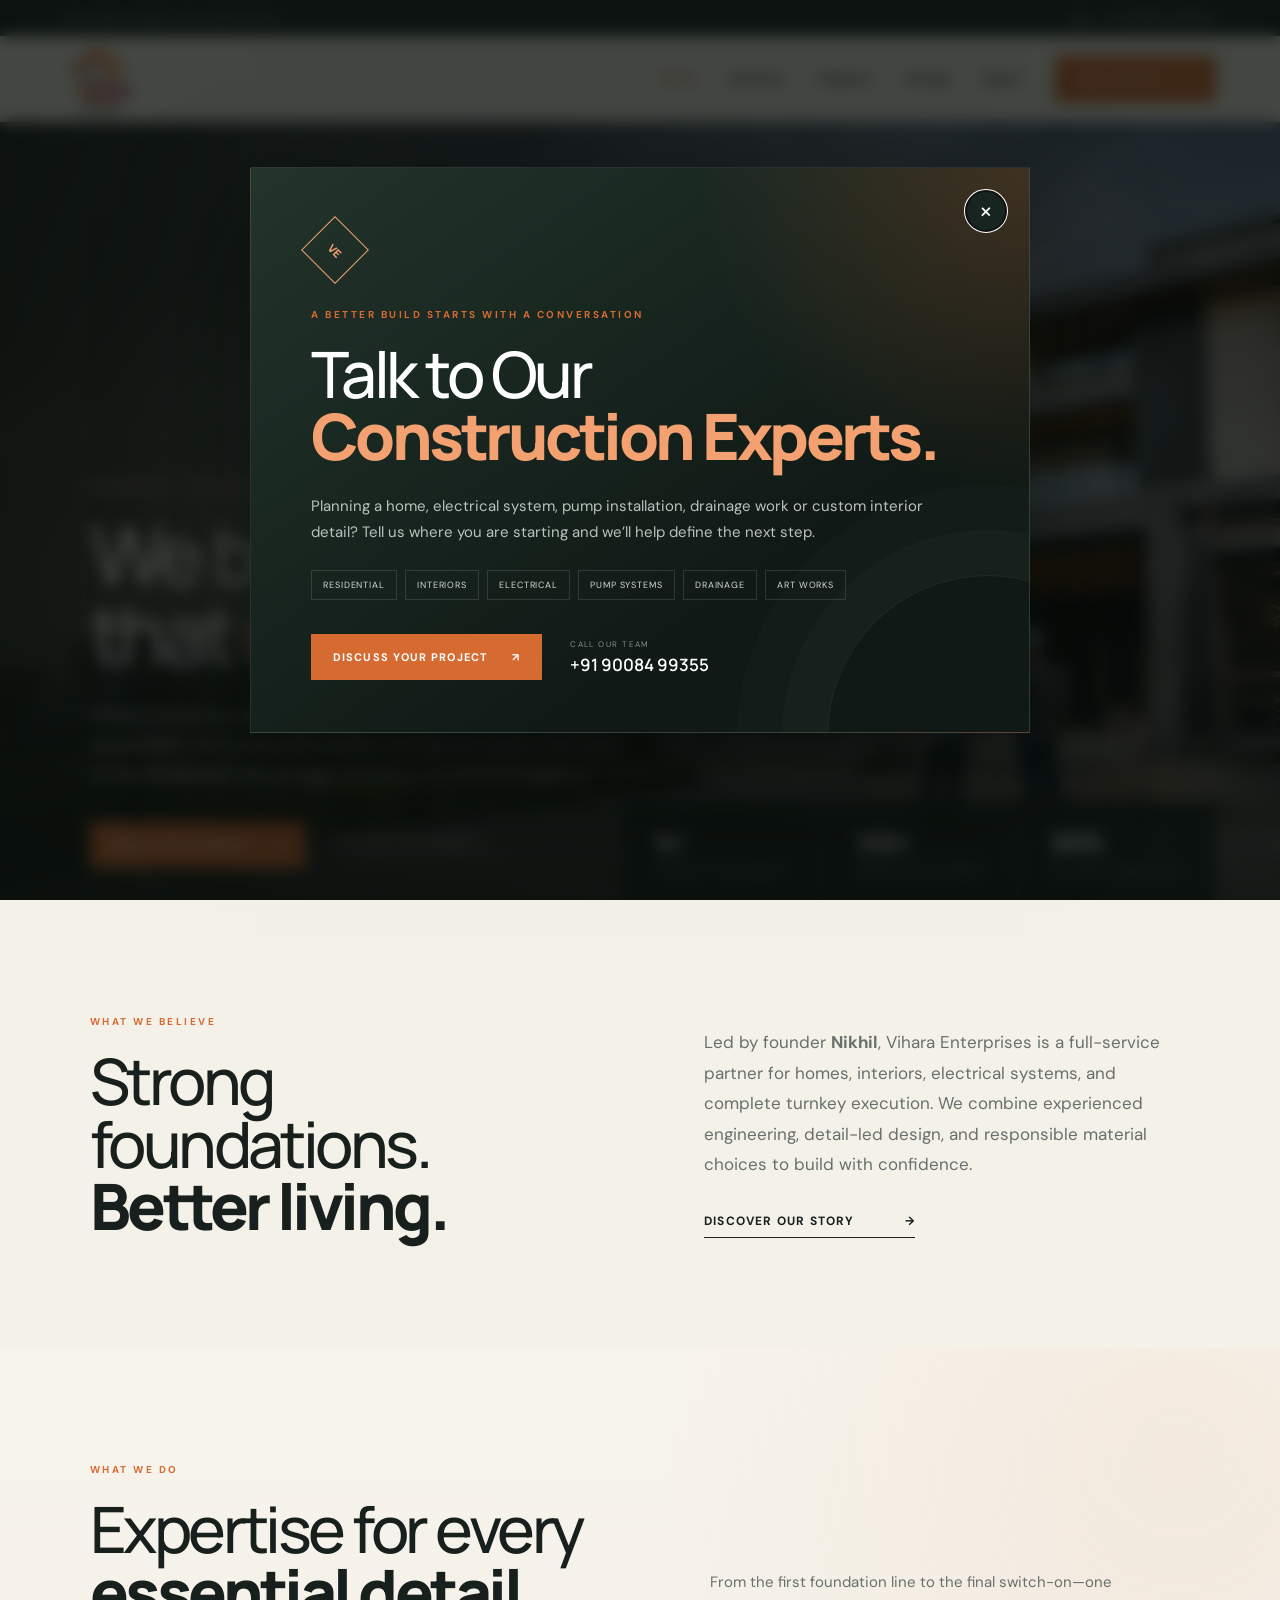
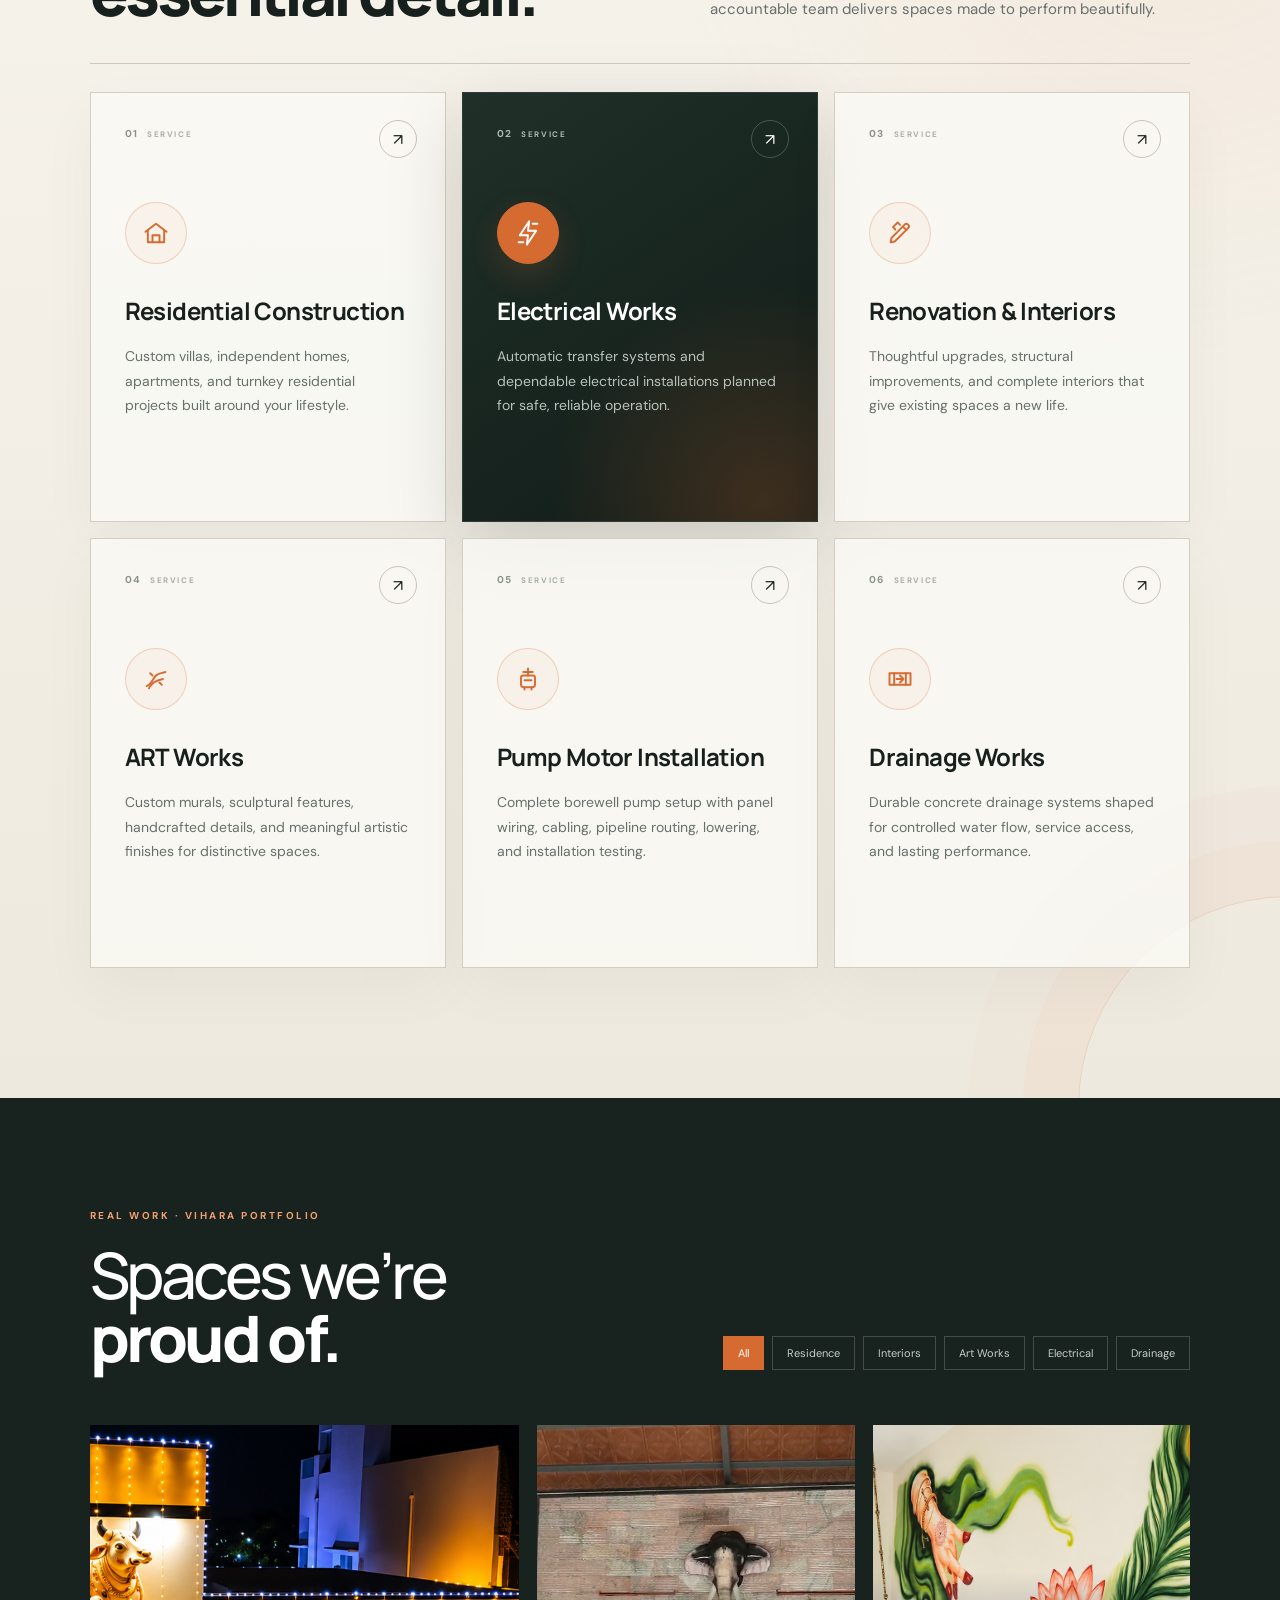
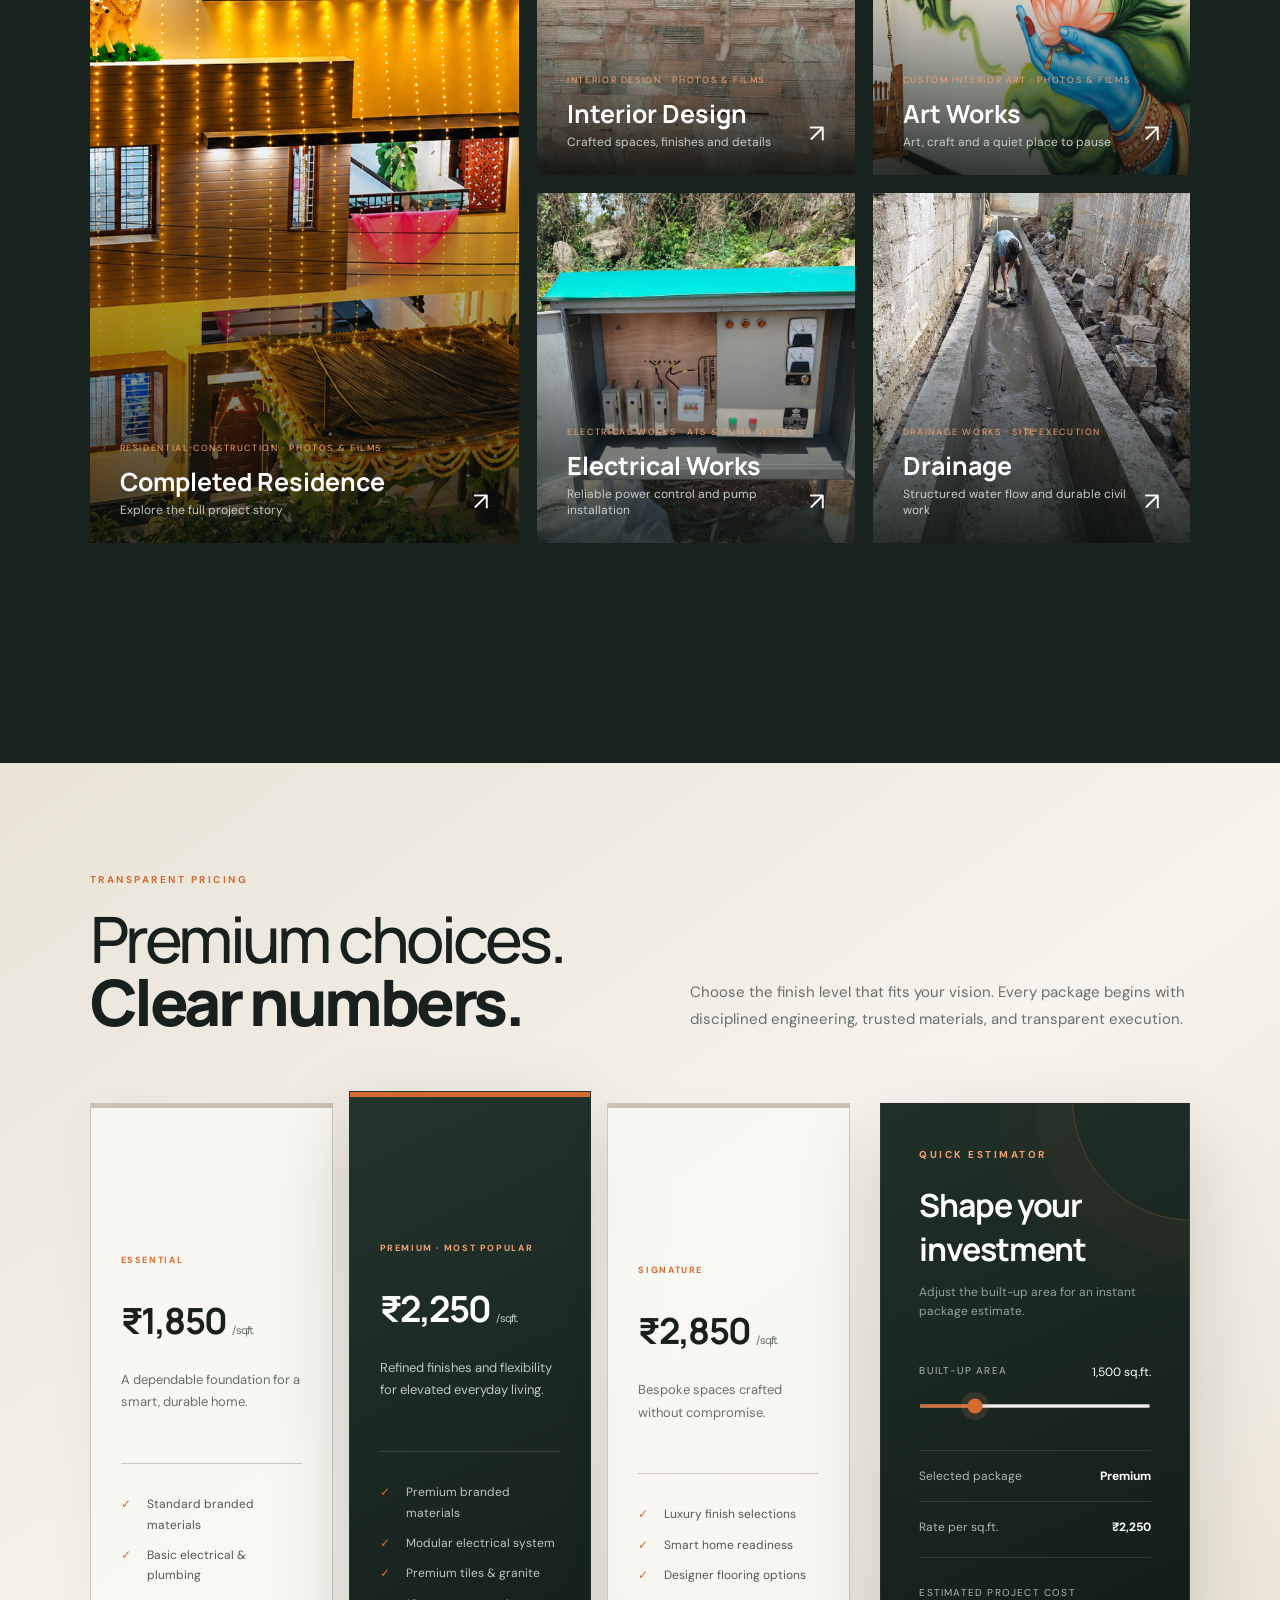
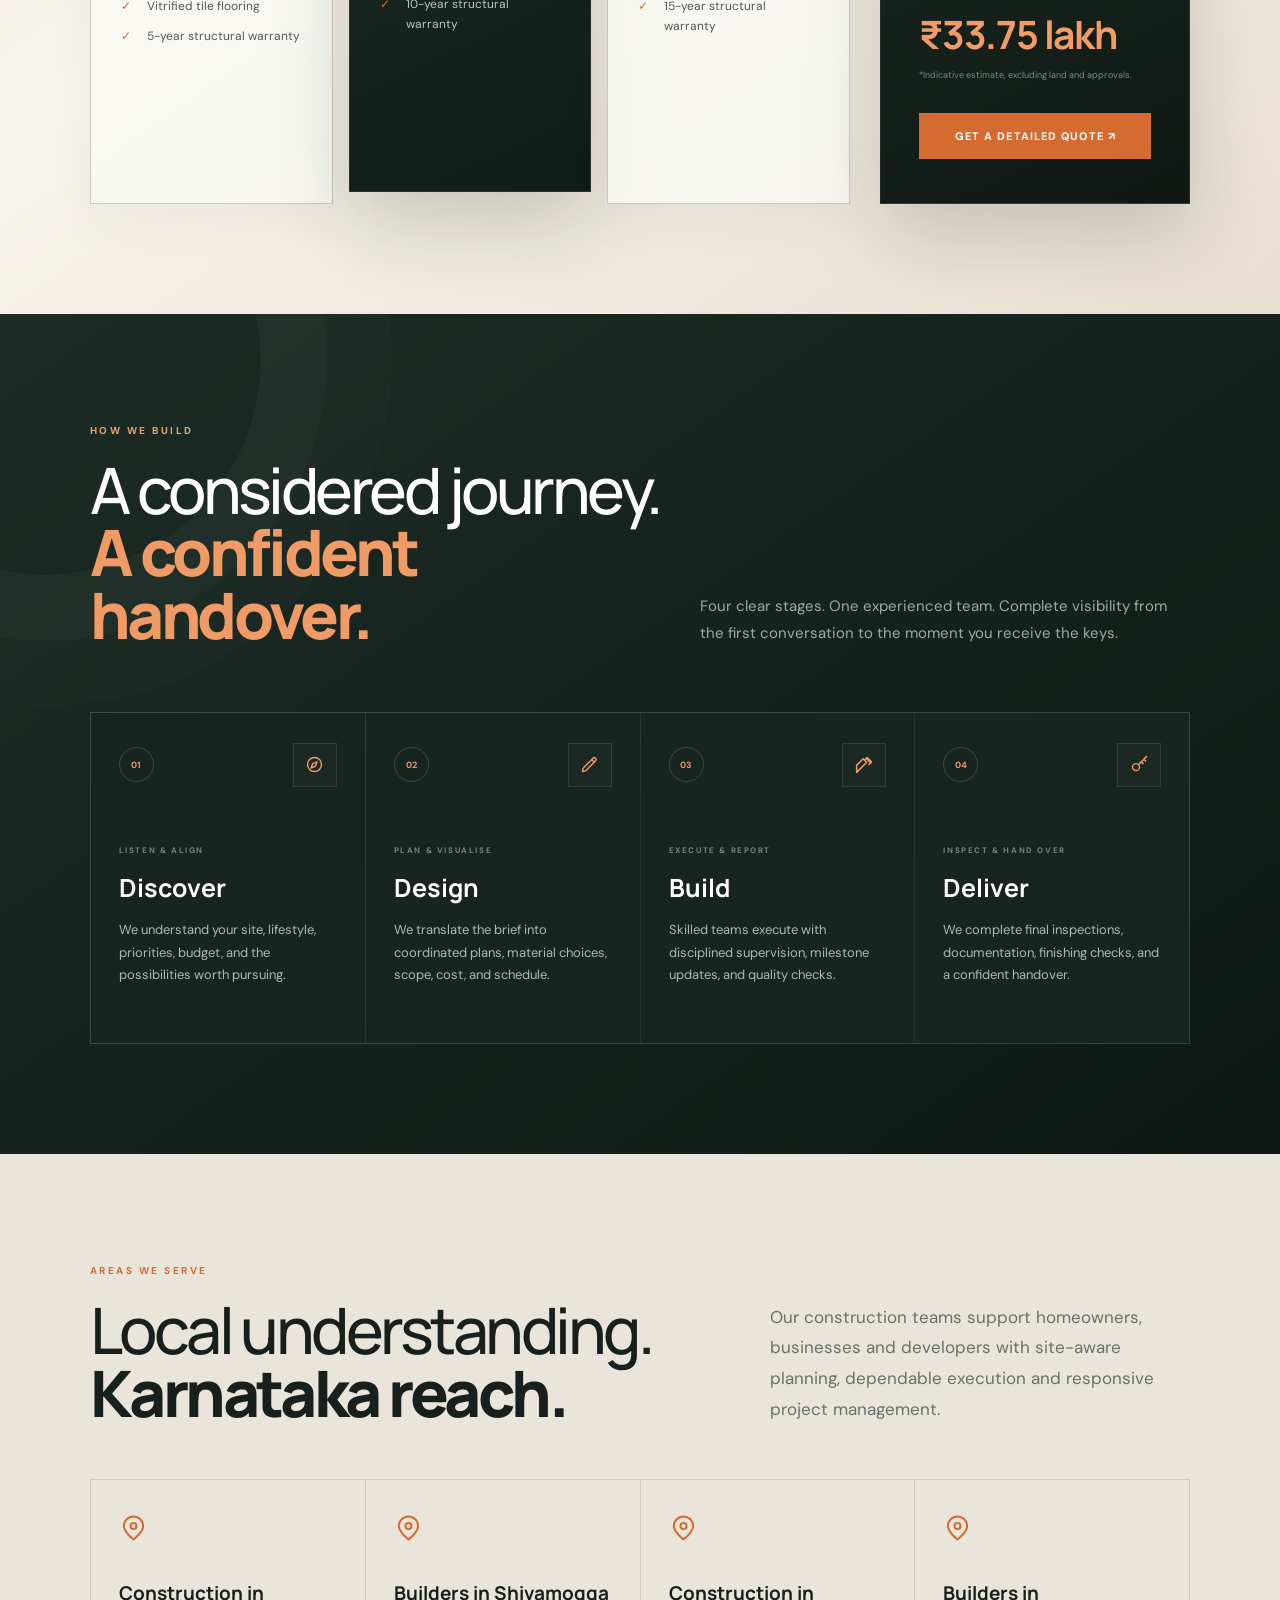
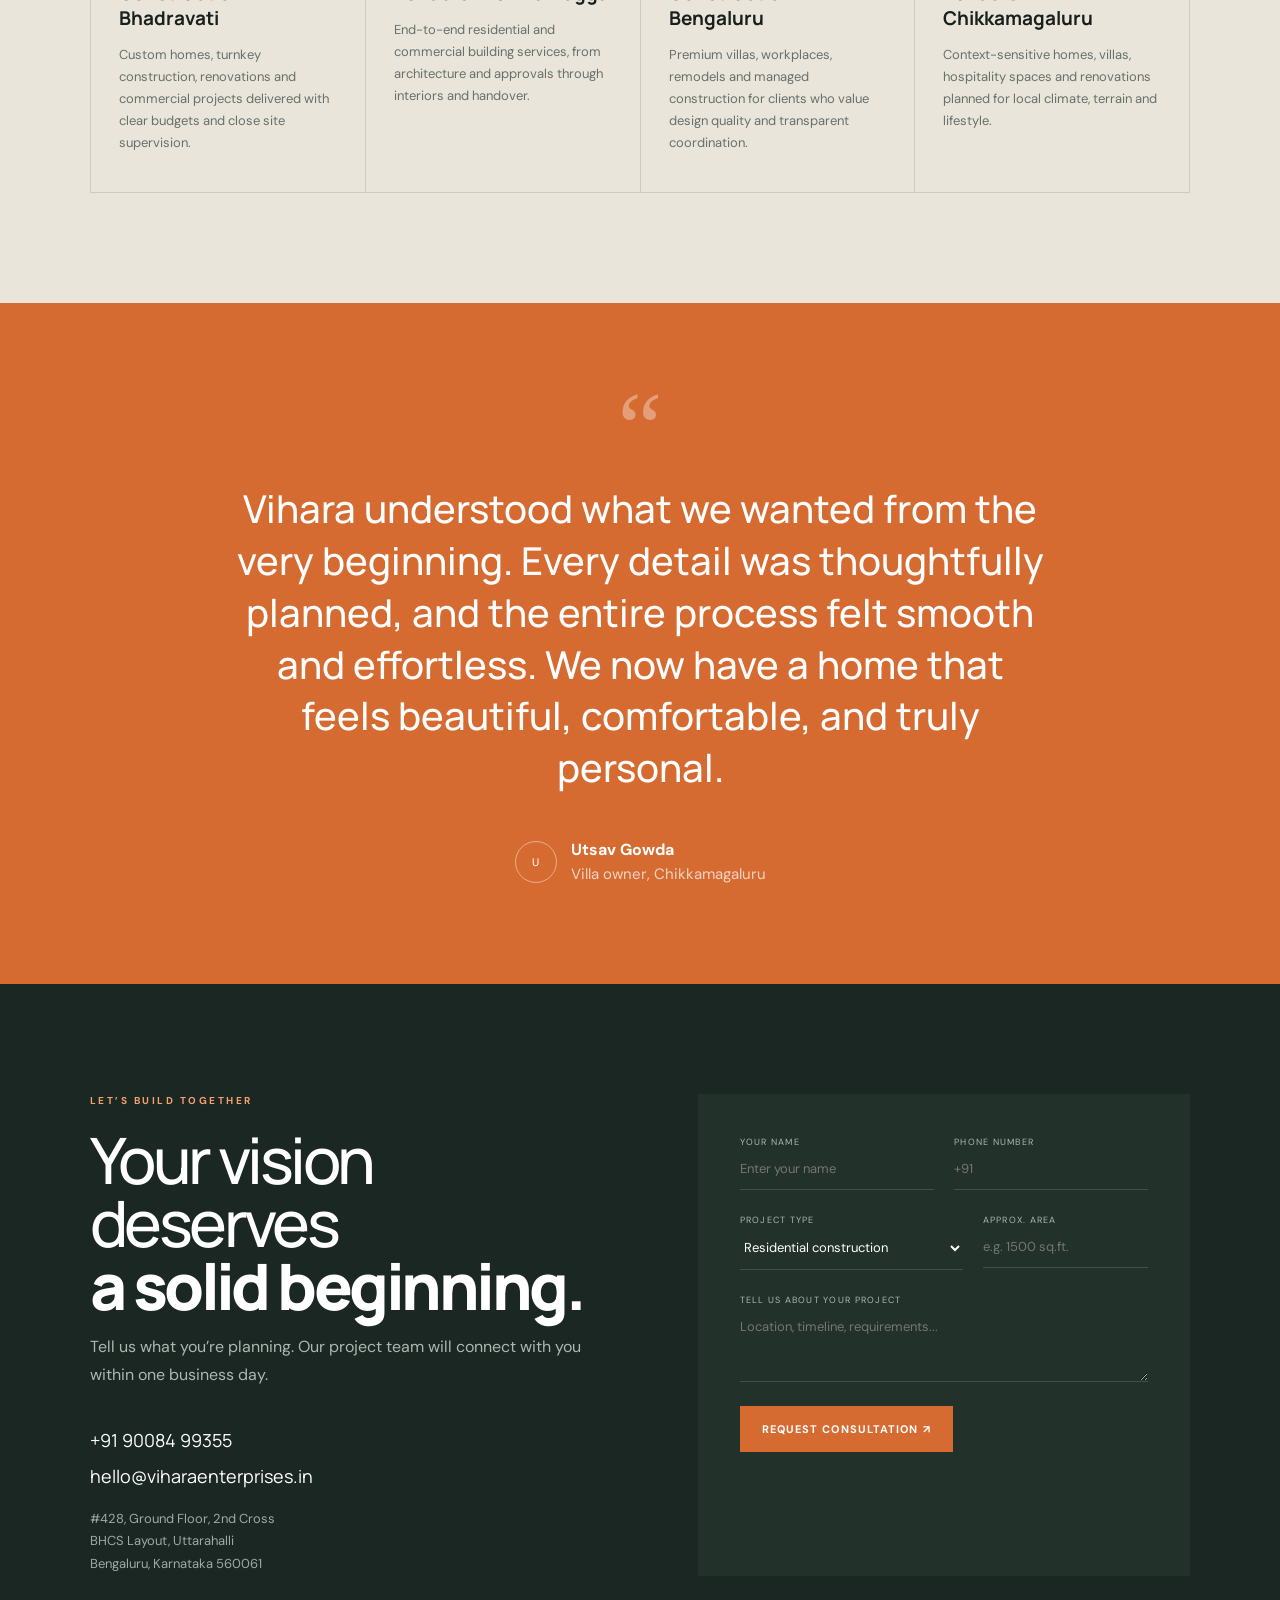
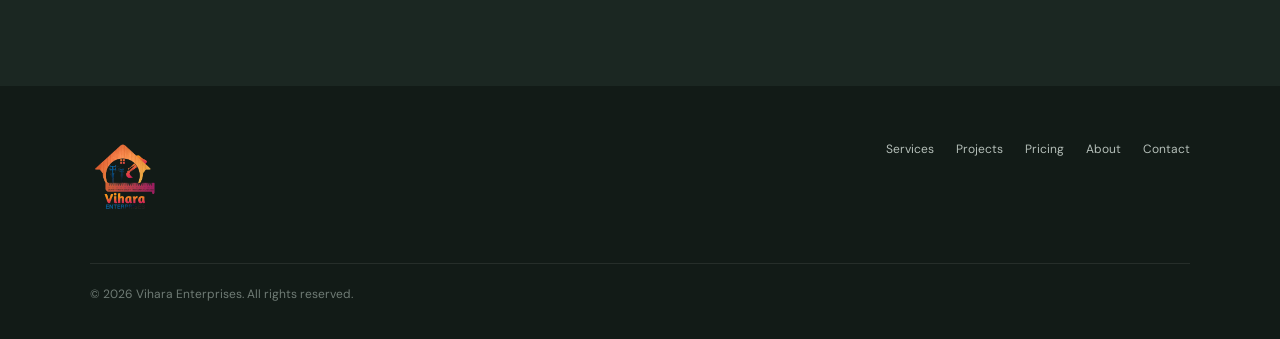
<file: index.html>
<!DOCTYPE html>
<html lang="en">
<head>
  <meta charset="UTF-8">
  <meta name="viewport" content="width=device-width, initial-scale=1.0">
  <meta name="description" content="Vihara Enterprises is a trusted construction company serving Bhadravati, Shivamogga, Bengaluru and Chikkamagaluru. Residential construction, electrical works, turnkey projects, renovations and interiors with transparent pricing.">
  <meta name="robots" content="index, follow, max-image-preview:large">
  <meta name="keywords" content="best construction company in Bhadravati, builders in Shivamogga, construction company in Bangalore, builders in Chikkamagaluru, house construction, turnkey construction Karnataka">
  <meta name="author" content="Vihara Enterprises">
  <meta name="geo.region" content="IN-KA">
  <title>Construction Company in Bhadravati & Shivamogga | Vihara Enterprises</title>
  <link rel="canonical" href="https://www.viharaenterprises.in/">
  <link rel="icon" type="image/png" href="assets/vihara-logo1.png">
  <meta property="og:type" content="website"><meta property="og:locale" content="en_IN">
  <meta property="og:title" content="Vihara Enterprises | Construction Company in Bhadravati & Shivamogga">
  <meta property="og:description" content="Premium residential construction, electrical works, turnkey projects and renovation services across Bhadravati, Shivamogga, Bengaluru and Chikkamagaluru.">
  <meta property="og:url" content="https://www.viharaenterprises.in/"><meta property="og:image" content="https://www.viharaenterprises.in/assets/vihara-completed-residence.jpg">
  <meta name="twitter:card" content="summary_large_image">
  <link rel="preconnect" href="https://fonts.googleapis.com">
  <link rel="preconnect" href="https://fonts.gstatic.com" crossorigin>
  <link href="https://fonts.googleapis.com/css2?family=DM+Sans:wght@400;500;600;700&family=Manrope:wght@400;500;600;700;800&display=swap" rel="stylesheet">
  <link rel="stylesheet" href="styles.css">
  <script type="application/ld+json">
  {
    "@context": "https://schema.org",
    "@type": "GeneralContractor",
    "@id": "https://www.viharaenterprises.in/#business",
    "name": "Vihara Enterprises",
    "url": "https://www.viharaenterprises.in/",
    "logo": "https://www.viharaenterprises.in/assets/vihara-logo1.png",
    "image": "https://www.viharaenterprises.in/assets/vihara-completed-residence.jpg",
    "telephone": "+91-90084-99355",
    "email": "hello@viharaenterprises.in",
    "address": {
      "@type": "PostalAddress",
      "streetAddress": "#428, Ground Floor, 2nd Cross, BHCS Layout, Uttarahalli",
      "addressLocality": "Bengaluru",
      "addressRegion": "Karnataka",
      "postalCode": "560061",
      "addressCountry": "IN"
    },
    "founder": {"@type": "Person", "name": "Nikhil"},
    "priceRange": "₹₹",
    "areaServed": [
      {"@type": "City", "name": "Bhadravati"},
      {"@type": "City", "name": "Shivamogga"},
      {"@type": "City", "name": "Bengaluru"},
      {"@type": "City", "name": "Chikkamagaluru"}
    ],
    "knowsAbout": ["Residential construction", "Electrical works", "Turnkey construction", "Architecture", "Interior design", "Renovation", "Structural engineering", "Project management"]
  }
  </script>
</head>
<body>
  <div class="topbar"><span>Building homes. Building trust.</span><a href="tel:+919008499355">Call +91 90084 99355</a></div>
  <header class="header" id="home">
    <a class="brand" href="index.html" aria-label="Vihara Enterprises home">
      <img class="brand-logo brand-logo-full" src="assets/vihara-logo1.png" alt="Vihara Enterprises">
    </a>
    <nav class="nav" id="nav">
      <a href="index.html" aria-current="page">Home</a><a href="services.html">Services</a><a href="#projects">Projects</a><a href="#pricing">Pricing</a><a href="about.html">About</a>
      <a href="#contact" class="nav-cta">Get a quote <span>↗</span></a>
    </nav>
    <button class="menu-btn" id="menuBtn" aria-label="Open navigation" aria-expanded="false"><span></span><span></span></button>
  </header>

  <main>
    <section class="hero">
      <img src="assets/vihara-hero.png" alt="Premium modern residence under construction at sunset" fetchpriority="high">
      <div class="hero-shade"></div>
      <div class="hero-content reveal">
        <p class="eyebrow light">BHADRAVATI · SHIVAMOGGA · BENGALURU · CHIKKAMAGALURU</p>
        <h1>We build spaces<br>that <em>stand apart.</em></h1>
        <p class="hero-copy">Vihara Enterprises delivers thoughtful residential construction, dependable electrical works, honest pricing, and quality that lasts across Bhadravati, Shivamogga, Bengaluru and Chikkamagaluru.</p>
        <div class="hero-actions"><a class="btn primary" href="#contact">Start your project <span>↗</span></a><a class="text-link" href="#projects">Explore our work <span>↓</span></a></div>
      </div>
      <div class="hero-stats">
        <div><strong>9+</strong><span>Years of experience</span></div><div><strong>100+</strong><span>Projects delivered</span></div><div><strong>98%</strong><span>On-time completion</span></div>
      </div>
    </section>

    <section class="intro section reveal" id="about">
      <div><p class="eyebrow">WHAT WE BELIEVE</p><h2>Strong foundations.<br><span>Better living.</span></h2></div>
      <div class="intro-copy"><p>Led by founder <strong>Nikhil</strong>, Vihara Enterprises is a full-service partner for homes, interiors, electrical systems, and complete turnkey execution. We combine experienced engineering, detail-led design, and responsible material choices to build with confidence.</p><a class="arrow-link" href="about.html">Discover our story <span>→</span></a></div>
    </section>

    <section class="services section" id="services">
      <div class="section-head reveal"><div><p class="eyebrow">WHAT WE DO</p><h2>Expertise for every<br><span>essential detail.</span></h2></div><p>From the first foundation line to the final switch-on—one accountable team delivers spaces made to perform beautifully.</p></div>
      <div class="service-grid">
        <article class="service-card reveal"><span class="service-num">01</span><div class="line-icon"><svg class="premium-icon" viewBox="0 0 24 24" aria-hidden="true" focusable="false"><path d="M3 11 12 4l9 7"/><path d="M5 10v10h14V10"/><path d="M9 20v-6h6v6"/></svg></div><h3>Residential Construction</h3><p>Custom villas, independent homes, apartments, and turnkey residential projects built around your lifestyle.</p><a href="completed-residence.html" aria-label="View the completed residential project">↗</a></article>
        <article class="service-card service-card-featured reveal"><span class="service-num">02</span><div class="line-icon"><svg class="premium-icon" viewBox="0 0 24 24" aria-hidden="true" focusable="false"><path d="m13 2-8 12h7l-1 8 8-12h-7l1-8Z"/><path d="M4 20h4M16 4h4"/></svg></div><h3>Electrical Works</h3><p>Automatic transfer systems and dependable electrical installations planned for safe, reliable operation.</p><a href="electrical-works.html" aria-label="View electrical works and automatic transfer systems">↗</a></article>
        <article class="service-card reveal"><span class="service-num">03</span><div class="line-icon"><svg class="premium-icon" viewBox="0 0 24 24" aria-hidden="true" focusable="false"><path d="M14.5 6.5 17.5 9.5"/><path d="m4 20 3.5-.7L19 7.8a2.1 2.1 0 0 0-3-3L4.7 16.3 4 20Z"/><path d="m12 5-2-2-4 4 2 2"/></svg></div><h3>Renovation & Interiors</h3><p>Thoughtful upgrades, structural improvements, and complete interiors that give existing spaces a new life.</p><a href="interior-design.html" aria-label="View the interior design project">↗</a></article>
        <article class="service-card reveal"><span class="service-num">04</span><div class="line-icon"><svg class="premium-icon" viewBox="0 0 24 24" aria-hidden="true" focusable="false"><path d="M4 18c4-1 5-6 8-9 2-2 5-2 8-3"/><path d="M6 20c2-5 7-7 12-8M7 7l2 2M15 15l2 2"/></svg></div><h3>ART Works</h3><p>Custom murals, sculptural features, handcrafted details, and meaningful artistic finishes for distinctive spaces.</p><a href="devotional-mural.html" aria-label="View the ART Works project">↗</a></article>
        <article class="service-card reveal"><span class="service-num">05</span><div class="line-icon"><svg class="premium-icon" viewBox="0 0 24 24" aria-hidden="true" focusable="false"><path d="M12 3v6M8 6h8"/><rect x="6" y="9" width="12" height="10" rx="2"/><path d="M9 19v2M15 19v2M9 13h6"/></svg></div><h3>Pump Motor Installation</h3><p>Complete borewell pump setup with panel wiring, cabling, pipeline routing, lowering, and installation testing.</p><a href="electrical-works.html#pump-gallery-title" aria-label="View the pump motor installation project">↗</a></article>
        <article class="service-card reveal"><span class="service-num">06</span><div class="line-icon"><svg class="premium-icon" viewBox="0 0 24 24" aria-hidden="true" focusable="false"><path d="M3 7h18v10H3z"/><path d="M7 7v10M17 7v10M9 12h6M12 9l3 3-3 3"/></svg></div><h3>Drainage Works</h3><p>Durable concrete drainage systems shaped for controlled water flow, service access, and lasting performance.</p><a href="drainage.html" aria-label="View the drainage construction project">↗</a></article>
      </div>
    </section>

    <section class="projects" id="projects">
      <div class="section project-head reveal"><div><p class="eyebrow light">REAL WORK · VIHARA PORTFOLIO</p><h2>Spaces we’re<br><span>proud of.</span></h2></div><div class="filters" aria-label="Filter project photographs"><button class="active" data-filter="all">All</button><button data-filter="residential">Residence</button><button data-filter="interiors">Interiors</button><button data-filter="details">Art Works</button><button data-filter="electrical">Electrical</button><button data-filter="drainage">Drainage</button></div></div>
      <div class="project-grid section">
        <a class="project-card large reveal" data-category="residential" href="completed-residence.html" aria-label="Explore the completed residence photos and videos"><img src="assets/residence-night-festive.png" alt="Completed Vihara Enterprises residence illuminated for a festive evening" loading="lazy"><div class="project-info"><div><small>RESIDENTIAL CONSTRUCTION · PHOTOS & FILMS</small><h3>Completed Residence</h3><p>Explore the full project story</p></div><span>↗</span></div></a>
        <a class="project-card reveal" data-category="interiors" href="interior-design.html" aria-label="Explore the interior design photos and videos"><img src="assets/interior-feature-wall.png" alt="Custom interior feature wall designed and executed by Vihara Enterprises" loading="lazy"><div class="project-info"><div><small>INTERIOR DESIGN · PHOTOS & FILMS</small><h3>Interior Design</h3><p>Crafted spaces, finishes and details</p></div><span>↗</span></div></a>
        <a class="project-card reveal" data-category="details" href="devotional-mural.html" aria-label="Explore the ART Works project"><img src="assets/devotional-mural-swing.png" alt="Wooden swing beside a custom Krishna-inspired devotional wall mural" loading="lazy"><div class="project-info"><div><small>CUSTOM INTERIOR ART · PHOTOS &amp; FILMS</small><h3>Art Works</h3><p>Art, craft and a quiet place to pause</p></div><span>↗</span></div></a>
        <a class="project-card electrical-project-card reveal" data-category="electrical" href="electrical-works.html" aria-label="Explore automatic transfer switch and pump motor installation work"><img src="assets/electrical-ats-panel-01.jpg" alt="Outdoor electrical control and automatic transfer switch panel installed by Vihara Enterprises" loading="lazy"><div class="project-info"><div><small>ELECTRICAL WORKS · ATS &amp; PUMP SYSTEMS</small><h3>Electrical Works</h3><p>Reliable power control and pump installation</p></div><span>↗</span></div></a>
        <a class="project-card drainage-project-card reveal" data-category="drainage" href="drainage.html" aria-label="Explore the drainage construction project"><img src="assets/drainage-01.jpg" alt="Concrete drainage channel under construction by Vihara Enterprises" loading="lazy"><div class="project-info"><div><small>DRAINAGE WORKS · SITE EXECUTION</small><h3>Drainage</h3><p>Structured water flow and durable civil work</p></div><span>↗</span></div></a>
      </div>
    </section>

    <section class="pricing section" id="pricing">
      <div class="section-head reveal"><div><p class="eyebrow">TRANSPARENT PRICING</p><h2>Premium choices.<br><span>Clear numbers.</span></h2></div><p>Choose the finish level that fits your vision. Every package begins with disciplined engineering, trusted materials, and transparent execution.</p></div>
      <div class="price-wrap">
        <div class="price-cards reveal">
          <button class="price-card" data-rate="1850" data-plan="Essential"><span>ESSENTIAL</span><strong>₹1,850<small>/ sq.ft.</small></strong><p>A dependable foundation for a smart, durable home.</p><ul><li>Standard branded materials</li><li>Basic electrical & plumbing</li><li>Vitrified tile flooring</li><li>5-year structural warranty</li></ul></button>
          <button class="price-card active" data-rate="2250" data-plan="Premium"><span>PREMIUM · MOST POPULAR</span><strong>₹2,250<small>/ sq.ft.</small></strong><p>Refined finishes and flexibility for elevated everyday living.</p><ul><li>Premium branded materials</li><li>Modular electrical system</li><li>Premium tiles & granite</li><li>10-year structural warranty</li></ul></button>
          <button class="price-card" data-rate="2850" data-plan="Signature"><span>SIGNATURE</span><strong>₹2,850<small>/ sq.ft.</small></strong><p>Bespoke spaces crafted without compromise.</p><ul><li>Luxury finish selections</li><li>Smart home readiness</li><li>Designer flooring options</li><li>15-year structural warranty</li></ul></button>
        </div>
        <aside class="calculator reveal">
          <p class="eyebrow light">QUICK ESTIMATOR</p><h3>Shape your investment</h3><p class="calculator-intro">Adjust the built-up area for an instant package estimate.</p><label for="area">Built-up area <span id="areaValue">1,500 sq.ft.</span></label><input id="area" type="range" min="500" max="5000" step="100" value="1500">
          <div class="calc-row"><span>Selected package</span><strong id="planValue">Premium</strong></div><div class="calc-row"><span>Rate per sq.ft.</span><strong id="rateValue">₹2,250</strong></div><div class="estimate"><span>Estimated project cost</span><strong id="estimateValue">₹33.75 lakh</strong><small>*Indicative estimate, excluding land and approvals.</small></div><a class="btn primary full" href="#contact">Get a detailed quote ↗</a>
        </aside>
      </div>
    </section>

    <section class="process section" id="process">
      <div class="section-head reveal"><div><p class="eyebrow light">HOW WE BUILD</p><h2>A considered journey.<br><span>A confident handover.</span></h2></div><p>Four clear stages. One experienced team. Complete visibility from the first conversation to the moment you receive the keys.</p></div>
      <div class="process-list"><article class="reveal"><div class="process-top"><b>01</b><span class="process-icon"><svg class="premium-icon" viewBox="0 0 24 24" aria-hidden="true"><circle cx="12" cy="12" r="8"/><path d="m15 9-2 5-5 2 2-5 5-2Z"/></svg></span></div><small>LISTEN & ALIGN</small><h3>Discover</h3><p>We understand your site, lifestyle, priorities, budget, and the possibilities worth pursuing.</p></article><article class="reveal"><div class="process-top"><b>02</b><span class="process-icon"><svg class="premium-icon" viewBox="0 0 24 24" aria-hidden="true"><path d="m4 20 3.5-.7L19 7.8a2.1 2.1 0 0 0-3-3L4.7 16.3 4 20Z"/><path d="m14.5 6.5 3 3"/></svg></span></div><small>PLAN & VISUALISE</small><h3>Design</h3><p>We translate the brief into coordinated plans, material choices, scope, cost, and schedule.</p></article><article class="reveal"><div class="process-top"><b>03</b><span class="process-icon"><svg class="premium-icon" viewBox="0 0 24 24" aria-hidden="true"><path d="m14 5 5 5"/><path d="M3 21 14.5 9.5l-4-4L3 13v8Z"/><path d="m12 7 3-3 5 5-3 3"/></svg></span></div><small>EXECUTE & REPORT</small><h3>Build</h3><p>Skilled teams execute with disciplined supervision, milestone updates, and quality checks.</p></article><article class="reveal"><div class="process-top"><b>04</b><span class="process-icon"><svg class="premium-icon" viewBox="0 0 24 24" aria-hidden="true"><circle cx="8" cy="15" r="4"/><path d="m11 12 9-9M17 6l2 2M14 9l2 2"/></svg></span></div><small>INSPECT & HAND OVER</small><h3>Deliver</h3><p>We complete final inspections, documentation, finishing checks, and a confident handover.</p></article></div>
    </section>

    <section class="service-areas section" id="service-areas">
      <div class="section-head reveal"><div><p class="eyebrow">AREAS WE SERVE</p><h2>Local understanding.<br><span>Karnataka reach.</span></h2></div><p>Our construction teams support homeowners, businesses and developers with site-aware planning, dependable execution and responsive project management.</p></div>
      <div class="area-grid">
        <article class="area-card reveal"><svg class="premium-icon" viewBox="0 0 24 24" aria-hidden="true"><path d="M20 10c0 5-8 11-8 11S4 15 4 10a8 8 0 1 1 16 0Z"/><circle cx="12" cy="10" r="2.5"/></svg><h3>Construction in Bhadravati</h3><p>Custom homes, turnkey construction, renovations and commercial projects delivered with clear budgets and close site supervision.</p></article>
        <article class="area-card reveal"><svg class="premium-icon" viewBox="0 0 24 24" aria-hidden="true"><path d="M20 10c0 5-8 11-8 11S4 15 4 10a8 8 0 1 1 16 0Z"/><circle cx="12" cy="10" r="2.5"/></svg><h3>Builders in Shivamogga</h3><p>End-to-end residential and commercial building services, from architecture and approvals through interiors and handover.</p></article>
        <article class="area-card reveal"><svg class="premium-icon" viewBox="0 0 24 24" aria-hidden="true"><path d="M20 10c0 5-8 11-8 11S4 15 4 10a8 8 0 1 1 16 0Z"/><circle cx="12" cy="10" r="2.5"/></svg><h3>Construction in Bengaluru</h3><p>Premium villas, workplaces, remodels and managed construction for clients who value design quality and transparent coordination.</p></article>
        <article class="area-card reveal"><svg class="premium-icon" viewBox="0 0 24 24" aria-hidden="true"><path d="M20 10c0 5-8 11-8 11S4 15 4 10a8 8 0 1 1 16 0Z"/><circle cx="12" cy="10" r="2.5"/></svg><h3>Builders in Chikkamagaluru</h3><p>Context-sensitive homes, villas, hospitality spaces and renovations planned for local climate, terrain and lifestyle.</p></article>
      </div>
    </section>

    <section class="testimonial">
      <div class="quote-mark">“</div><blockquote>Vihara understood what we wanted from the very beginning. Every detail was thoughtfully planned, and the entire process felt smooth and effortless. We now have a home that feels beautiful, comfortable, and truly personal.</blockquote><div class="person"><span>U</span><div><strong>Utsav Gowda</strong><small>Villa owner, Chikkamagaluru</small></div></div>
    </section>

    <section class="contact section" id="contact">
      <div class="contact-copy reveal"><p class="eyebrow light">LET’S BUILD TOGETHER</p><h2>Your vision deserves<br><span>a solid beginning.</span></h2><p>Tell us what you’re planning. Our project team will connect with you within one business day.</p><div class="contact-details"><a href="tel:+919008499355">+91 90084 99355</a><a href="mailto:hello@viharaenterprises.in">hello@viharaenterprises.in</a><address>#428, Ground Floor, 2nd Cross<br>BHCS Layout, Uttarahalli<br>Bengaluru, Karnataka 560061</address></div></div>
      <form class="contact-form reveal" id="contactForm"><div class="form-row"><label>YOUR NAME<input type="text" name="name" placeholder="Enter your name" required></label><label>PHONE NUMBER<input type="tel" name="phone" placeholder="+91" required></label></div><div class="form-row"><label>PROJECT TYPE<select name="type"><option>Residential construction</option><option>Interior design & renovation</option><option>ART Works</option><option>Electrical works</option><option>Automatic transfer switch system</option><option>Pump motor installation</option><option>Drainage works</option><option>Architecture & design</option><option>Project management</option></select></label><label>APPROX. AREA<input type="number" name="area" placeholder="e.g. 1500 sq.ft."></label></div><label>TELL US ABOUT YOUR PROJECT<textarea name="message" rows="3" placeholder="Location, timeline, requirements..."></textarea></label><button class="btn primary" type="submit">Request consultation ↗</button><p class="form-status" id="formStatus" role="status"></p></form>
    </section>
  </main>

  <footer><a class="brand footer-brand" href="index.html"><img class="brand-logo brand-logo-full" src="assets/vihara-logo1.png" alt="Vihara Enterprises"></a><div class="footer-links"><a href="services.html">Services</a><a href="#projects">Projects</a><a href="#pricing">Pricing</a><a href="about.html">About</a><a href="#contact">Contact</a></div><p class="copyright">© <span id="year"></span> Vihara Enterprises. All rights reserved.</p></footer>
  <script src="script.js"></script>
</body>
</html>
</file>
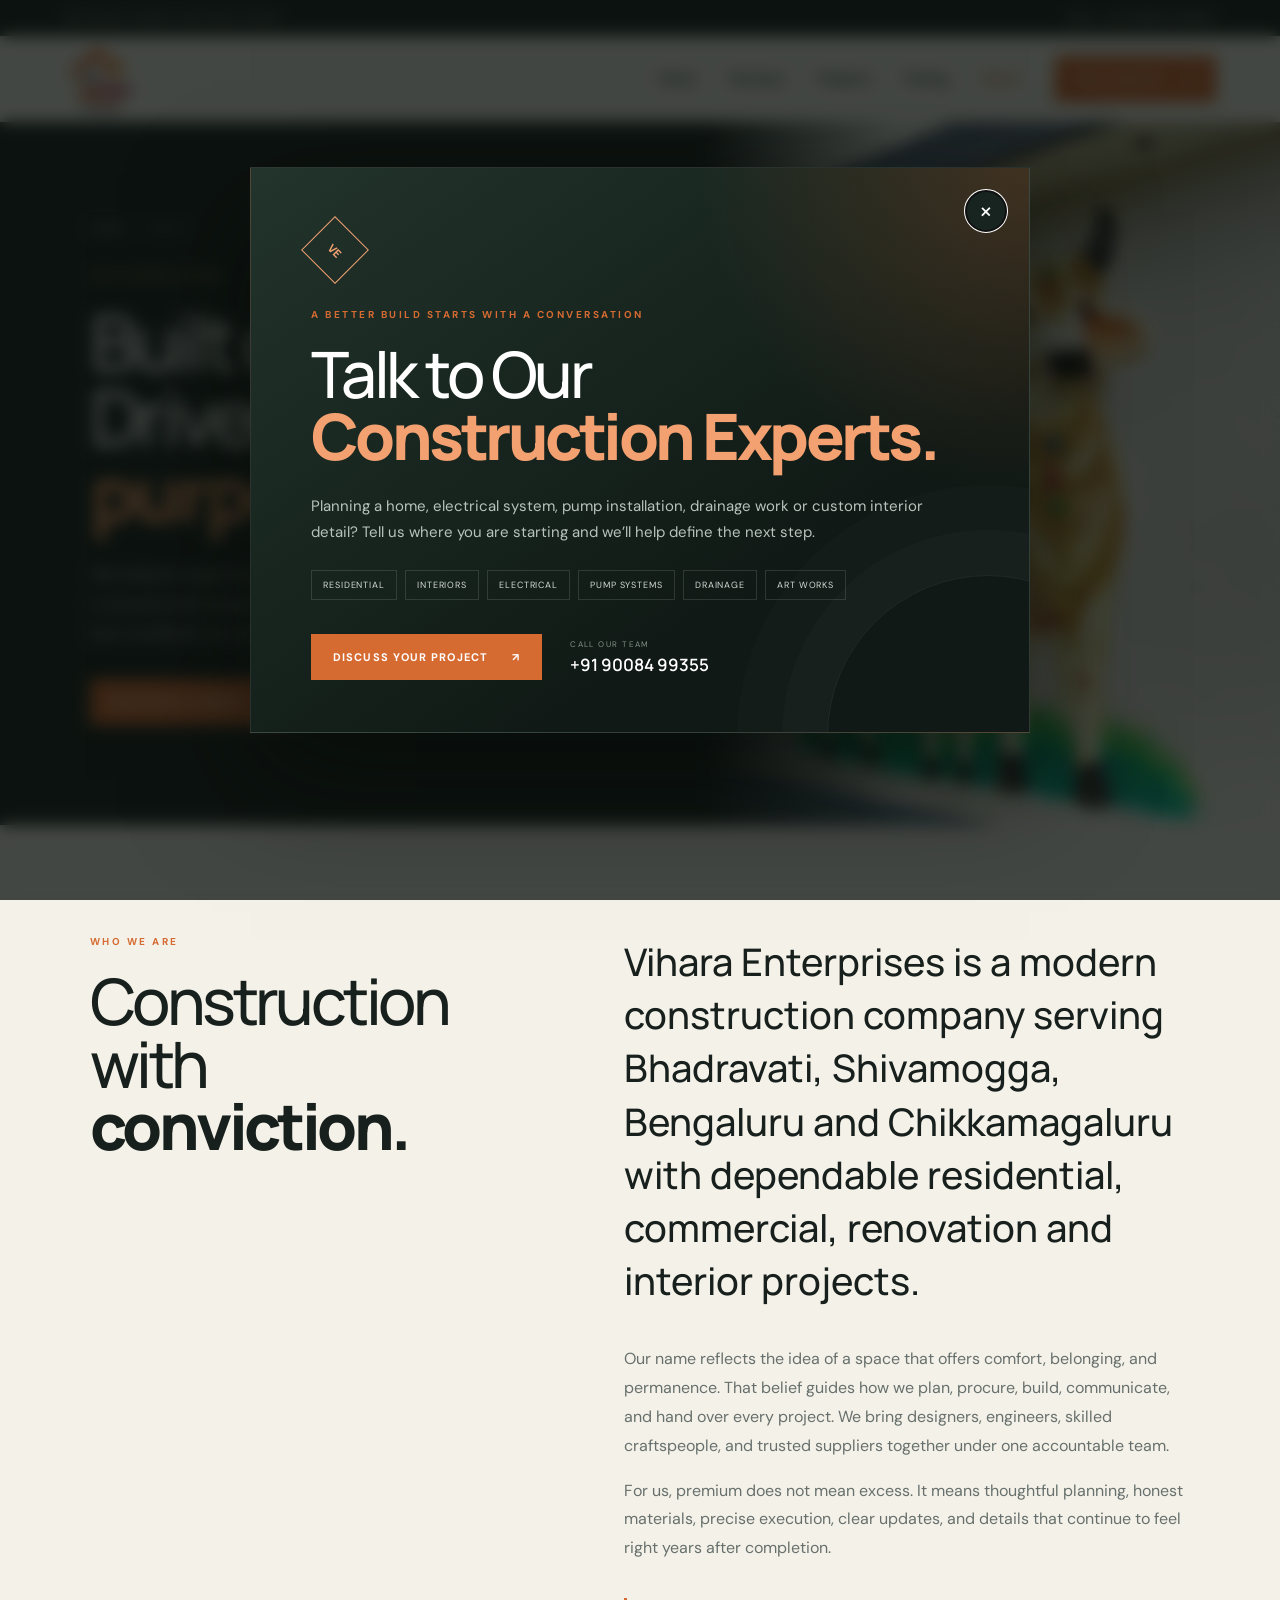
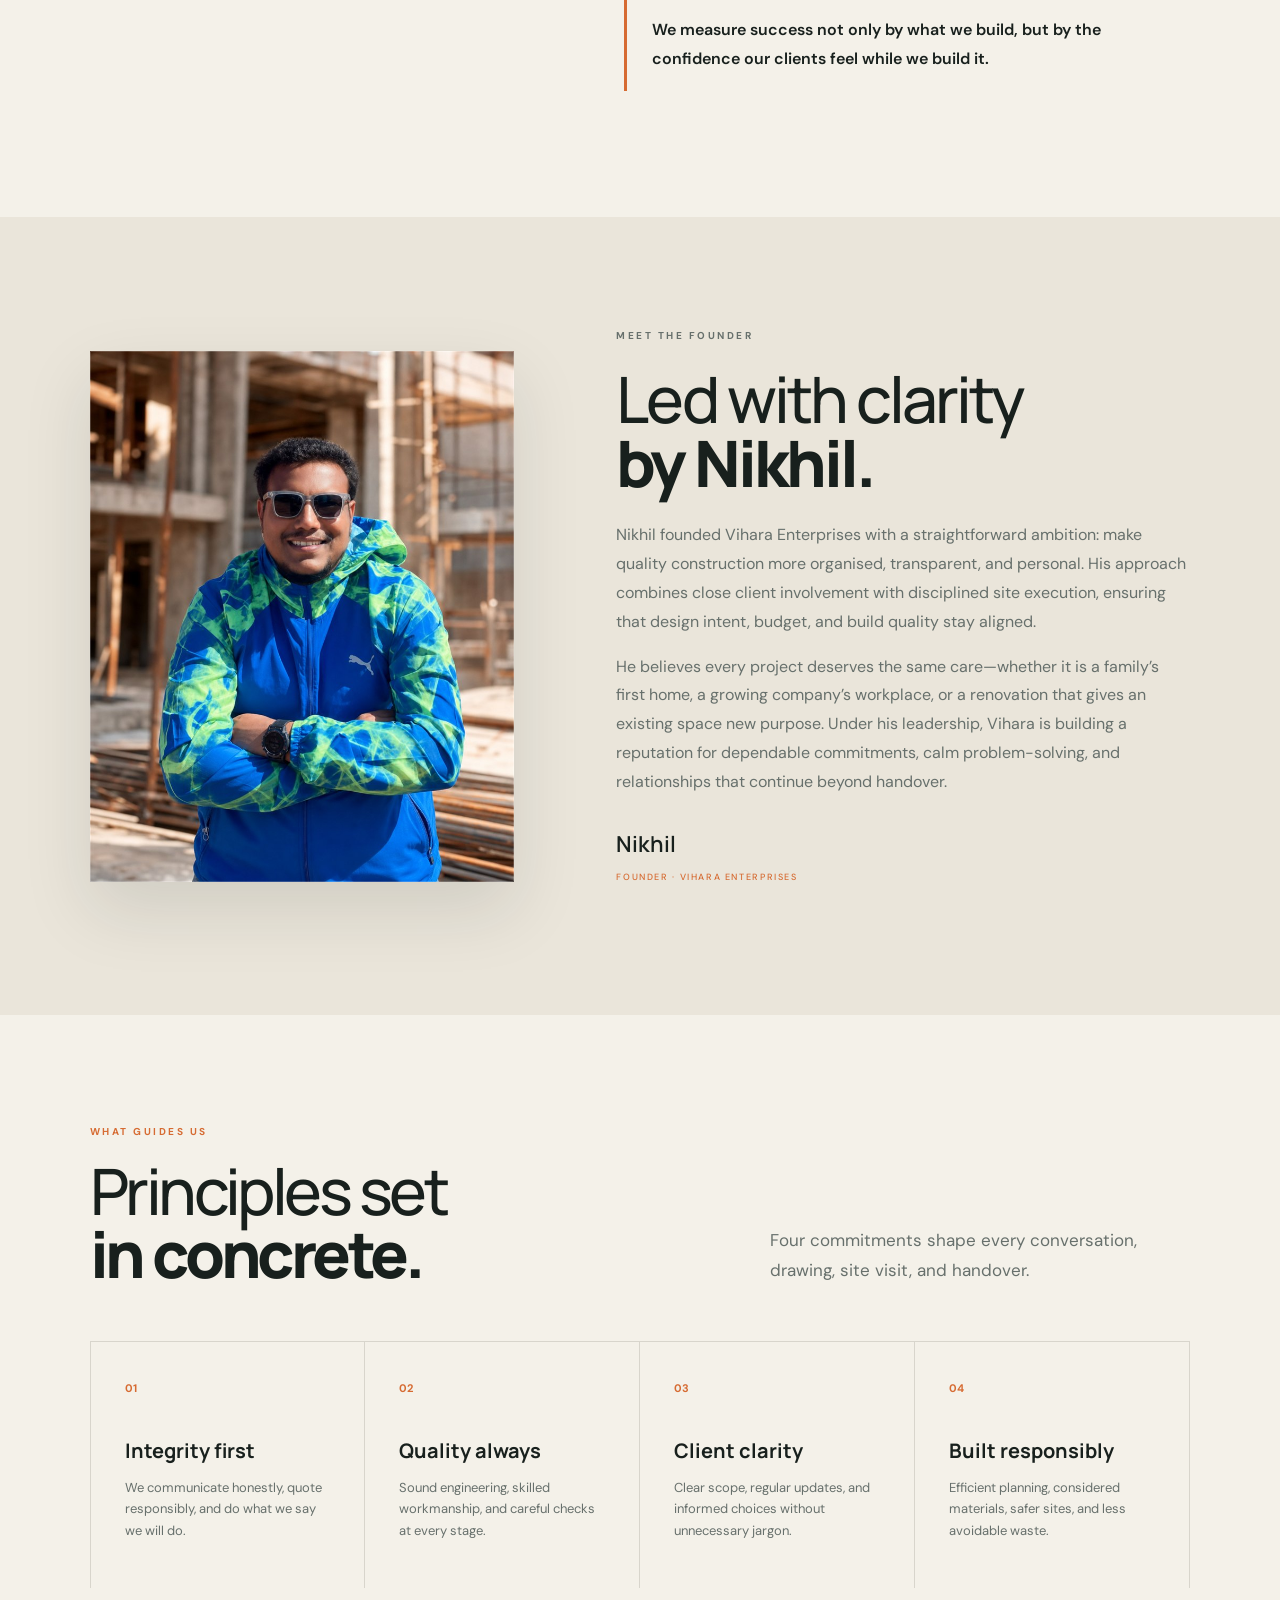
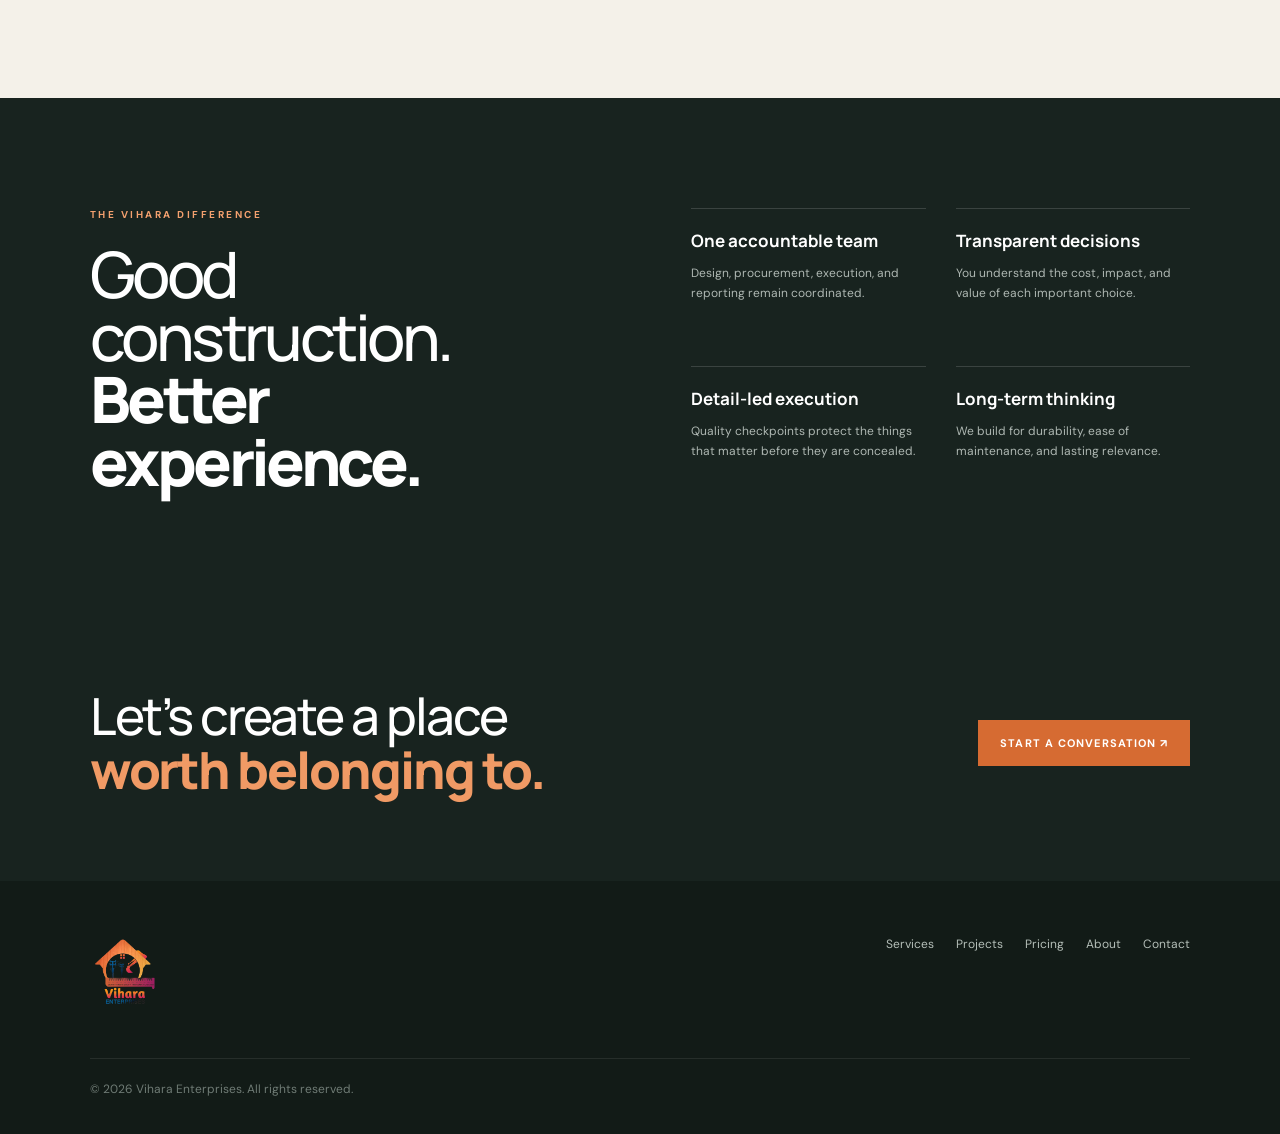
<file: about.html>
<!DOCTYPE html>
<html lang="en">
<head>
  <meta charset="UTF-8"><meta name="viewport" content="width=device-width, initial-scale=1.0">
  <meta name="description" content="Meet founder Nikhil and discover Vihara Enterprises, a trusted construction company serving Bhadravati, Shivamogga, Bengaluru and Chikkamagaluru with quality and integrity.">
  <meta name="robots" content="index, follow, max-image-preview:large"><meta name="author" content="Vihara Enterprises">
  <title>About Vihara Enterprises | Builders in Bhadravati & Shivamogga</title>
  <link rel="canonical" href="https://www.viharaenterprises.in/about.html"><link rel="icon" type="image/png" href="assets/vihara-logo1.png">
  <meta property="og:type" content="website"><meta property="og:locale" content="en_IN"><meta property="og:title" content="About Vihara Enterprises and Founder Nikhil"><meta property="og:description" content="A construction company built on clarity, craftsmanship and responsible delivery across Karnataka."><meta property="og:url" content="https://www.viharaenterprises.in/about.html"><meta property="og:image" content="https://www.viharaenterprises.in/assets/nikhil-founder-web.jpg">
  <link rel="preconnect" href="https://fonts.googleapis.com"><link rel="preconnect" href="https://fonts.gstatic.com" crossorigin>
  <link href="https://fonts.googleapis.com/css2?family=DM+Sans:wght@400;500;600;700&family=Manrope:wght@400;500;600;700;800&display=swap" rel="stylesheet"><link rel="stylesheet" href="styles.css">
  <script type="application/ld+json">{"@context":"https://schema.org","@graph":[{"@type":"AboutPage","name":"About Vihara Enterprises","url":"https://www.viharaenterprises.in/about.html","about":{"@id":"https://www.viharaenterprises.in/#business"}},{"@type":"Person","name":"Nikhil","jobTitle":"Founder","worksFor":{"@id":"https://www.viharaenterprises.in/#business"}},{"@type":"BreadcrumbList","itemListElement":[{"@type":"ListItem","position":1,"name":"Home","item":"https://www.viharaenterprises.in/"},{"@type":"ListItem","position":2,"name":"About","item":"https://www.viharaenterprises.in/about.html"}]}]}</script>
</head>
<body>
  <div class="topbar"><span>Building homes. Building trust.</span><a href="tel:+919008499355">Call +91 90084 99355</a></div>
  <header class="header inner-header"><a class="brand" href="index.html"><img class="brand-logo brand-logo-full" src="assets/vihara-logo1.png" alt="Vihara Enterprises"></a><nav class="nav" id="nav"><a href="index.html">Home</a><a href="services.html">Services</a><a href="index.html#projects">Projects</a><a href="index.html#pricing">Pricing</a><a href="about.html" aria-current="page">About</a><a href="index.html#contact" class="nav-cta">Get a quote <span>↗</span></a></nav><button class="menu-btn" id="menuBtn" aria-label="Open navigation" aria-expanded="false"><span></span><span></span></button></header>
  <main>
    <section class="page-hero"><div class="page-hero-copy reveal"><div class="crumb"><a href="index.html">Home</a><span>/</span><span>About</span></div><p class="eyebrow light">THE VIHARA STORY</p><h1>Built on trust.<br>Driven by <span>purpose.</span></h1><p>We believe a good building should do more than look impressive. It should work beautifully, age gracefully, and make its owners feel confident at every stage.</p><a class="btn primary" href="index.html#contact">Build with Vihara <span>↗</span></a></div><div class="page-hero-media"><img src="assets/vihara-exterior-art.jpg" alt="Crafted exterior wall detail from a Vihara Enterprises residence"></div></section>

    <section class="story section reveal"><div><p class="eyebrow">WHO WE ARE</p><h2>Construction with<br><span>conviction.</span></h2></div><div class="story-copy"><p>Vihara Enterprises is a modern construction company serving Bhadravati, Shivamogga, Bengaluru and Chikkamagaluru with dependable residential, commercial, renovation and interior projects.</p><p>Our name reflects the idea of a space that offers comfort, belonging, and permanence. That belief guides how we plan, procure, build, communicate, and hand over every project. We bring designers, engineers, skilled craftspeople, and trusted suppliers together under one accountable team.</p><p>For us, premium does not mean excess. It means thoughtful planning, honest materials, precise execution, clear updates, and details that continue to feel right years after completion.</p><p class="story-note">We measure success not only by what we build, but by the confidence our clients feel while we build it.</p></div></section>

    <section class="founder section"><div class="founder-portrait reveal"><img src="assets/nikhil-founder-web.jpg" alt="Nikhil, founder of Vihara Enterprises"></div><div class="founder-copy reveal"><p class="eyebrow">MEET THE FOUNDER</p><h2>Led with clarity<br><span>by Nikhil.</span></h2><p>Nikhil founded Vihara Enterprises with a straightforward ambition: make quality construction more organised, transparent, and personal. His approach combines close client involvement with disciplined site execution, ensuring that design intent, budget, and build quality stay aligned.</p><p>He believes every project deserves the same care—whether it is a family’s first home, a growing company’s workplace, or a renovation that gives an existing space new purpose. Under his leadership, Vihara is building a reputation for dependable commitments, calm problem-solving, and relationships that continue beyond handover.</p><p class="signature">Nikhil <small>FOUNDER · VIHARA ENTERPRISES</small></p></div></section>

    <section class="values section"><div class="section-head reveal"><div><p class="eyebrow">WHAT GUIDES US</p><h2>Principles set<br><span>in concrete.</span></h2></div><p>Four commitments shape every conversation, drawing, site visit, and handover.</p></div><div class="value-grid"><article class="value-card reveal"><b>01</b><h3>Integrity first</h3><p>We communicate honestly, quote responsibly, and do what we say we will do.</p></article><article class="value-card reveal"><b>02</b><h3>Quality always</h3><p>Sound engineering, skilled workmanship, and careful checks at every stage.</p></article><article class="value-card reveal"><b>03</b><h3>Client clarity</h3><p>Clear scope, regular updates, and informed choices without unnecessary jargon.</p></article><article class="value-card reveal"><b>04</b><h3>Built responsibly</h3><p>Efficient planning, considered materials, safer sites, and less avoidable waste.</p></article></div></section>

    <section class="why-vihara section"><div class="reveal"><p class="eyebrow light">THE VIHARA DIFFERENCE</p><h2>Good construction.<br><span>Better experience.</span></h2></div><div class="why-list"><article class="reveal"><strong>One accountable team</strong><p>Design, procurement, execution, and reporting remain coordinated.</p></article><article class="reveal"><strong>Transparent decisions</strong><p>You understand the cost, impact, and value of each important choice.</p></article><article class="reveal"><strong>Detail-led execution</strong><p>Quality checkpoints protect the things that matter before they are concealed.</p></article><article class="reveal"><strong>Long-term thinking</strong><p>We build for durability, ease of maintenance, and lasting relevance.</p></article></div></section>
    <section class="cta-strip"><h2>Let’s create a place<br><span>worth belonging to.</span></h2><a class="btn primary" href="index.html#contact">Start a conversation ↗</a></section>
  </main>
  <footer><a class="brand footer-brand" href="index.html"><img class="brand-logo brand-logo-full" src="assets/vihara-logo1.png" alt="Vihara Enterprises"></a><div class="footer-links"><a href="services.html">Services</a><a href="index.html#projects">Projects</a><a href="index.html#pricing">Pricing</a><a href="about.html">About</a><a href="index.html#contact">Contact</a></div><p class="copyright">© <span id="year"></span> Vihara Enterprises. All rights reserved.</p></footer>
  <script src="script.js"></script>
</body></html>
</file>
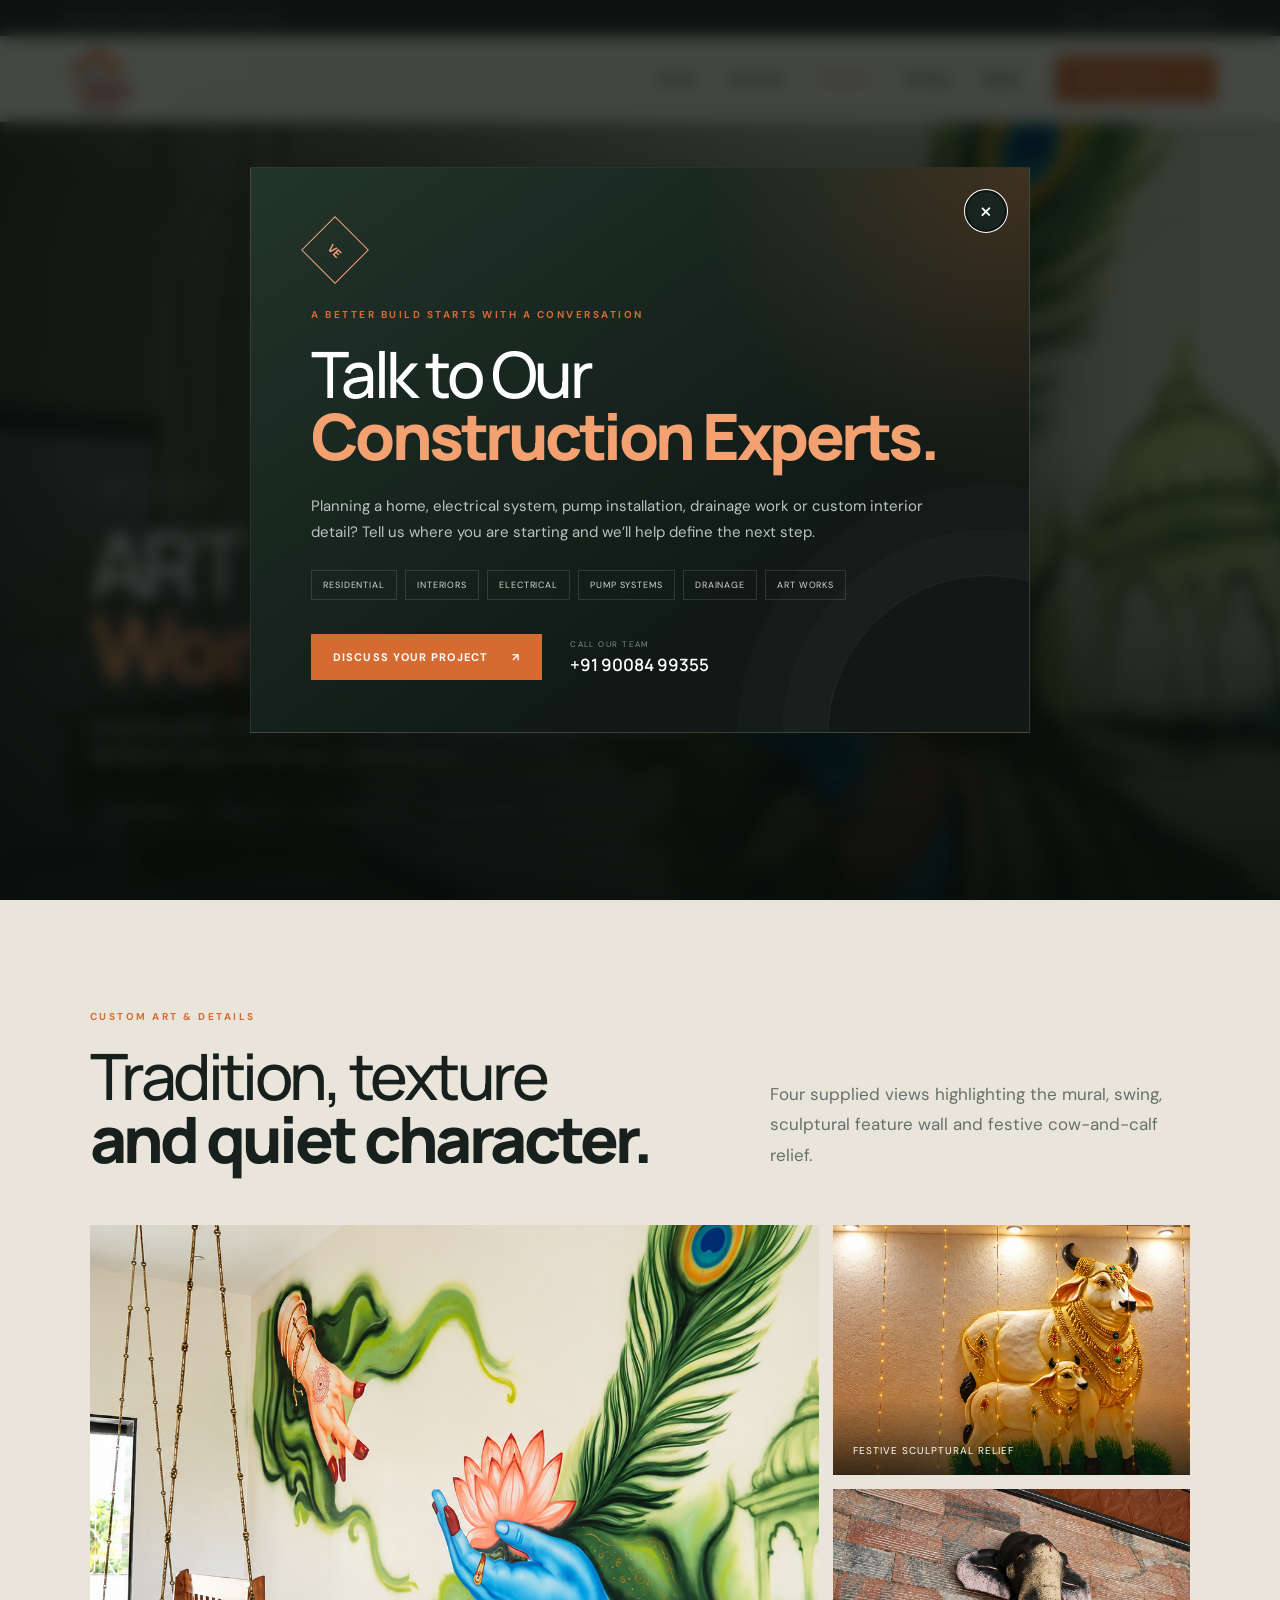
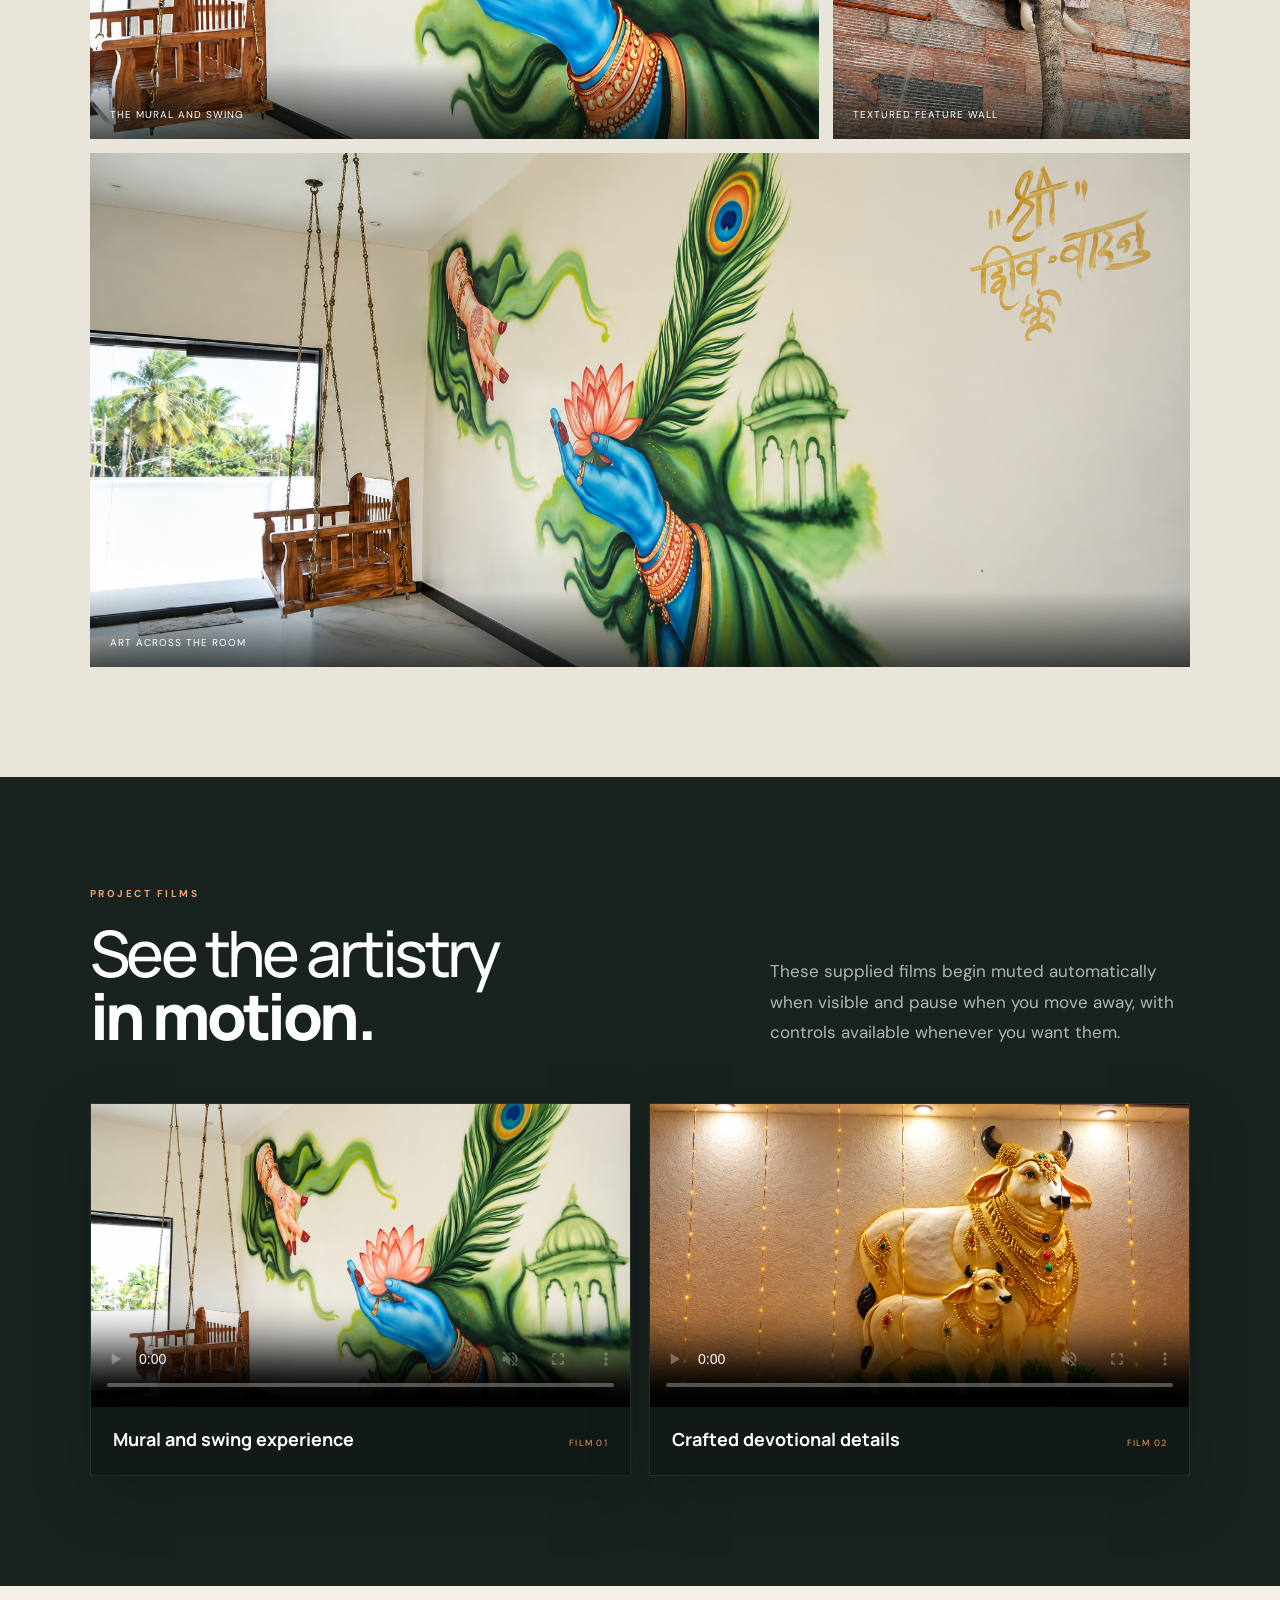
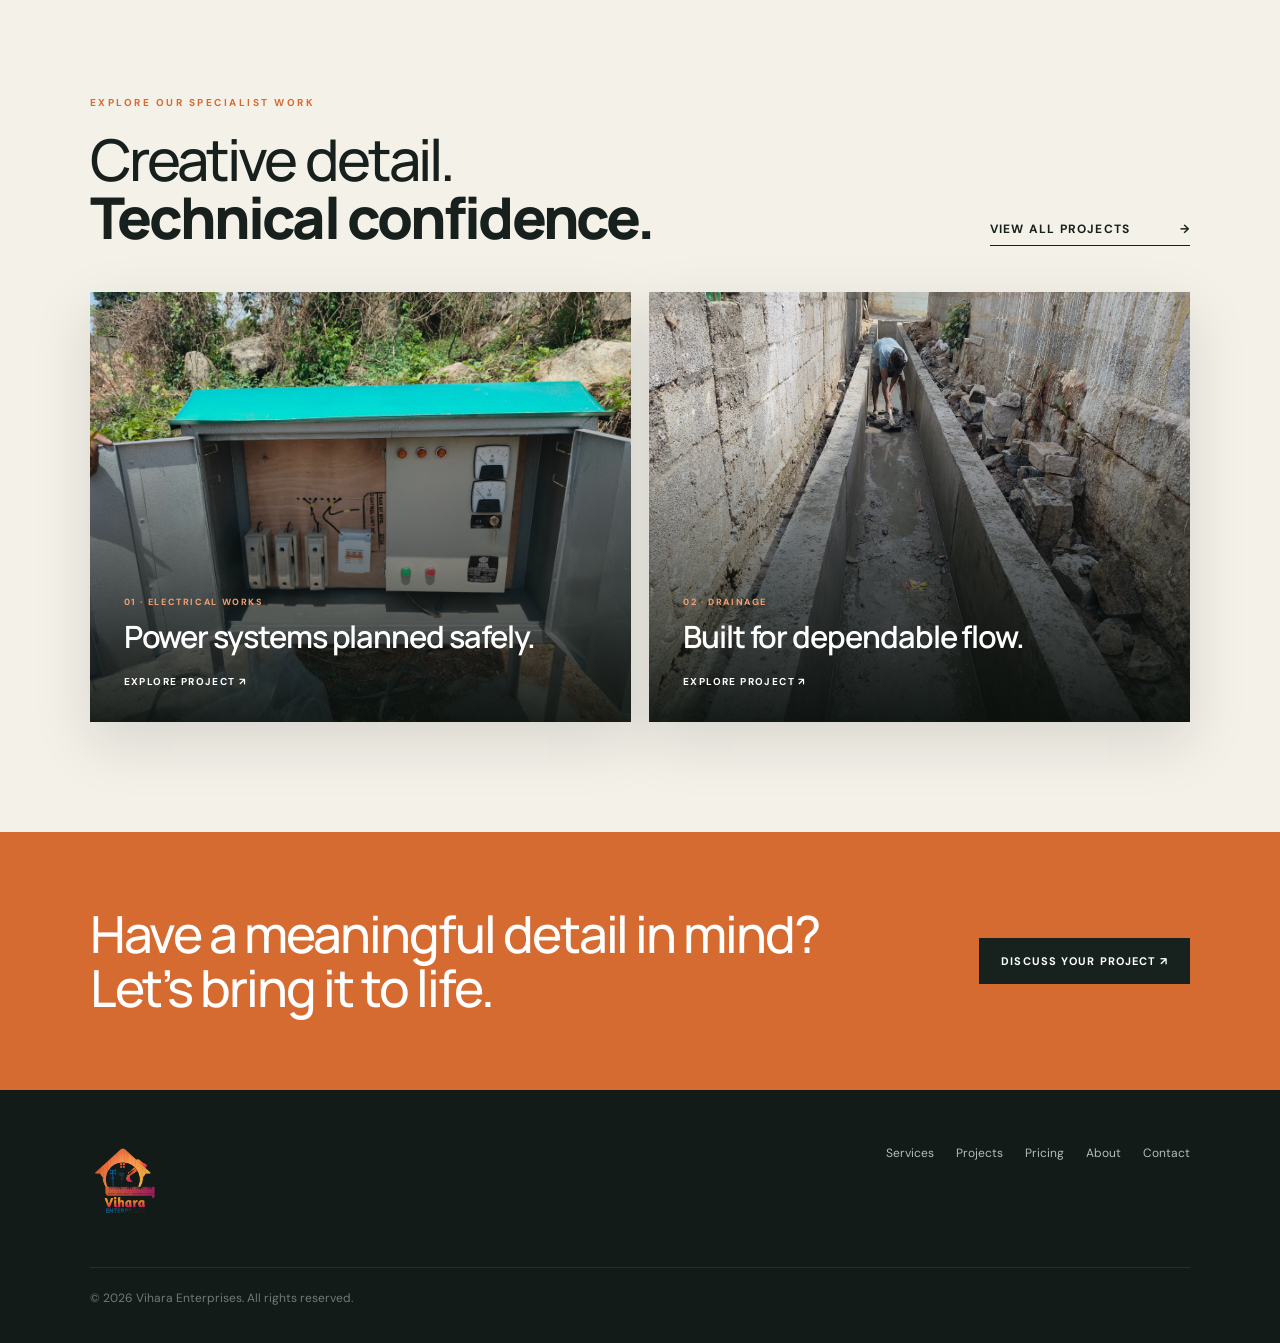
<file: devotional-mural.html>
<!DOCTYPE html>
<html lang="en">
<head>
  <meta charset="UTF-8">
  <meta name="viewport" content="width=device-width, initial-scale=1.0">
  <meta name="description" content="Explore the custom devotional mural, handcrafted wooden swing and artistic feature walls created by Vihara Enterprises for a Bengaluru residence.">
  <meta name="robots" content="index, follow, max-image-preview:large, max-video-preview:-1">
  <meta name="author" content="Vihara Enterprises">
  <title>ART Works Project | Vihara Enterprises</title>
  <link rel="canonical" href="https://www.viharaenterprises.in/devotional-mural.html">
  <link rel="icon" type="image/png" href="assets/vihara-logo1.png">
  <meta property="og:type" content="article">
  <meta property="og:locale" content="en_IN">
  <meta property="og:title" content="ART Works | Vihara Enterprises">
  <meta property="og:description" content="Custom interior art, a handcrafted wooden swing and meaningful feature details by Vihara Enterprises.">
  <meta property="og:url" content="https://www.viharaenterprises.in/devotional-mural.html">
  <meta property="og:image" content="https://www.viharaenterprises.in/assets/devotional-mural-swing.png">
  <meta name="twitter:card" content="summary_large_image">
  <link rel="preconnect" href="https://fonts.googleapis.com">
  <link rel="preconnect" href="https://fonts.gstatic.com" crossorigin>
  <link href="https://fonts.googleapis.com/css2?family=DM+Sans:wght@400;500;600;700&amp;family=Manrope:wght@400;500;600;700;800&amp;display=swap" rel="stylesheet">
  <link rel="stylesheet" href="styles.css">
  <script type="application/ld+json">{"@context":"https://schema.org","@graph":[{"@type":"CreativeWork","name":"ART Works","url":"https://www.viharaenterprises.in/devotional-mural.html","image":"https://www.viharaenterprises.in/assets/devotional-mural-swing.png","description":"Custom mural art, a handcrafted wooden swing and artistic feature details executed by Vihara Enterprises."},{"@type":"BreadcrumbList","itemListElement":[{"@type":"ListItem","position":1,"name":"Home","item":"https://www.viharaenterprises.in/"},{"@type":"ListItem","position":2,"name":"Projects","item":"https://www.viharaenterprises.in/#projects"},{"@type":"ListItem","position":3,"name":"ART Works","item":"https://www.viharaenterprises.in/devotional-mural.html"}]}]}</script>
</head>
<body>
  <div class="topbar"><span>Building homes. Building trust.</span><a href="tel:+919008499355">Call +91 90084 99355</a></div>
  <header class="header inner-header">
    <a class="brand" href="index.html" aria-label="Vihara Enterprises home"><img class="brand-logo brand-logo-full" src="assets/vihara-logo1.png" alt="Vihara Enterprises"></a>
    <nav class="nav" id="nav"><a href="index.html">Home</a><a href="services.html">Services</a><a href="index.html#projects" aria-current="page">Projects</a><a href="index.html#pricing">Pricing</a><a href="about.html">About</a><a href="index.html#contact" class="nav-cta">Get a quote <span>↗</span></a></nav>
    <button class="menu-btn" id="menuBtn" aria-label="Open navigation" aria-expanded="false"><span></span><span></span></button>
  </header>

  <main>
    <section class="project-detail-hero devotional-project-hero">
      <img src="assets/devotional-mural-swing.png" alt="Handcrafted wooden swing beside a Krishna-inspired devotional mural" fetchpriority="high">
      <div class="project-detail-copy reveal">
        <a class="back-link" href="index.html#projects">← Back to projects</a>
        <h1>ART<br><span>Works.</span></h1>
        <p>A serene corner where custom art, traditional symbolism and handcrafted woodwork create a meaningful place to pause.</p>
        <div class="project-tags"><span>Custom mural</span><span>Interior art</span><span>Wooden swing</span><span>Feature details</span></div>
      </div>
    </section>

    <section class="portfolio-gallery section" aria-labelledby="devotional-gallery-title">
      <div class="section-head reveal"><div><p class="eyebrow">CUSTOM ART &amp; DETAILS</p><h2 id="devotional-gallery-title">Tradition, texture<br><span>and quiet character.</span></h2></div><p>Four supplied views highlighting the mural, swing, sculptural feature wall and festive cow-and-calf relief.</p></div>
      <div class="residence-gallery devotional-gallery">
        <figure class="reveal"><img src="assets/devotional-mural-swing.png" alt="Wide view of a wooden swing beside a vivid Krishna-inspired wall mural" loading="lazy"><figcaption>The mural and swing</figcaption></figure>
        <figure class="reveal"><img src="assets/devotional-cow-calf.png" alt="Festive cow and calf wall relief illuminated by warm decorative lights" loading="lazy"><figcaption>Festive sculptural relief</figcaption></figure>
        <figure class="reveal"><img src="assets/devotional-elephant-wall.png" alt="Elephant head sculpture mounted on a textured interior feature wall" loading="lazy"><figcaption>Textured feature wall</figcaption></figure>
        <figure class="reveal"><img src="assets/devotional-mural-wide.png" alt="Devotional mural with peacock feather artwork and a suspended wooden swing" loading="lazy"><figcaption>Art across the room</figcaption></figure>
      </div>
    </section>

    <section class="project-films section" id="devotional-films" aria-labelledby="devotional-films-title">
      <div class="section-head reveal"><div><p class="eyebrow light">PROJECT FILMS</p><h2 id="devotional-films-title">See the artistry<br><span>in motion.</span></h2></div><p>These supplied films begin muted automatically when visible and pause when you move away, with controls available whenever you want them.</p></div>
      <div class="video-grid devotional-video-grid">
        <figure class="video-card reveal"><video data-autoplay controls autoplay muted loop preload="metadata" playsinline poster="assets/devotional-mural-swing.png"><source src="assets/devotional-film-01.mp4" type="video/mp4">Your browser does not support HTML video.</video><figcaption><strong>Mural and swing experience</strong><span>Film 01</span></figcaption></figure>
        <figure class="video-card reveal"><video data-autoplay controls autoplay muted loop preload="metadata" playsinline poster="assets/devotional-cow-calf.png"><source src="assets/devotional-film-02.mp4" type="video/mp4">Your browser does not support HTML video.</video><figcaption><strong>Crafted devotional details</strong><span>Film 02</span></figcaption></figure>
      </div>
    </section>

    <section class="related-projects section" aria-labelledby="art-related-title">
      <div class="related-projects-head reveal"><div><p class="eyebrow">EXPLORE OUR SPECIALIST WORK</p><h2 id="art-related-title">Creative detail.<br><span>Technical confidence.</span></h2></div><a class="arrow-link" href="index.html#projects">View all projects <span>→</span></a></div>
      <div class="related-project-grid">
        <a class="related-project-card reveal" href="electrical-works.html"><img src="assets/electrical-ats-panel-01.jpg" alt="Automatic transfer switch and pump control panel"><span>01 · ELECTRICAL WORKS</span><strong>Power systems planned safely.</strong><b>Explore project ↗</b></a>
        <a class="related-project-card reveal" href="drainage.html"><img src="assets/drainage-01.jpg" alt="Concrete drainage channel construction"><span>02 · DRAINAGE</span><strong>Built for dependable flow.</strong><b>Explore project ↗</b></a>
      </div>
    </section>

    <section class="project-next"><h2>Have a meaningful detail in mind?<br>Let’s bring it to life.</h2><a class="btn" href="index.html#contact">Discuss your project ↗</a></section>
  </main>

  <footer><a class="brand footer-brand" href="index.html"><img class="brand-logo brand-logo-full" src="assets/vihara-logo1.png" alt="Vihara Enterprises"></a><div class="footer-links"><a href="services.html">Services</a><a href="index.html#projects">Projects</a><a href="index.html#pricing">Pricing</a><a href="about.html">About</a><a href="index.html#contact">Contact</a></div><p class="copyright">© <span id="year"></span> Vihara Enterprises. All rights reserved.</p></footer>
  <script src="script.js"></script>
</body>
</html>
</file>
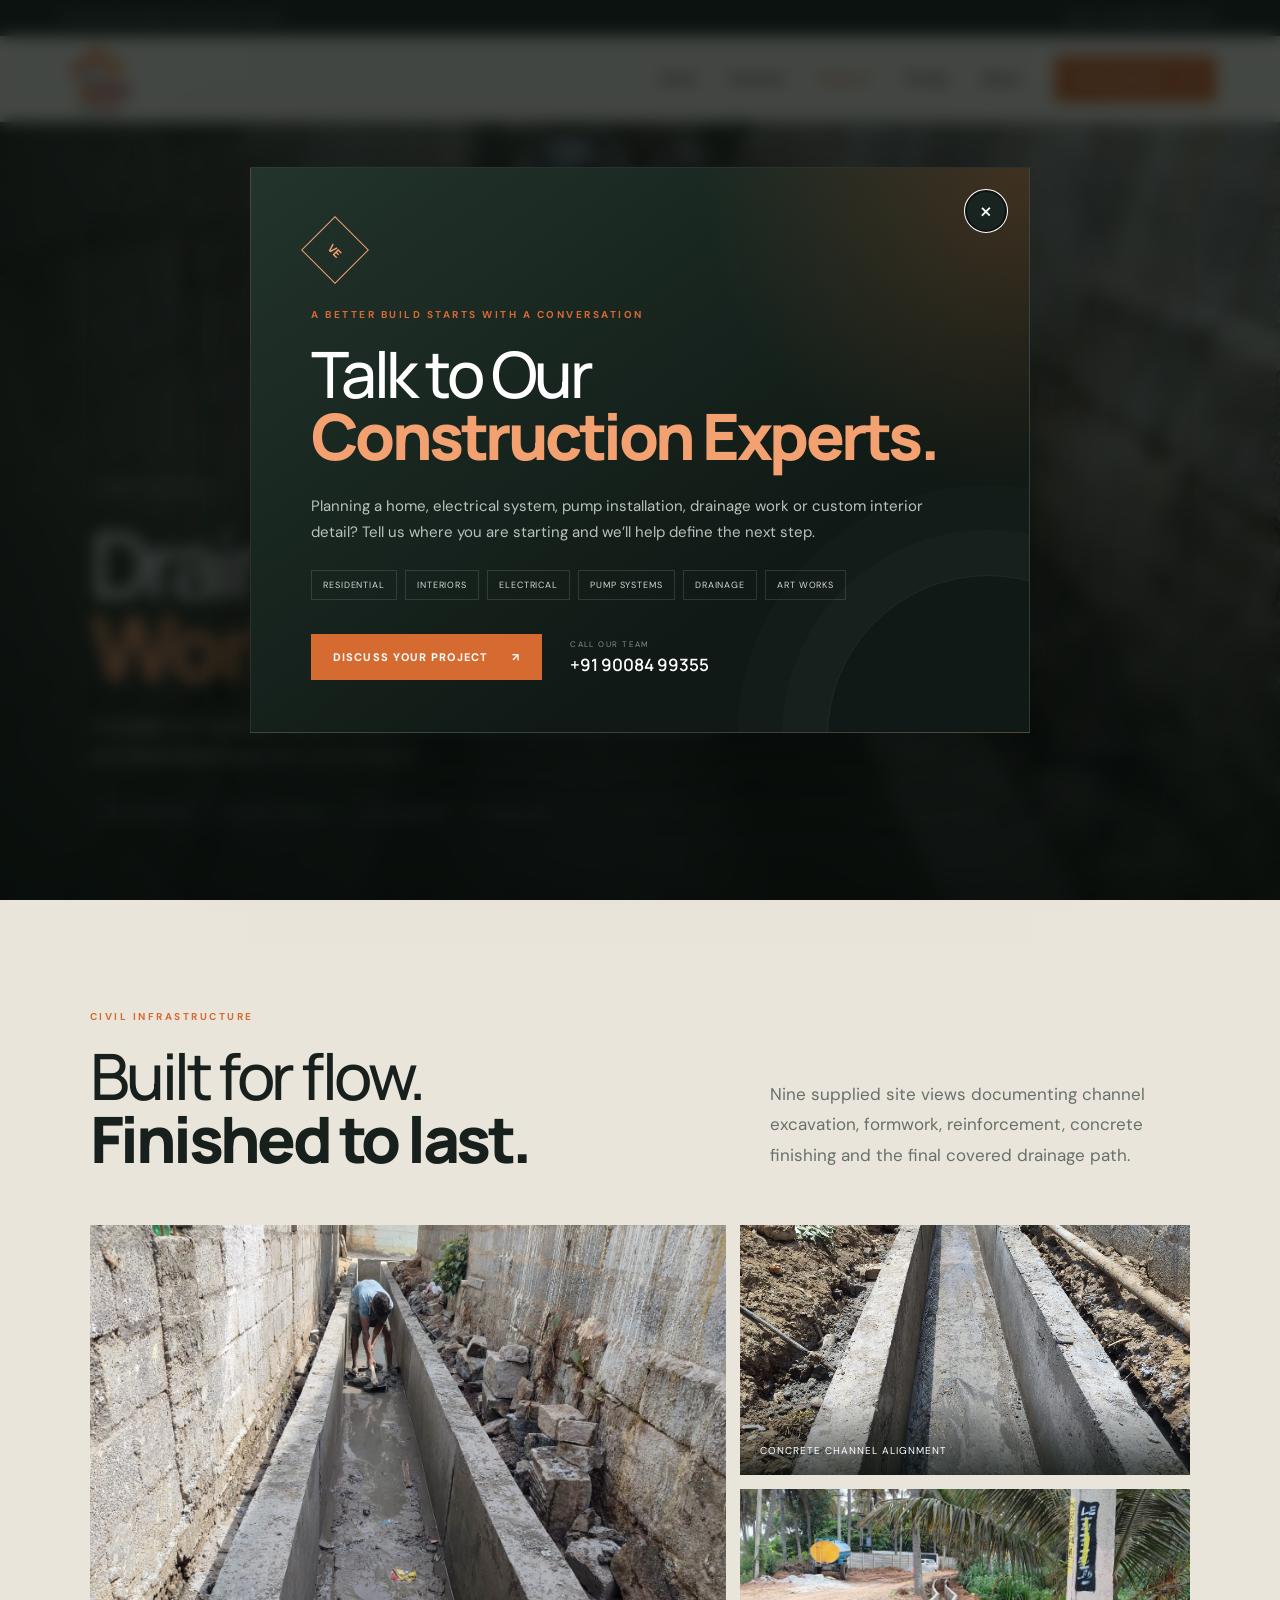
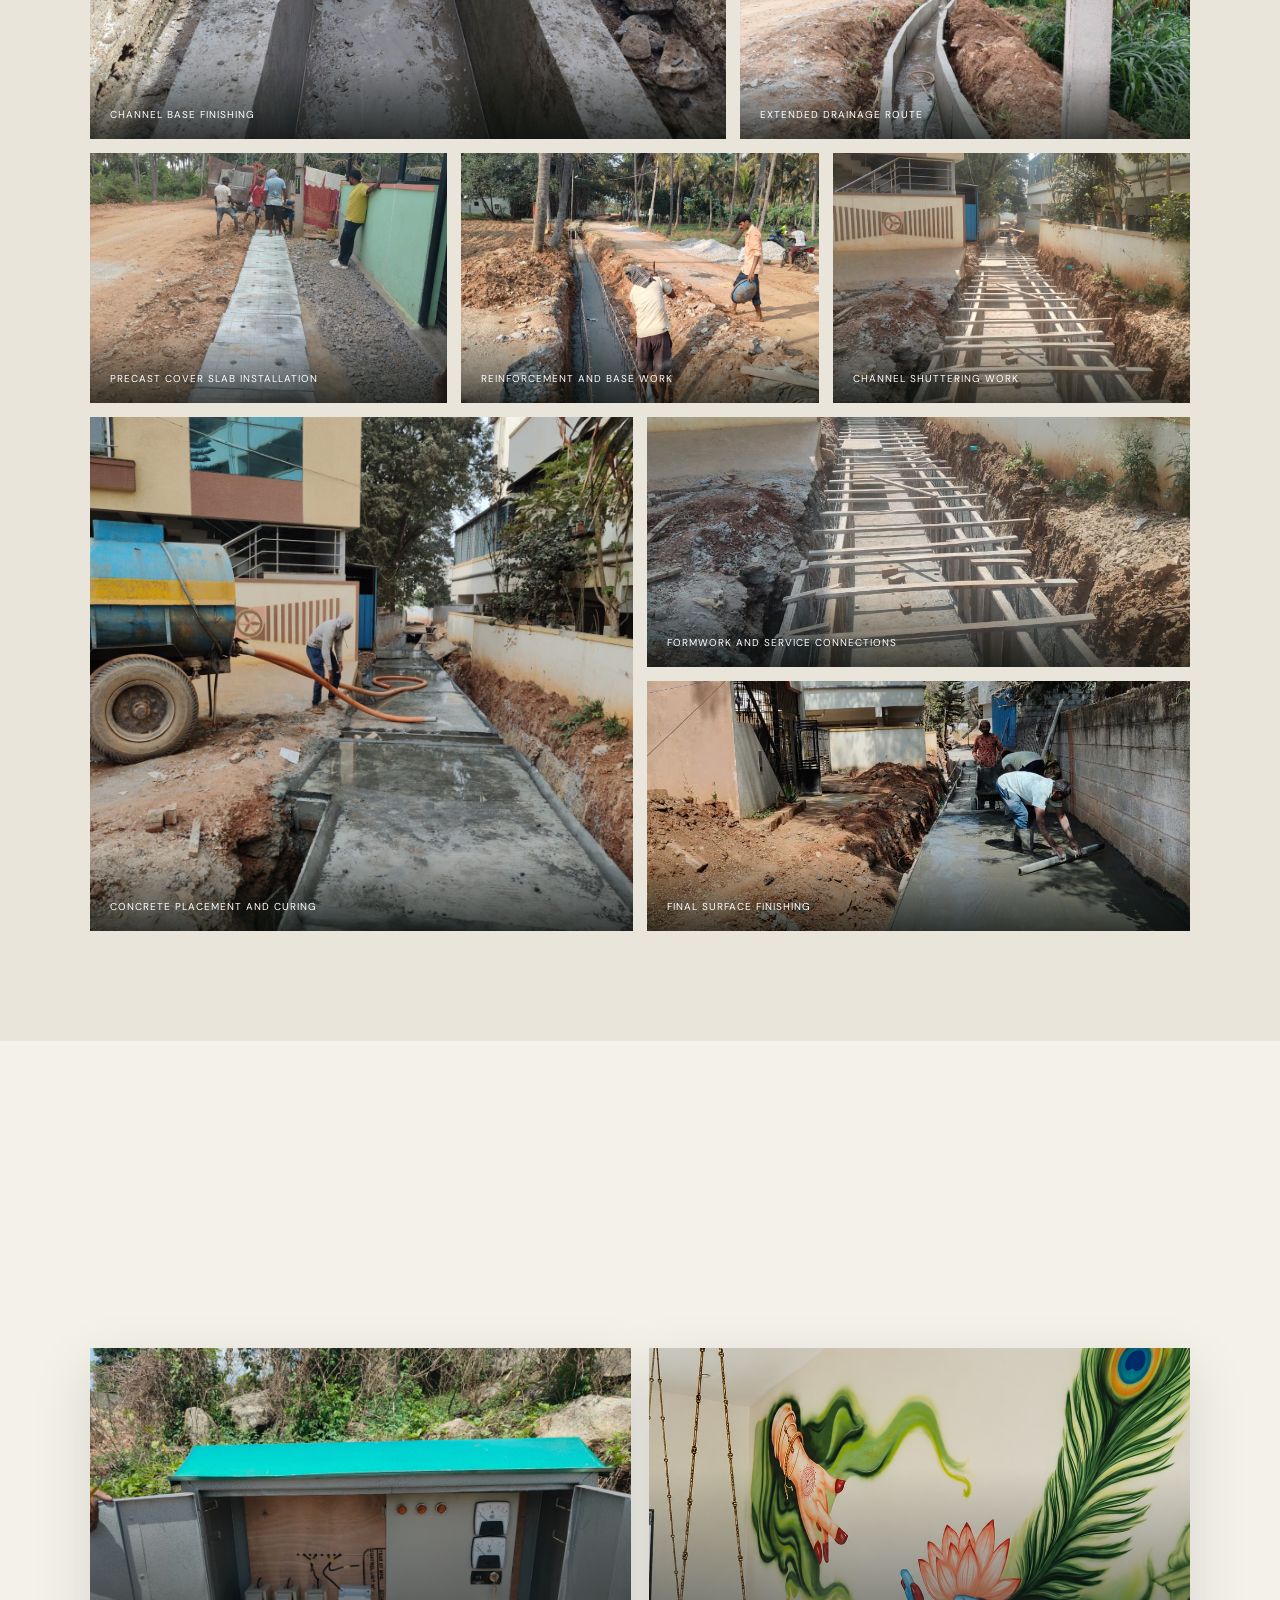
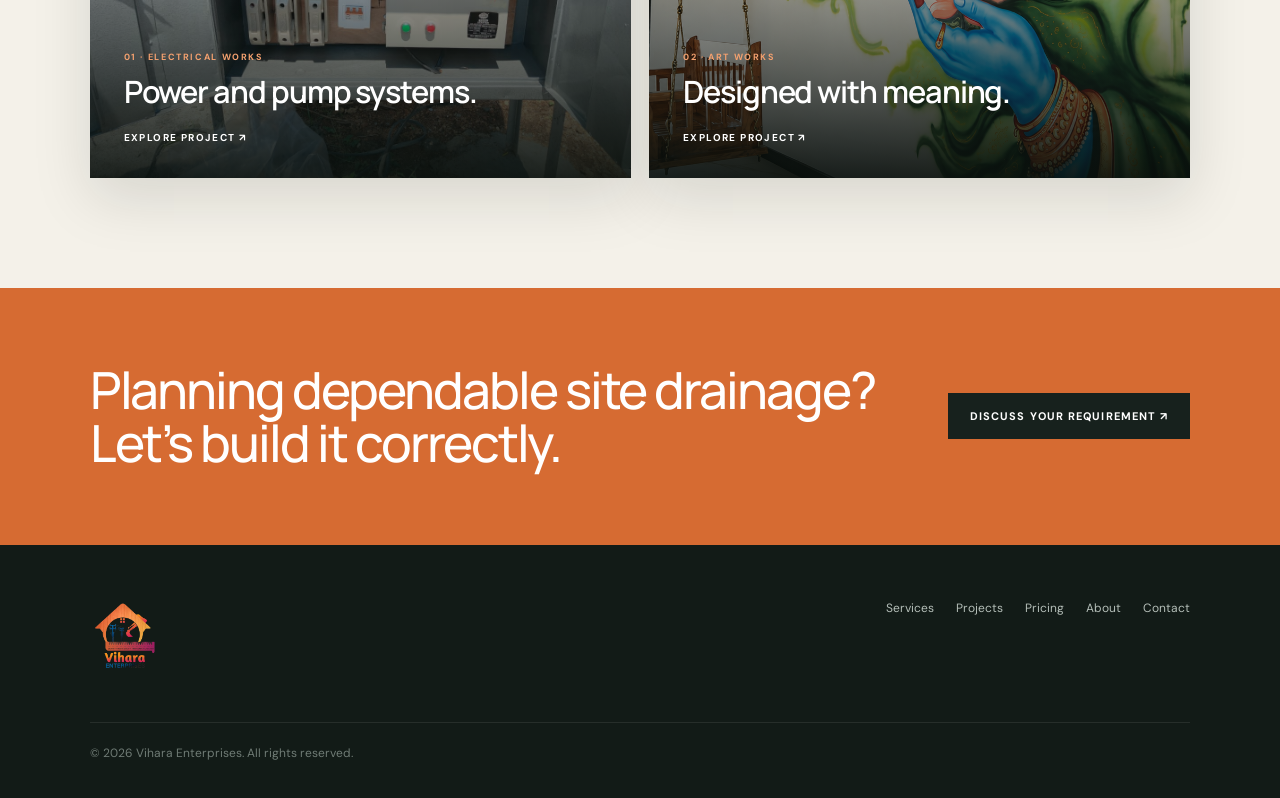
<file: drainage.html>
<!DOCTYPE html>
<html lang="en">
<head>
  <meta charset="UTF-8">
  <meta name="viewport" content="width=device-width, initial-scale=1.0">
  <meta name="description" content="Explore drainage channel construction by Vihara Enterprises, including excavation, reinforcement, concrete channel formation, finishing and cover slab installation.">
  <meta name="robots" content="index, follow, max-image-preview:large">
  <meta name="author" content="Vihara Enterprises">
  <title>Drainage Construction Project | Vihara Enterprises</title>
  <link rel="canonical" href="https://www.viharaenterprises.in/drainage.html">
  <link rel="icon" type="image/png" href="assets/vihara-logo1.png">
  <meta property="og:type" content="article">
  <meta property="og:locale" content="en_IN">
  <meta property="og:title" content="Drainage Construction | Vihara Enterprises">
  <meta property="og:description" content="A complete drainage channel project documented from excavation and shuttering through concrete finishing and cover slab installation.">
  <meta property="og:url" content="https://www.viharaenterprises.in/drainage.html">
  <meta property="og:image" content="https://www.viharaenterprises.in/assets/drainage-01.jpg">
  <meta name="twitter:card" content="summary_large_image">
  <link rel="preconnect" href="https://fonts.googleapis.com">
  <link rel="preconnect" href="https://fonts.gstatic.com" crossorigin>
  <link href="https://fonts.googleapis.com/css2?family=DM+Sans:wght@400;500;600;700&amp;family=Manrope:wght@400;500;600;700;800&amp;display=swap" rel="stylesheet">
  <link rel="stylesheet" href="styles.css">
  <script type="application/ld+json">{"@context":"https://schema.org","@graph":[{"@type":"Service","name":"Drainage Construction","url":"https://www.viharaenterprises.in/drainage.html","image":"https://www.viharaenterprises.in/assets/drainage-01.jpg","description":"Drainage channel excavation, reinforcement, concrete construction, finishing and cover slab installation by Vihara Enterprises.","provider":{"@id":"https://www.viharaenterprises.in/#business"},"areaServed":["Bhadravati","Shivamogga","Bengaluru","Chikkamagaluru"]},{"@type":"BreadcrumbList","itemListElement":[{"@type":"ListItem","position":1,"name":"Home","item":"https://www.viharaenterprises.in/"},{"@type":"ListItem","position":2,"name":"Projects","item":"https://www.viharaenterprises.in/#projects"},{"@type":"ListItem","position":3,"name":"Drainage","item":"https://www.viharaenterprises.in/drainage.html"}]}]}</script>
</head>
<body>
  <div class="topbar"><span>Building homes. Building trust.</span><a href="tel:+919008499355">Call +91 90084 99355</a></div>
  <header class="header inner-header">
    <a class="brand" href="index.html" aria-label="Vihara Enterprises home"><img class="brand-logo brand-logo-full" src="assets/vihara-logo1.png" alt="Vihara Enterprises"></a>
    <nav class="nav" id="nav"><a href="index.html">Home</a><a href="services.html">Services</a><a href="index.html#projects" aria-current="page">Projects</a><a href="index.html#pricing">Pricing</a><a href="about.html">About</a><a href="index.html#contact" class="nav-cta">Get a quote <span>↗</span></a></nav>
    <button class="menu-btn" id="menuBtn" aria-label="Open navigation" aria-expanded="false"><span></span><span></span></button>
  </header>

  <main>
    <section class="project-detail-hero drainage-project-hero">
      <img src="assets/drainage-01.jpg" alt="Long concrete drainage channel being finished between boundary walls" fetchpriority="high">
      <div class="project-detail-copy reveal">
        <a class="back-link" href="index.html#projects">← Back to projects</a>
        <h1>Drainage<br><span>Works.</span></h1>
        <p>A durable civil drainage system shaped for controlled water flow, safer access and dependable long-term performance.</p>
        <div class="project-tags"><span>Site excavation</span><span>Concrete channel</span><span>Reinforcement</span><span>Cover slabs</span></div>
      </div>
    </section>

    <section class="portfolio-gallery drainage-section section" aria-labelledby="drainage-gallery-title">
      <div class="section-head reveal"><div><p class="eyebrow">CIVIL INFRASTRUCTURE</p><h2 id="drainage-gallery-title">Built for flow.<br><span>Finished to last.</span></h2></div><p>Nine supplied site views documenting channel excavation, formwork, reinforcement, concrete finishing and the final covered drainage path.</p></div>
      <div class="residence-gallery drainage-gallery">
        <figure class="reveal"><img src="assets/drainage-01.jpg" alt="Worker finishing the base of a newly constructed concrete drainage channel" loading="lazy"><figcaption>Channel base finishing</figcaption></figure>
        <figure class="reveal"><img src="assets/drainage-02.jpg" alt="Close view of the concrete drainage channel base and side walls" loading="lazy"><figcaption>Concrete channel alignment</figcaption></figure>
        <figure class="reveal"><img src="assets/drainage-03.jpg" alt="Extended open drainage channel beside a rural road and coconut trees" loading="lazy"><figcaption>Extended drainage route</figcaption></figure>
        <figure class="reveal"><img src="assets/drainage-04.jpg" alt="Completed drainage channel covered with precast concrete slabs" loading="lazy"><figcaption>Precast cover slab installation</figcaption></figure>
        <figure class="reveal"><img src="assets/drainage-05.jpg" alt="Workers placing reinforcement and concrete inside an excavated drainage route" loading="lazy"><figcaption>Reinforcement and base work</figcaption></figure>
        <figure class="reveal"><img src="assets/drainage-06.jpg" alt="Timber shuttering installed along a drainage channel between buildings" loading="lazy"><figcaption>Channel shuttering work</figcaption></figure>
        <figure class="reveal"><img src="assets/drainage-07.jpg" alt="Concrete drainage base being cured beside a water tanker" loading="lazy"><figcaption>Concrete placement and curing</figcaption></figure>
        <figure class="reveal"><img src="assets/drainage-08.jpg" alt="Drainage shuttering with connected service pipes before final concrete work" loading="lazy"><figcaption>Formwork and service connections</figcaption></figure>
        <figure class="reveal"><img src="assets/drainage-09.jpg" alt="Workers applying the final smooth concrete finish to a drainage cover" loading="lazy"><figcaption>Final surface finishing</figcaption></figure>
      </div>
    </section>

    <section class="related-projects section" aria-labelledby="drainage-related-title">
      <div class="related-projects-head reveal"><div><p class="eyebrow">EXPLORE OUR SPECIALIST WORK</p><h2 id="drainage-related-title">From infrastructure<br><span>to final detail.</span></h2></div><a class="arrow-link" href="index.html#projects">View all projects <span>→</span></a></div>
      <div class="related-project-grid">
        <a class="related-project-card reveal" href="electrical-works.html"><img src="assets/electrical-ats-panel-01.jpg" alt="Automatic transfer switch and pump control panel"><span>01 · ELECTRICAL WORKS</span><strong>Power and pump systems.</strong><b>Explore project ↗</b></a>
        <a class="related-project-card reveal" href="devotional-mural.html"><img src="assets/devotional-mural-swing.png" alt="Custom ART Works mural and wooden swing"><span>02 · ART WORKS</span><strong>Designed with meaning.</strong><b>Explore project ↗</b></a>
      </div>
    </section>

    <section class="project-next"><h2>Planning dependable site drainage?<br>Let’s build it correctly.</h2><a class="btn" href="index.html#contact">Discuss your requirement ↗</a></section>
  </main>

  <footer><a class="brand footer-brand" href="index.html"><img class="brand-logo brand-logo-full" src="assets/vihara-logo1.png" alt="Vihara Enterprises"></a><div class="footer-links"><a href="services.html">Services</a><a href="index.html#projects">Projects</a><a href="index.html#pricing">Pricing</a><a href="about.html">About</a><a href="index.html#contact">Contact</a></div><p class="copyright">© <span id="year"></span> Vihara Enterprises. All rights reserved.</p></footer>
  <script src="script.js"></script>
</body>
</html>
</file>
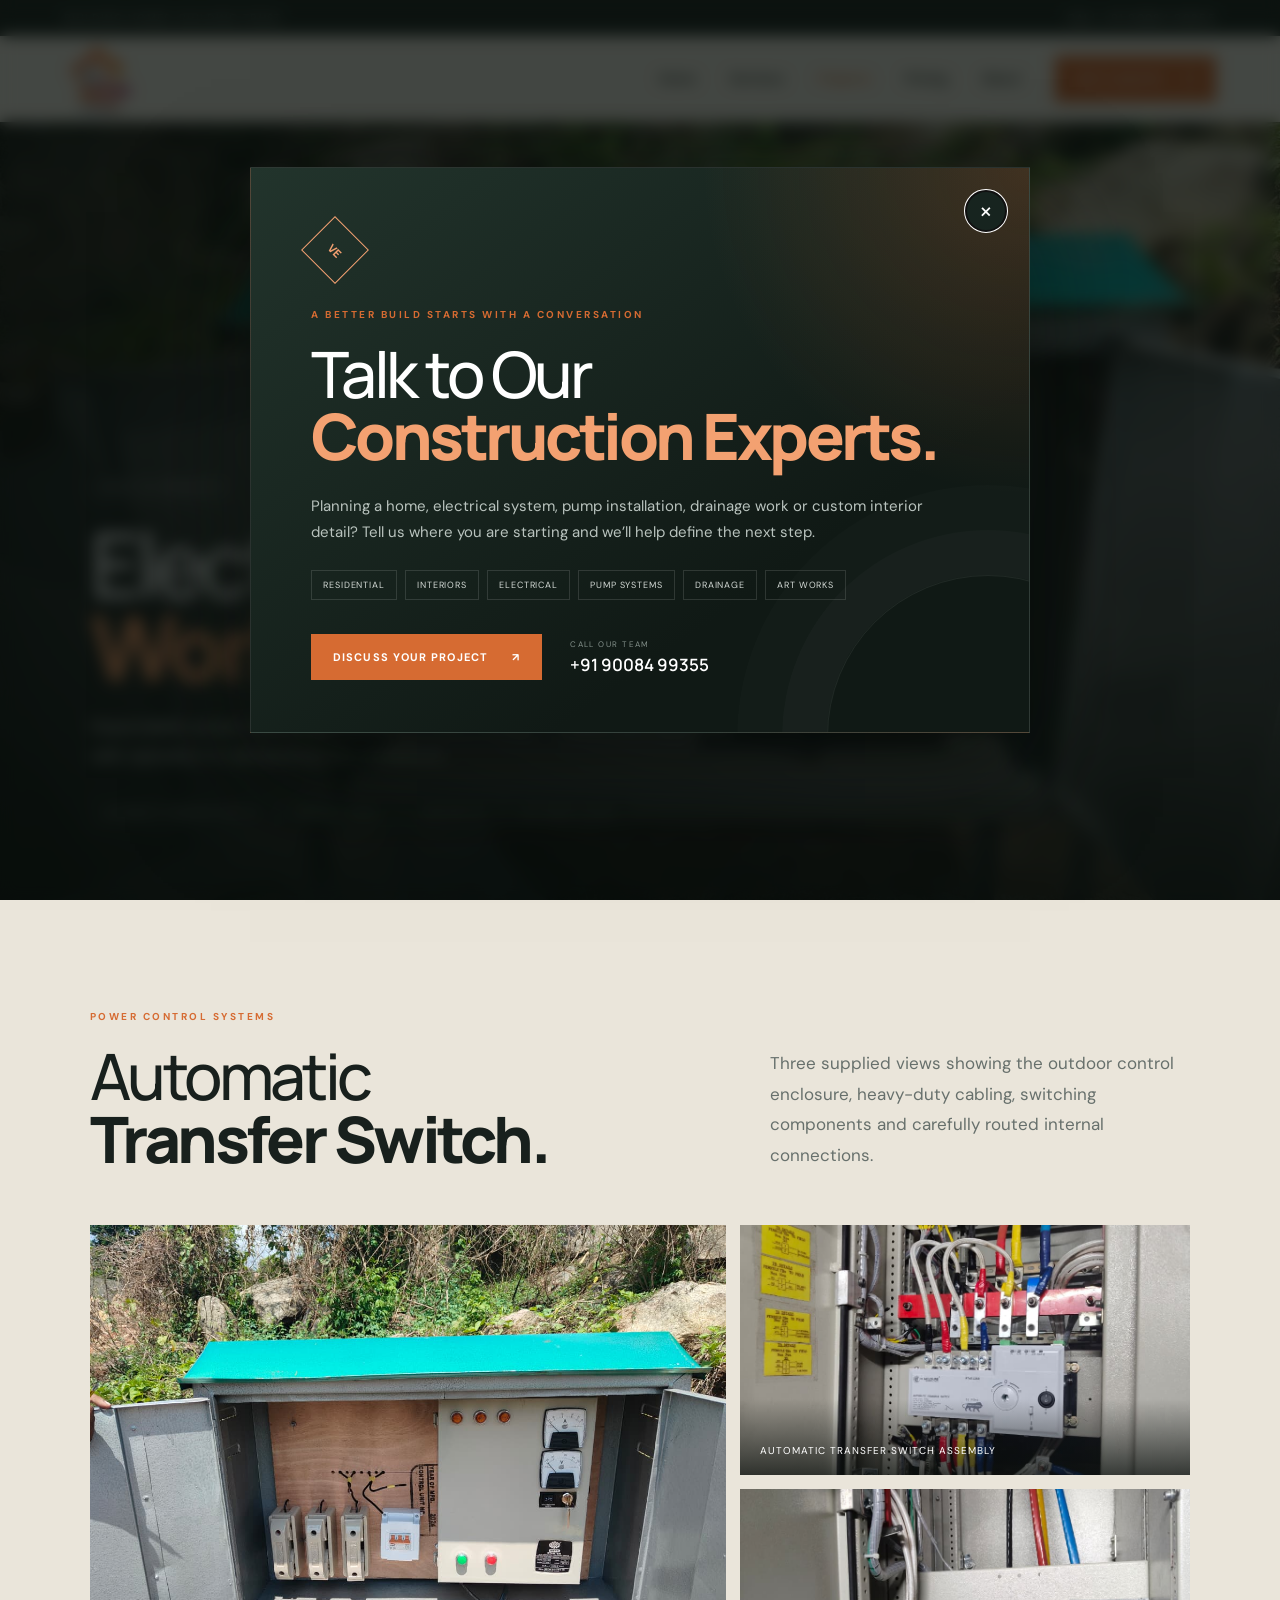
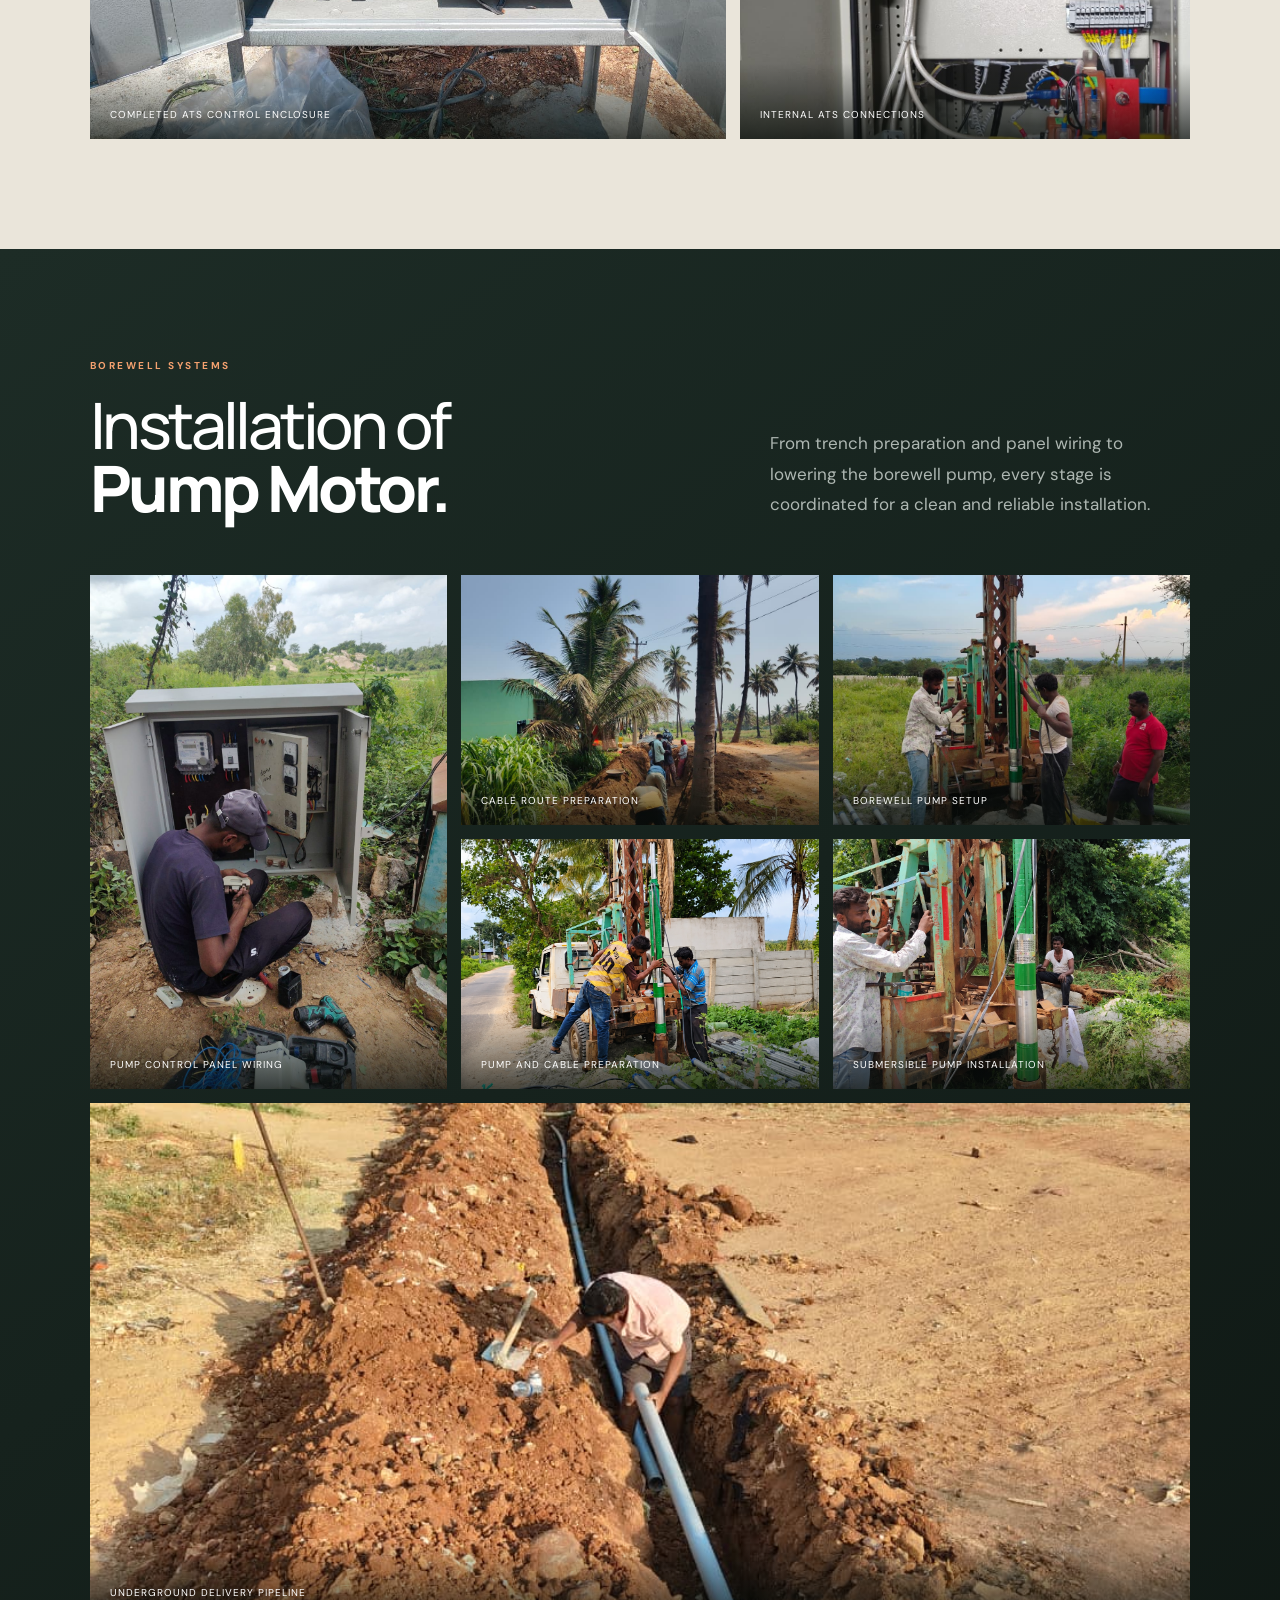
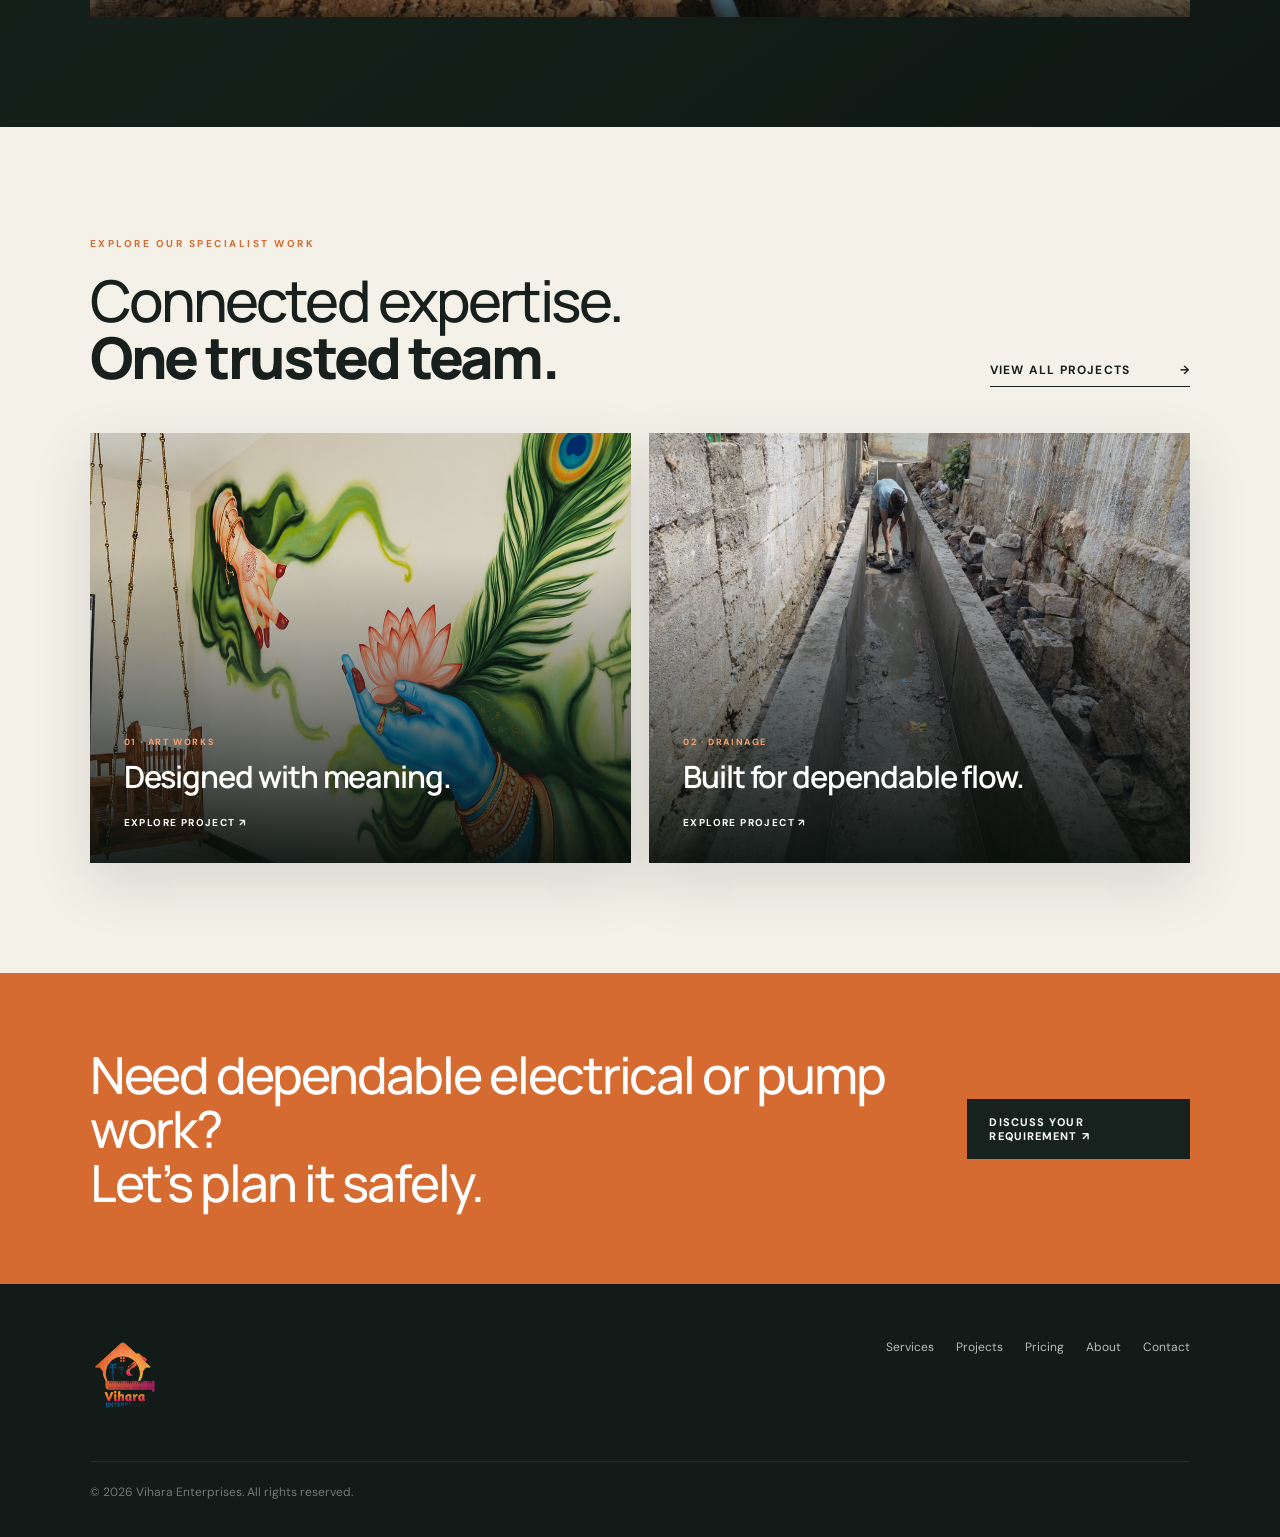
<file: electrical-works.html>
<!DOCTYPE html>
<html lang="en">
<head>
  <meta charset="UTF-8">
  <meta name="viewport" content="width=device-width, initial-scale=1.0">
  <meta name="description" content="Explore automatic transfer switch panel work and borewell pump motor installation completed by Vihara Enterprises in Karnataka.">
  <meta name="robots" content="index, follow, max-image-preview:large">
  <meta name="author" content="Vihara Enterprises">
  <title>Electrical Works &amp; Pump Motor Installation | Vihara Enterprises</title>
  <link rel="canonical" href="https://www.viharaenterprises.in/electrical-works.html">
  <link rel="icon" type="image/png" href="assets/vihara-logo1.png">
  <meta property="og:type" content="article">
  <meta property="og:locale" content="en_IN">
  <meta property="og:title" content="Electrical Works | Vihara Enterprises">
  <meta property="og:description" content="Automatic transfer switch systems, control panels and borewell pump motor installation by Vihara Enterprises.">
  <meta property="og:url" content="https://www.viharaenterprises.in/electrical-works.html">
  <meta property="og:image" content="https://www.viharaenterprises.in/assets/electrical-ats-panel-01.jpg">
  <meta name="twitter:card" content="summary_large_image">
  <link rel="preconnect" href="https://fonts.googleapis.com">
  <link rel="preconnect" href="https://fonts.gstatic.com" crossorigin>
  <link href="https://fonts.googleapis.com/css2?family=DM+Sans:wght@400;500;600;700&amp;family=Manrope:wght@400;500;600;700;800&amp;display=swap" rel="stylesheet">
  <link rel="stylesheet" href="styles.css">
  <script type="application/ld+json">{"@context":"https://schema.org","@graph":[{"@type":"Service","name":"Automatic Transfer Switch and Pump Motor Installation","url":"https://www.viharaenterprises.in/electrical-works.html","image":"https://www.viharaenterprises.in/assets/electrical-ats-panel-01.jpg","description":"Automatic transfer switch panel work and borewell pump motor installation by Vihara Enterprises.","provider":{"@id":"https://www.viharaenterprises.in/#business"},"areaServed":["Bhadravati","Shivamogga","Bengaluru","Chikkamagaluru"]},{"@type":"BreadcrumbList","itemListElement":[{"@type":"ListItem","position":1,"name":"Home","item":"https://www.viharaenterprises.in/"},{"@type":"ListItem","position":2,"name":"Projects","item":"https://www.viharaenterprises.in/#projects"},{"@type":"ListItem","position":3,"name":"Electrical Works","item":"https://www.viharaenterprises.in/electrical-works.html"}]}]}</script>
</head>
<body>
  <div class="topbar"><span>Building homes. Building trust.</span><a href="tel:+919008499355">Call +91 90084 99355</a></div>
  <header class="header inner-header">
    <a class="brand" href="index.html" aria-label="Vihara Enterprises home"><img class="brand-logo brand-logo-full" src="assets/vihara-logo1.png" alt="Vihara Enterprises"></a>
    <nav class="nav" id="nav"><a href="index.html">Home</a><a href="services.html">Services</a><a href="index.html#projects" aria-current="page">Projects</a><a href="index.html#pricing">Pricing</a><a href="about.html">About</a><a href="index.html#contact" class="nav-cta">Get a quote <span>↗</span></a></nav>
    <button class="menu-btn" id="menuBtn" aria-label="Open navigation" aria-expanded="false"><span></span><span></span></button>
  </header>

  <main>
    <section class="project-detail-hero electrical-project-hero">
      <img src="assets/electrical-ats-panel-01.jpg" alt="Completed outdoor electrical panel for automatic power transfer and pump control" fetchpriority="high">
      <div class="project-detail-copy reveal">
        <a class="back-link" href="index.html#projects">← Back to projects</a>
        <h1>Electrical<br><span>Works.</span></h1>
        <p>Dependable power control and pump systems planned, installed and tested for safe operation in demanding site conditions.</p>
        <div class="project-tags"><span>Automatic transfer switch</span><span>Control panels</span><span>Pump motor</span><span>Site installation</span></div>
      </div>
    </section>

    <section class="portfolio-gallery electrical-ats-section section" aria-labelledby="ats-gallery-title">
      <div class="section-head reveal"><div><p class="eyebrow">POWER CONTROL SYSTEMS</p><h2 id="ats-gallery-title">Automatic<br><span>Transfer Switch.</span></h2></div><p>Three supplied views showing the outdoor control enclosure, heavy-duty cabling, switching components and carefully routed internal connections.</p></div>
      <div class="residence-gallery electrical-ats-gallery">
        <figure class="reveal"><img src="assets/electrical-ats-panel-01.jpg" alt="Completed outdoor automatic transfer switch and control panel enclosure" loading="lazy"><figcaption>Completed ATS control enclosure</figcaption></figure>
        <figure class="reveal"><img src="assets/electrical-ats-panel-02.jpg" alt="Automatic transfer switch with colour-coded heavy-duty cables" loading="lazy"><figcaption>Automatic transfer switch assembly</figcaption></figure>
        <figure class="reveal"><img src="assets/electrical-ats-panel-03.jpg" alt="Internal busbars, terminals and wiring inside the automatic transfer switch panel" loading="lazy"><figcaption>Internal ATS connections</figcaption></figure>
      </div>
    </section>

    <section class="portfolio-gallery pump-installation-section section" aria-labelledby="pump-gallery-title">
      <div class="section-head reveal"><div><p class="eyebrow light">BOREWELL SYSTEMS</p><h2 id="pump-gallery-title">Installation of<br><span>Pump Motor.</span></h2></div><p>From trench preparation and panel wiring to lowering the borewell pump, every stage is coordinated for a clean and reliable installation.</p></div>
      <div class="residence-gallery pump-installation-gallery">
        <figure class="reveal"><img src="assets/pump-installation-01.jpg" alt="Technician wiring the electrical control panel for a borewell pump motor" loading="lazy"><figcaption>Pump control panel wiring</figcaption></figure>
        <figure class="reveal"><img src="assets/pump-installation-02.jpg" alt="Workers preparing a service trench for pump cabling" loading="lazy"><figcaption>Cable route preparation</figcaption></figure>
        <figure class="reveal"><img src="assets/pump-installation-03.jpg" alt="Team installing borewell pump components at the drilling rig" loading="lazy"><figcaption>Borewell pump setup</figcaption></figure>
        <figure class="reveal"><img src="assets/pump-installation-04.png" alt="Pump motor and electrical cable prepared beside a rural borewell rig" loading="lazy"><figcaption>Pump and cable preparation</figcaption></figure>
        <figure class="reveal"><img src="assets/pump-installation-05.png" alt="Submersible pump motor being lowered into a borewell" loading="lazy"><figcaption>Submersible pump installation</figcaption></figure>
        <figure class="reveal"><img src="assets/pump-installation-06.jpg" alt="Underground delivery pipe being installed from a borewell pump across a rural site" loading="lazy"><figcaption>Underground delivery pipeline</figcaption></figure>
      </div>
    </section>

    <section class="related-projects section" aria-labelledby="electrical-related-title">
      <div class="related-projects-head reveal"><div><p class="eyebrow">EXPLORE OUR SPECIALIST WORK</p><h2 id="electrical-related-title">Connected expertise.<br><span>One trusted team.</span></h2></div><a class="arrow-link" href="index.html#projects">View all projects <span>→</span></a></div>
      <div class="related-project-grid">
        <a class="related-project-card reveal" href="devotional-mural.html"><img src="assets/devotional-mural-swing.png" alt="Custom ART Works mural and wooden swing"><span>01 · ART WORKS</span><strong>Designed with meaning.</strong><b>Explore project ↗</b></a>
        <a class="related-project-card reveal" href="drainage.html"><img src="assets/drainage-01.jpg" alt="Concrete drainage channel construction"><span>02 · DRAINAGE</span><strong>Built for dependable flow.</strong><b>Explore project ↗</b></a>
      </div>
    </section>

    <section class="project-next"><h2>Need dependable electrical or pump work?<br>Let’s plan it safely.</h2><a class="btn" href="index.html#contact">Discuss your requirement ↗</a></section>
  </main>

  <footer><a class="brand footer-brand" href="index.html"><img class="brand-logo brand-logo-full" src="assets/vihara-logo1.png" alt="Vihara Enterprises"></a><div class="footer-links"><a href="services.html">Services</a><a href="index.html#projects">Projects</a><a href="index.html#pricing">Pricing</a><a href="about.html">About</a><a href="index.html#contact">Contact</a></div><p class="copyright">© <span id="year"></span> Vihara Enterprises. All rights reserved.</p></footer>
  <script src="script.js"></script>
</body>
</html>
</file>
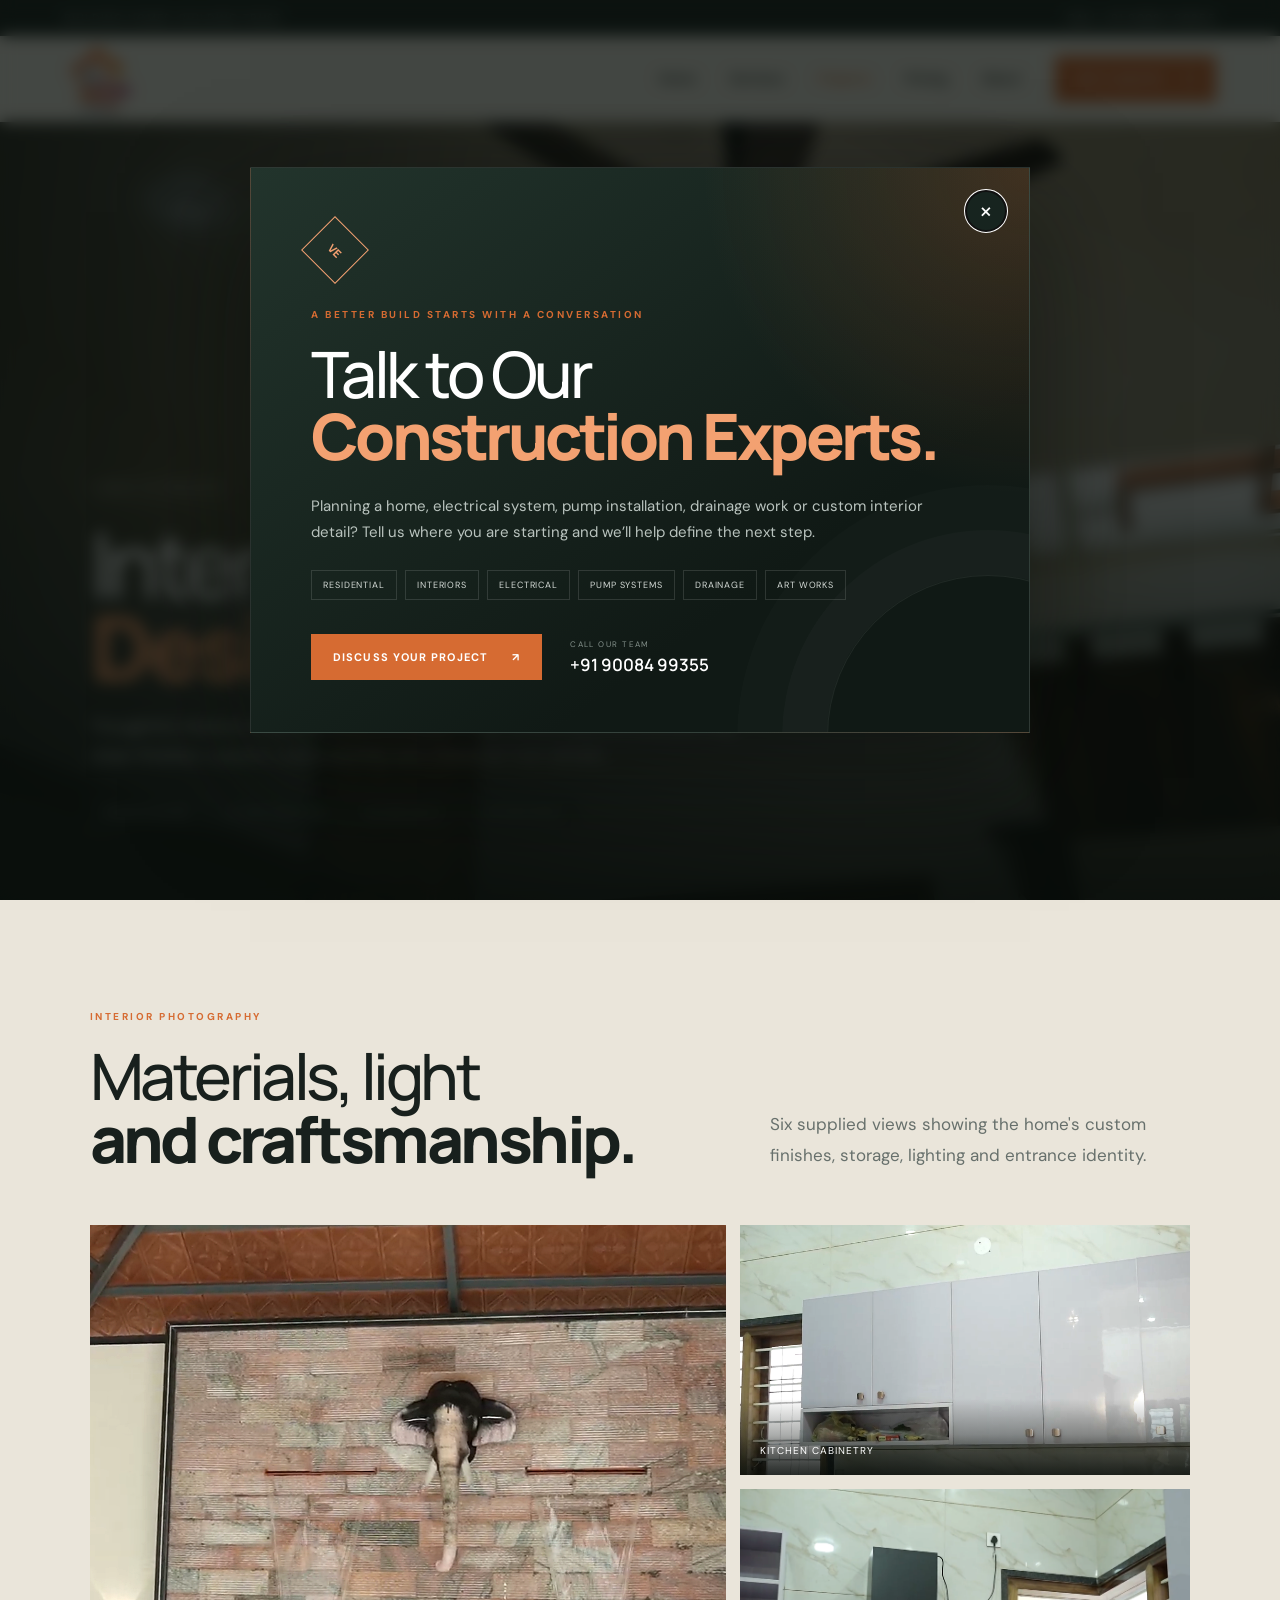
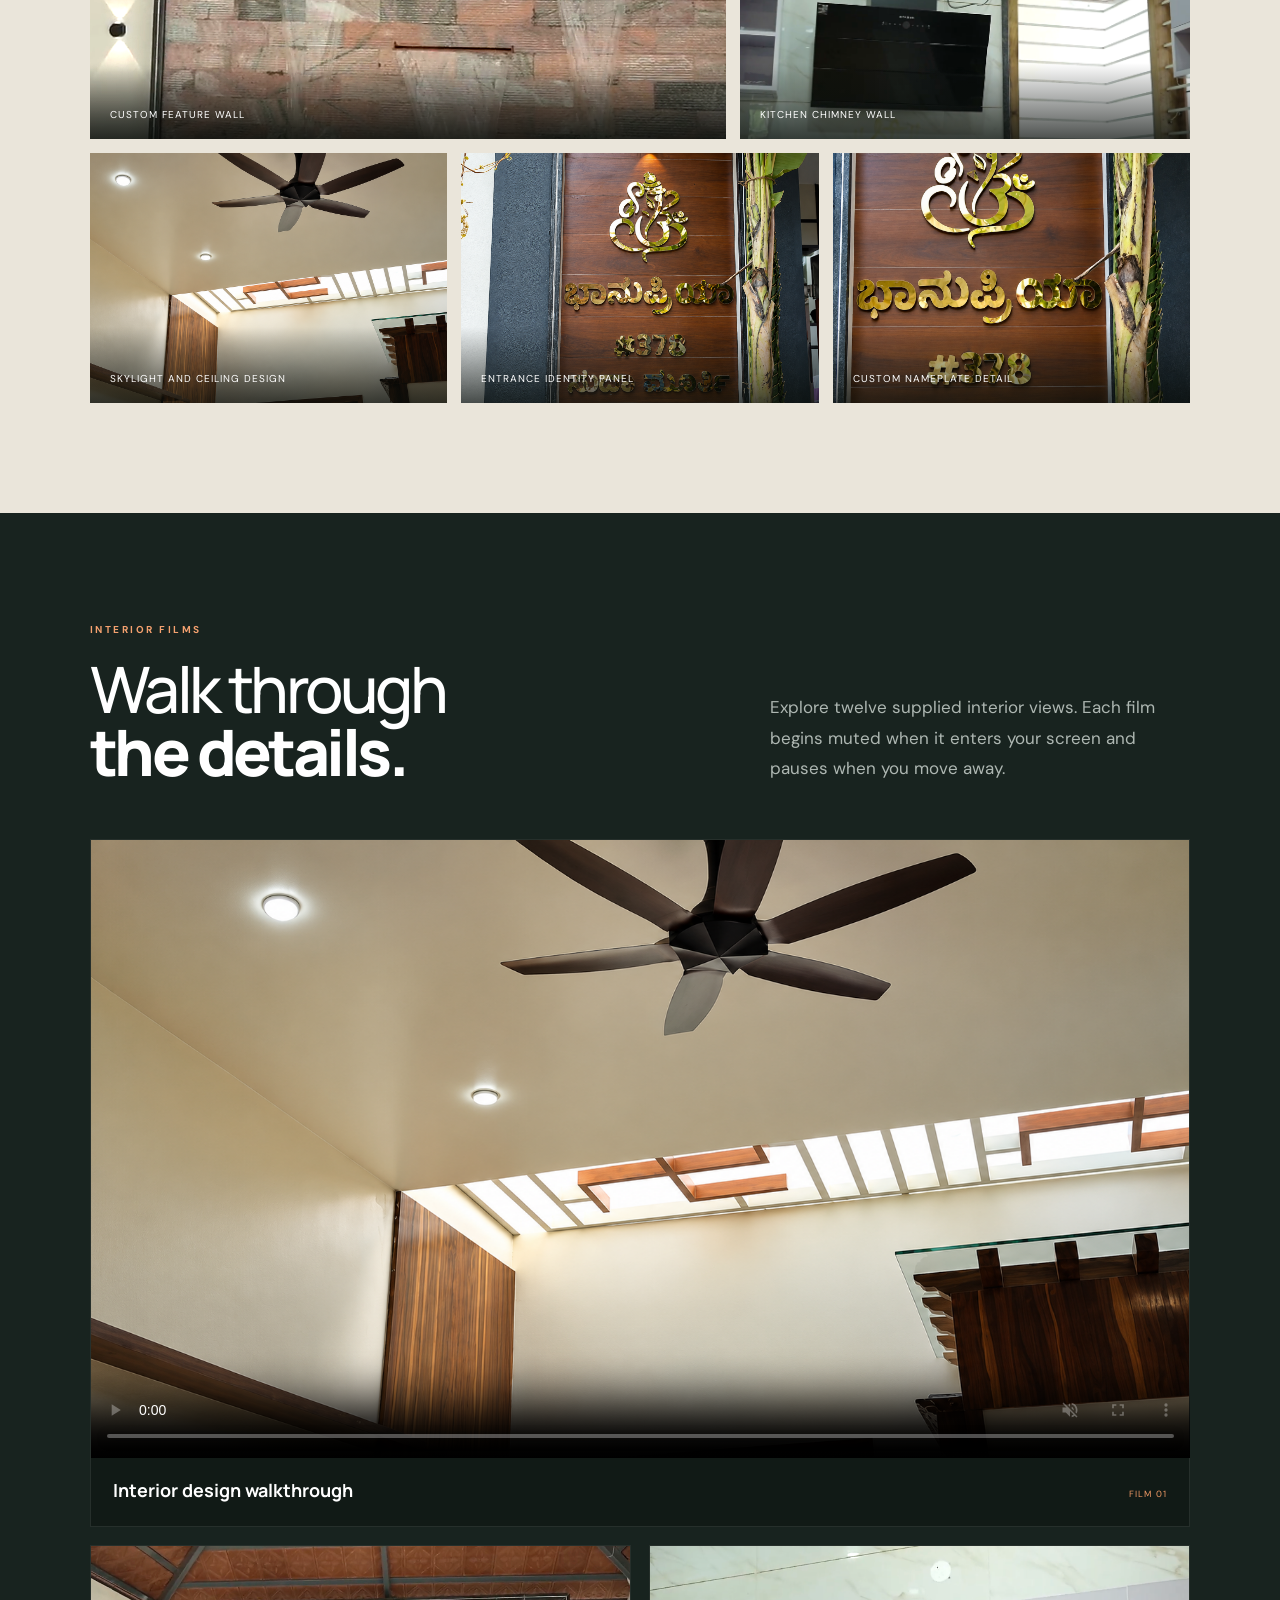
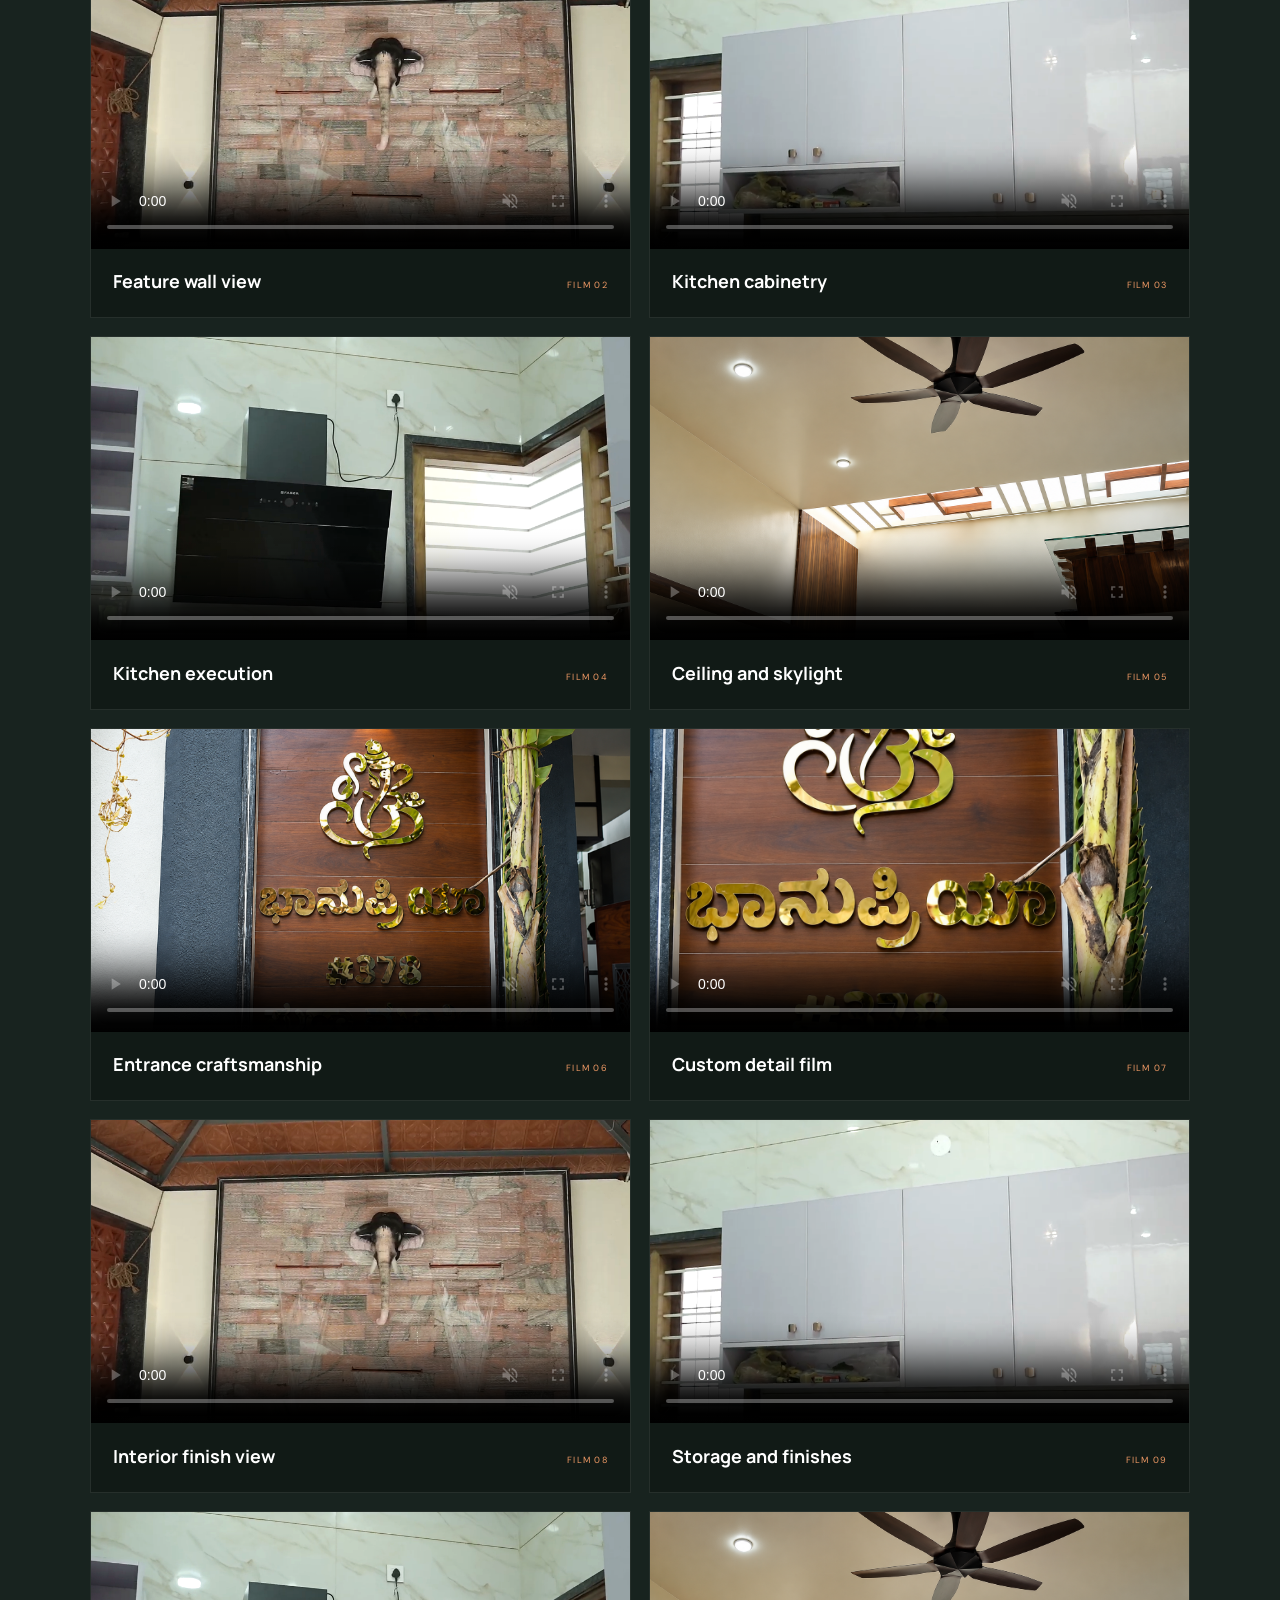
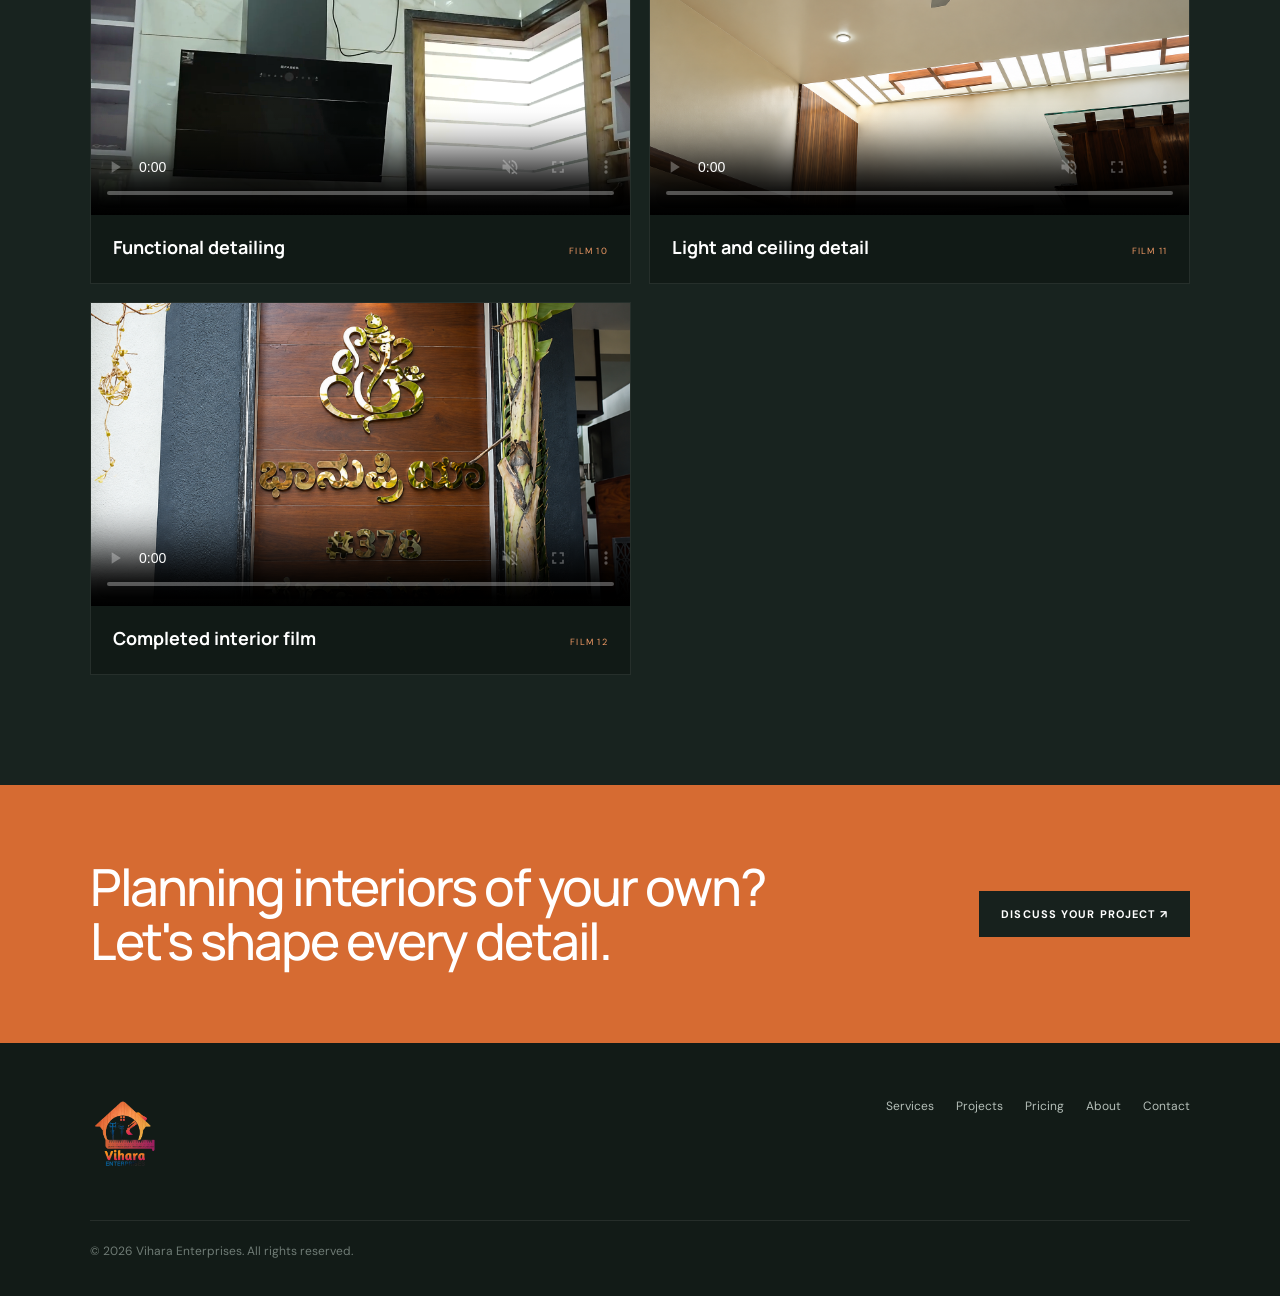
<file: interior-design.html>
<!DOCTYPE html>
<html lang="en">
<head>
  <meta charset="UTF-8">
  <meta name="viewport" content="width=device-width, initial-scale=1.0">
  <meta name="description" content="Explore interior design and execution by Vihara Enterprises, including custom feature walls, modular kitchen cabinetry, skylights, entrance details and project films.">
  <meta name="robots" content="index, follow, max-image-preview:large, max-video-preview:-1">
  <meta name="author" content="Vihara Enterprises">
  <title>Interior Design Project | Vihara Enterprises</title>
  <link rel="canonical" href="https://www.viharaenterprises.in/interior-design.html">
  <link rel="icon" type="image/png" href="assets/vihara-logo1.png">
  <meta property="og:type" content="article">
  <meta property="og:locale" content="en_IN">
  <meta property="og:title" content="Interior Design | Vihara Enterprises">
  <meta property="og:description" content="A closer look at custom interiors, kitchen execution, feature details and finished spaces by Vihara Enterprises.">
  <meta property="og:url" content="https://www.viharaenterprises.in/interior-design.html">
  <meta property="og:image" content="https://www.viharaenterprises.in/assets/interior-skylight.png">
  <link rel="preconnect" href="https://fonts.googleapis.com">
  <link rel="preconnect" href="https://fonts.gstatic.com" crossorigin>
  <link href="https://fonts.googleapis.com/css2?family=DM+Sans:wght@400;500;600;700&family=Manrope:wght@400;500;600;700;800&display=swap" rel="stylesheet">
  <link rel="stylesheet" href="styles.css">
  <script type="application/ld+json">{"@context":"https://schema.org","@graph":[{"@type":"WebPage","name":"Interior Design Project","url":"https://www.viharaenterprises.in/interior-design.html","description":"Interior design photography and films from a project by Vihara Enterprises."},{"@type":"BreadcrumbList","itemListElement":[{"@type":"ListItem","position":1,"name":"Home","item":"https://www.viharaenterprises.in/"},{"@type":"ListItem","position":2,"name":"Projects","item":"https://www.viharaenterprises.in/#projects"},{"@type":"ListItem","position":3,"name":"Interior Design","item":"https://www.viharaenterprises.in/interior-design.html"}]}]}</script>
</head>
<body>
  <div class="topbar"><span>Building homes. Building trust.</span><a href="tel:+919008499355">Call +91 90084 99355</a></div>
  <header class="header inner-header">
    <a class="brand" href="index.html" aria-label="Vihara Enterprises home"><img class="brand-logo brand-logo-full" src="assets/vihara-logo1.png" alt="Vihara Enterprises"></a>
    <nav class="nav" id="nav"><a href="index.html">Home</a><a href="services.html">Services</a><a href="index.html#projects" aria-current="page">Projects</a><a href="index.html#pricing">Pricing</a><a href="about.html">About</a><a href="index.html#contact" class="nav-cta">Get a quote <span>↗</span></a></nav>
    <button class="menu-btn" id="menuBtn" aria-label="Open navigation" aria-expanded="false"><span></span><span></span></button>
  </header>

  <main>
    <section class="project-detail-hero interior-project-hero">
      <img src="assets/interior-skylight.png" alt="Modern interior ceiling with a skylight, warm wood accents and designer fan" fetchpriority="high">
      <div class="project-detail-copy reveal">
        <a class="back-link" href="index.html#projects">← Back to projects</a>
        <h1>Interior<br><span>Design.</span></h1>
        <p>Thoughtful interiors shaped around everyday living, combining practical planning, clean finishes, custom craftsmanship and character-rich details.</p>
        <div class="project-tags"><span>Interior design</span><span>Kitchen execution</span><span>Feature walls</span><span>Custom details</span></div>
      </div>
    </section>

    <section class="portfolio-gallery section" aria-labelledby="interior-gallery-title">
      <div class="section-head reveal"><div><p class="eyebrow">INTERIOR PHOTOGRAPHY</p><h2 id="interior-gallery-title">Materials, light<br><span>and craftsmanship.</span></h2></div><p>Six supplied views showing the home's custom finishes, storage, lighting and entrance identity.</p></div>
      <div class="residence-gallery interior-gallery">
        <figure class="reveal"><img src="assets/interior-feature-wall.png" alt="Decorative interior feature wall with an elephant sculpture and accent lighting" loading="lazy"><figcaption>Custom feature wall</figcaption></figure>
        <figure class="reveal"><img src="assets/interior-kitchen-cabinets.png" alt="Glossy modular kitchen wall cabinets with practical storage" loading="lazy"><figcaption>Kitchen cabinetry</figcaption></figure>
        <figure class="reveal"><img src="assets/interior-kitchen-hood.png" alt="Modern black kitchen chimney surrounded by marble-finish wall tiles" loading="lazy"><figcaption>Kitchen chimney wall</figcaption></figure>
        <figure class="reveal"><img src="assets/interior-skylight.png" alt="Ceiling fan below a bright linear skylight with wood detailing" loading="lazy"><figcaption>Skylight and ceiling design</figcaption></figure>
        <figure class="reveal"><img src="assets/interior-entrance-signboard.png" alt="Polished gold Kannada entrance signboard on a warm wood panel" loading="lazy"><figcaption>Entrance identity panel</figcaption></figure>
        <figure class="reveal"><img src="assets/interior-entrance-nameplate.png" alt="Close view of a polished gold Kannada nameplate with Ganesha motif" loading="lazy"><figcaption>Custom nameplate detail</figcaption></figure>
      </div>
    </section>

    <section class="project-films section" id="interior-films" aria-labelledby="interior-films-title">
      <div class="section-head reveal"><div><p class="eyebrow light">INTERIOR FILMS</p><h2 id="interior-films-title">Walk through<br><span>the details.</span></h2></div><p>Explore twelve supplied interior views. Each film begins muted when it enters your screen and pauses when you move away.</p></div>
      <div class="video-grid interior-video-grid">
        <figure class="video-card featured reveal"><video data-autoplay controls autoplay muted loop preload="metadata" playsinline poster="assets/interior-skylight.png"><source src="assets/interior-film-01.mp4" type="video/mp4">Your browser does not support HTML video.</video><figcaption><strong>Interior design walkthrough</strong><span>Film 01</span></figcaption></figure>
        <figure class="video-card reveal"><video data-autoplay controls autoplay muted loop preload="metadata" playsinline poster="assets/interior-feature-wall.png"><source src="assets/interior-film-02.mp4" type="video/mp4">Your browser does not support HTML video.</video><figcaption><strong>Feature wall view</strong><span>Film 02</span></figcaption></figure>
        <figure class="video-card reveal"><video data-autoplay controls autoplay muted loop preload="metadata" playsinline poster="assets/interior-kitchen-cabinets.png"><source src="assets/interior-film-03.mp4" type="video/mp4">Your browser does not support HTML video.</video><figcaption><strong>Kitchen cabinetry</strong><span>Film 03</span></figcaption></figure>
        <figure class="video-card reveal"><video data-autoplay controls autoplay muted loop preload="metadata" playsinline poster="assets/interior-kitchen-hood.png"><source src="assets/interior-film-04.mp4" type="video/mp4">Your browser does not support HTML video.</video><figcaption><strong>Kitchen execution</strong><span>Film 04</span></figcaption></figure>
        <figure class="video-card reveal"><video data-autoplay controls autoplay muted loop preload="metadata" playsinline poster="assets/interior-skylight.png"><source src="assets/interior-film-05.mp4" type="video/mp4">Your browser does not support HTML video.</video><figcaption><strong>Ceiling and skylight</strong><span>Film 05</span></figcaption></figure>
        <figure class="video-card reveal"><video data-autoplay controls autoplay muted loop preload="metadata" playsinline poster="assets/interior-entrance-signboard.png"><source src="assets/interior-film-06.mp4" type="video/mp4">Your browser does not support HTML video.</video><figcaption><strong>Entrance craftsmanship</strong><span>Film 06</span></figcaption></figure>
        <figure class="video-card reveal"><video data-autoplay controls autoplay muted loop preload="metadata" playsinline poster="assets/interior-entrance-nameplate.png"><source src="assets/interior-film-07.mp4" type="video/mp4">Your browser does not support HTML video.</video><figcaption><strong>Custom detail film</strong><span>Film 07</span></figcaption></figure>
        <figure class="video-card reveal"><video data-autoplay controls autoplay muted loop preload="metadata" playsinline poster="assets/interior-feature-wall.png"><source src="assets/interior-film-08.mp4" type="video/mp4">Your browser does not support HTML video.</video><figcaption><strong>Interior finish view</strong><span>Film 08</span></figcaption></figure>
        <figure class="video-card reveal"><video data-autoplay controls autoplay muted loop preload="metadata" playsinline poster="assets/interior-kitchen-cabinets.png"><source src="assets/interior-film-09.mp4" type="video/mp4">Your browser does not support HTML video.</video><figcaption><strong>Storage and finishes</strong><span>Film 09</span></figcaption></figure>
        <figure class="video-card reveal"><video data-autoplay controls autoplay muted loop preload="metadata" playsinline poster="assets/interior-kitchen-hood.png"><source src="assets/interior-film-10.mp4" type="video/mp4">Your browser does not support HTML video.</video><figcaption><strong>Functional detailing</strong><span>Film 10</span></figcaption></figure>
        <figure class="video-card reveal"><video data-autoplay controls autoplay muted loop preload="metadata" playsinline poster="assets/interior-skylight.png"><source src="assets/interior-film-11.mp4" type="video/mp4">Your browser does not support HTML video.</video><figcaption><strong>Light and ceiling detail</strong><span>Film 11</span></figcaption></figure>
        <figure class="video-card reveal"><video data-autoplay controls autoplay muted loop preload="metadata" playsinline poster="assets/interior-entrance-signboard.png"><source src="assets/interior-film-12.mp4" type="video/mp4">Your browser does not support HTML video.</video><figcaption><strong>Completed interior film</strong><span>Film 12</span></figcaption></figure>
      </div>
    </section>

    <section class="project-next"><h2>Planning interiors of your own?<br>Let's shape every detail.</h2><a class="btn" href="index.html#contact">Discuss your project ↗</a></section>
  </main>

  <footer><a class="brand footer-brand" href="index.html"><img class="brand-logo brand-logo-full" src="assets/vihara-logo1.png" alt="Vihara Enterprises"></a><div class="footer-links"><a href="services.html">Services</a><a href="index.html#projects">Projects</a><a href="index.html#pricing">Pricing</a><a href="about.html">About</a><a href="index.html#contact">Contact</a></div><p class="copyright">© <span id="year"></span> Vihara Enterprises. All rights reserved.</p></footer>
  <script src="script.js"></script>
</body>
</html>
</file>
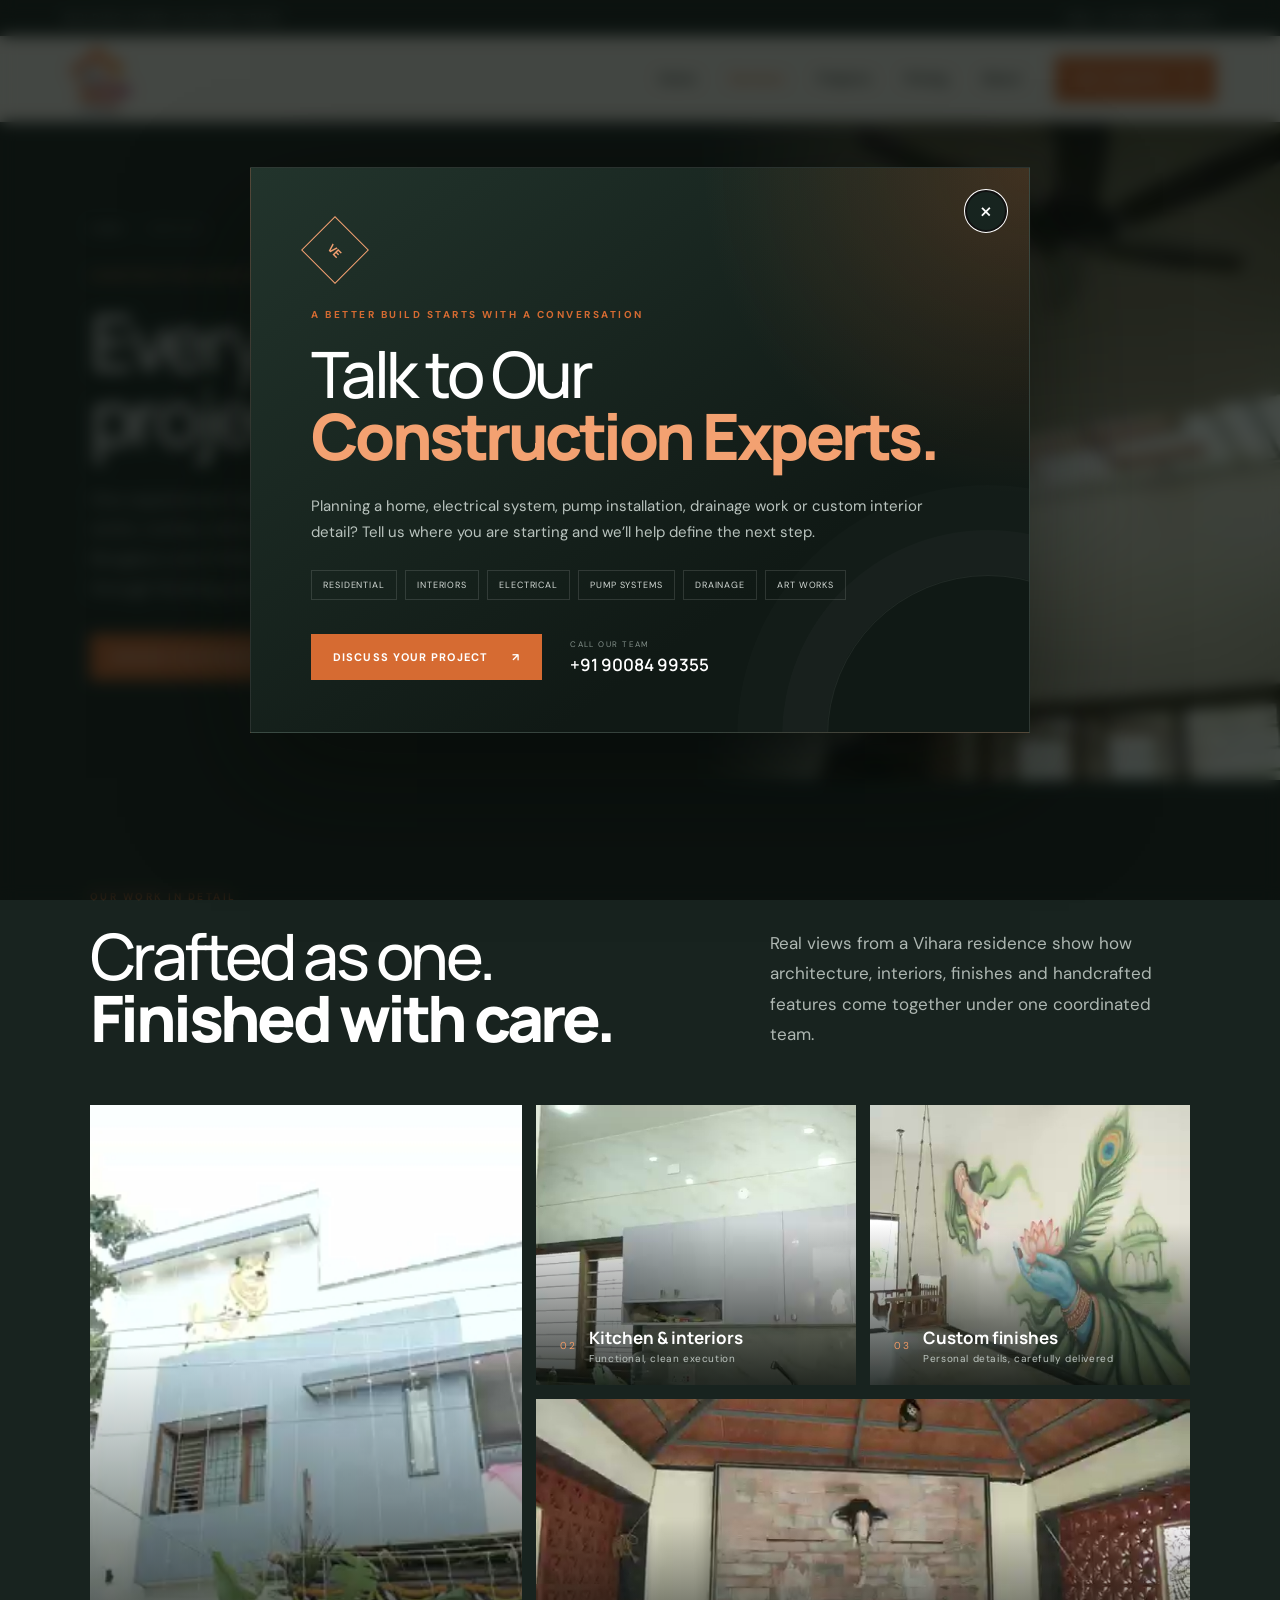
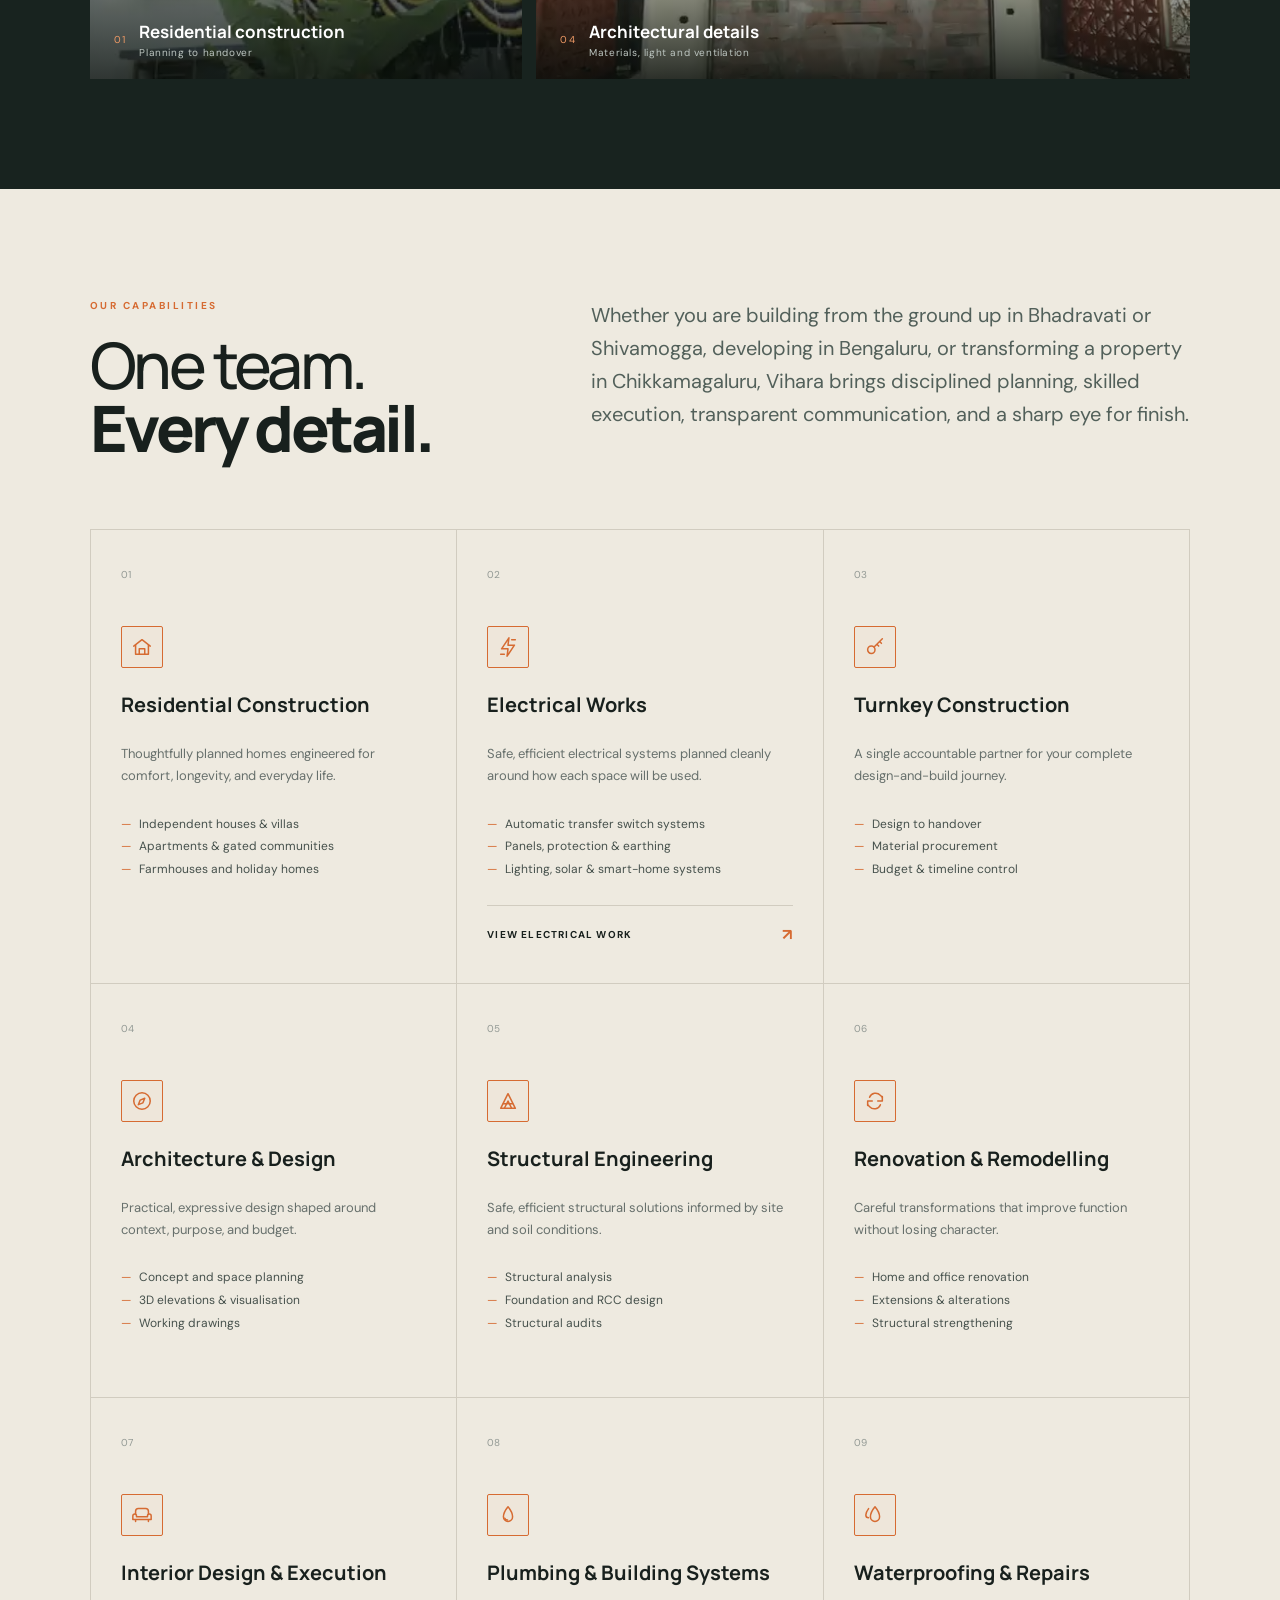
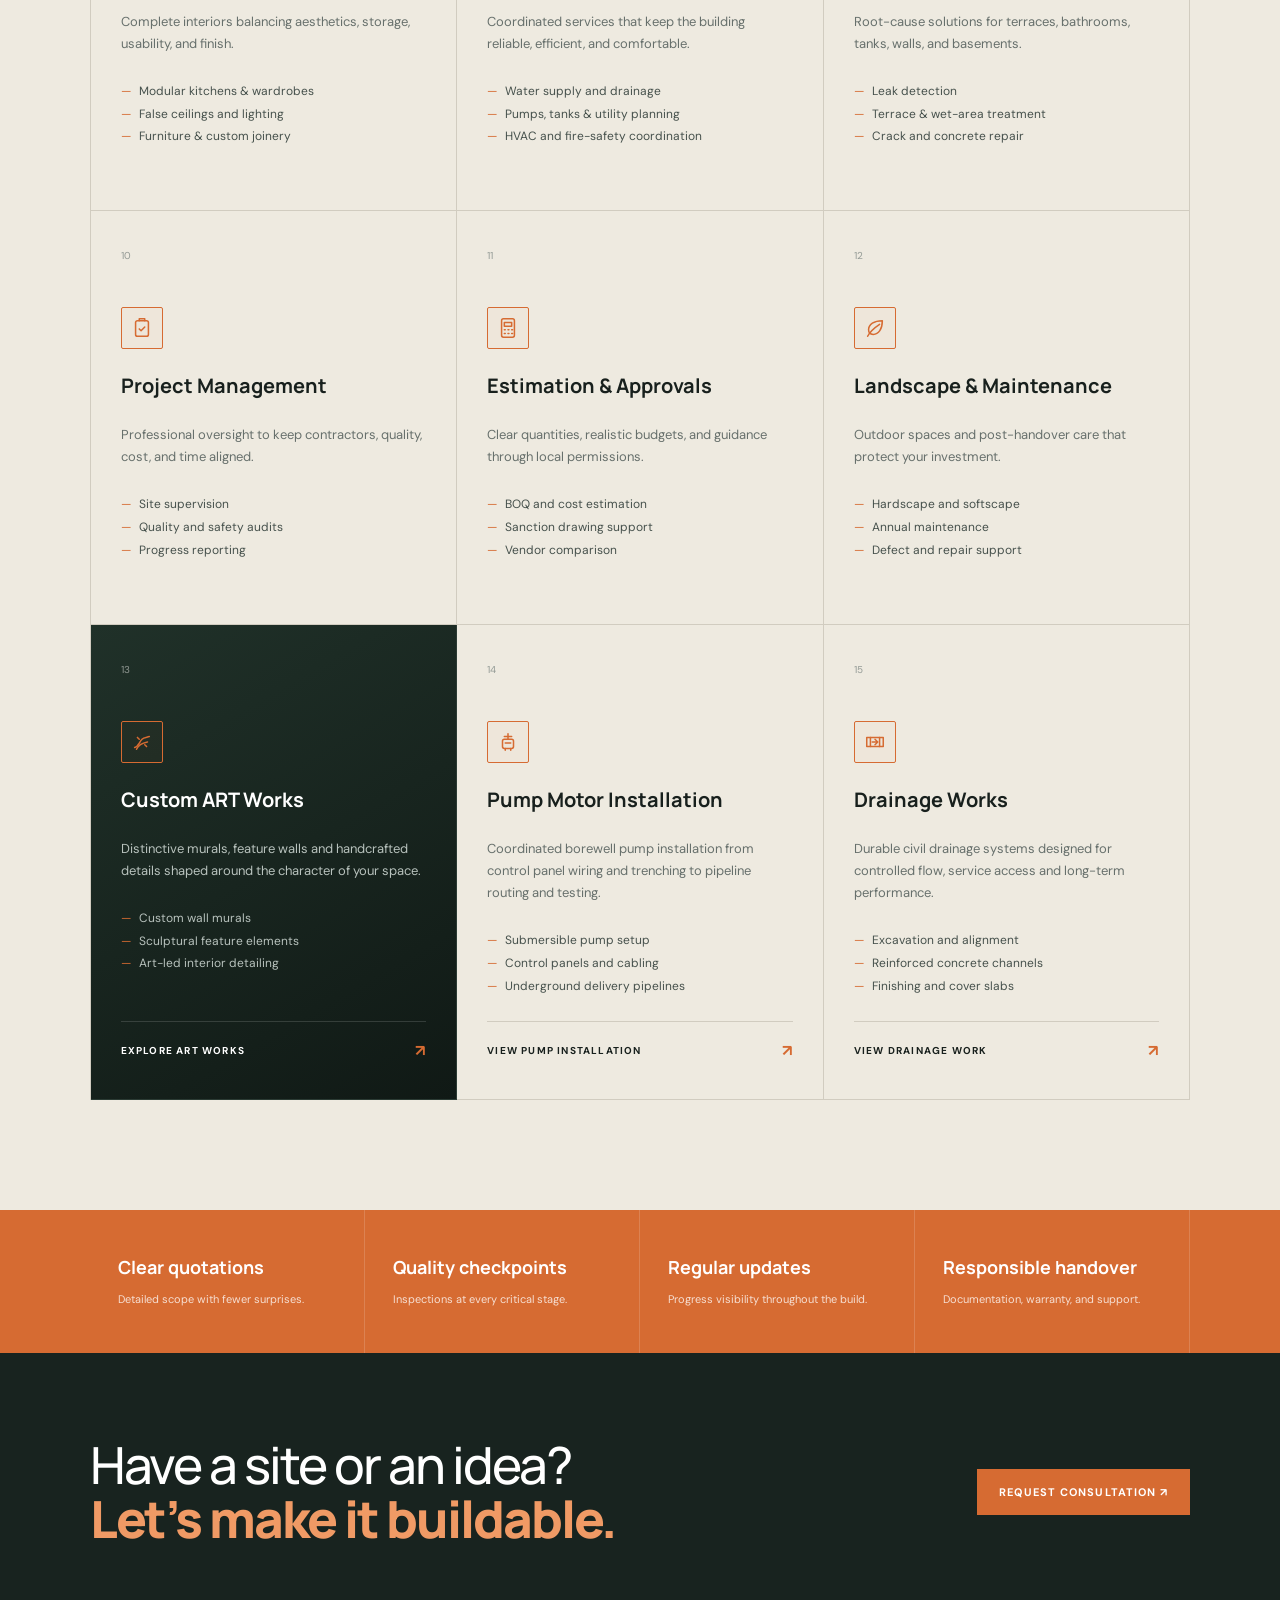
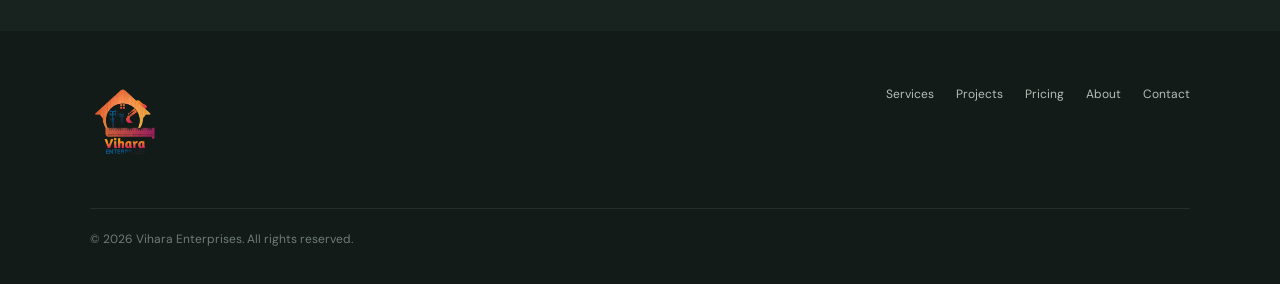
<file: services.html>
<!DOCTYPE html>
<html lang="en">
<head>
  <meta charset="UTF-8"><meta name="viewport" content="width=device-width, initial-scale=1.0">
  <meta name="description" content="Explore residential construction, electrical works, pump motor installation, drainage, custom ART Works, interiors and project management services from Vihara Enterprises.">
  <meta name="robots" content="index, follow, max-image-preview:large"><meta name="author" content="Vihara Enterprises">
  <title>Construction Services in Bhadravati & Shivamogga | Vihara Enterprises</title>
  <link rel="canonical" href="https://www.viharaenterprises.in/services.html"><link rel="icon" type="image/png" href="assets/vihara-logo1.png">
  <meta property="og:type" content="website"><meta property="og:locale" content="en_IN"><meta property="og:title" content="Complete Construction Services | Vihara Enterprises"><meta property="og:description" content="End-to-end construction expertise across Bhadravati, Shivamogga, Bengaluru and Chikkamagaluru."><meta property="og:url" content="https://www.viharaenterprises.in/services.html"><meta property="og:image" content="https://www.viharaenterprises.in/assets/vihara-completed-residence.jpg">
  <link rel="preconnect" href="https://fonts.googleapis.com"><link rel="preconnect" href="https://fonts.gstatic.com" crossorigin>
  <link href="https://fonts.googleapis.com/css2?family=DM+Sans:wght@400;500;600;700&family=Manrope:wght@400;500;600;700;800&display=swap" rel="stylesheet"><link rel="stylesheet" href="styles.css">
  <script type="application/ld+json">{"@context":"https://schema.org","@graph":[{"@type":"WebPage","name":"Construction Services","url":"https://www.viharaenterprises.in/services.html","description":"Complete construction, electrical, pump installation, drainage, interiors and custom art services from Vihara Enterprises across Karnataka."},{"@type":"BreadcrumbList","itemListElement":[{"@type":"ListItem","position":1,"name":"Home","item":"https://www.viharaenterprises.in/"},{"@type":"ListItem","position":2,"name":"Services","item":"https://www.viharaenterprises.in/services.html"}]},{"@type":"Service","name":"Residential Construction, Electrical Works, Pump Motor Installation, Drainage and Interior ART Works","provider":{"@id":"https://www.viharaenterprises.in/#business"},"areaServed":["Bhadravati","Shivamogga","Bengaluru","Chikkamagaluru"]}]}</script>
</head>
<body>
  <div class="topbar"><span>Building homes. Building trust.</span><a href="tel:+919008499355">Call +91 90084 99355</a></div>
  <header class="header inner-header"><a class="brand" href="index.html"><img class="brand-logo brand-logo-full" src="assets/vihara-logo1.png" alt="Vihara Enterprises"></a><nav class="nav" id="nav"><a href="index.html">Home</a><a href="services.html" aria-current="page">Services</a><a href="index.html#projects">Projects</a><a href="index.html#pricing">Pricing</a><a href="about.html">About</a><a href="index.html#contact" class="nav-cta">Get a quote <span>↗</span></a></nav><button class="menu-btn" id="menuBtn" aria-label="Open navigation" aria-expanded="false"><span></span><span></span></button></header>
  <main>
    <section class="page-hero"><div class="page-hero-copy reveal"><div class="crumb"><a href="index.html">Home</a><span>/</span><span>Services</span></div><p class="eyebrow light">CONSTRUCTION ACROSS KARNATAKA</p><h1>Everything your<br>project <span>needs.</span></h1><p>One experienced team for residential construction, electrical works, turnkey delivery and interiors in Bhadravati, Shivamogga, Bengaluru and Chikkamagaluru—from feasibility and design through finishing and long-term care.</p><a class="btn primary" href="index.html#contact">Discuss your project <span>↗</span></a></div><div class="page-hero-media"><img src="assets/vihara-skylight-interior.jpg" alt="Naturally lit residential interior completed by Vihara Enterprises"></div></section>

    <section class="service-showcase section" aria-labelledby="work-in-detail">
      <div class="section-head reveal"><div><p class="eyebrow">OUR WORK IN DETAIL</p><h2 id="work-in-detail">Crafted as one.<br><span>Finished with care.</span></h2></div><p>Real views from a Vihara residence show how architecture, interiors, finishes and handcrafted features come together under one coordinated team.</p></div>
      <div class="showcase-grid">
        <figure class="showcase-card showcase-wide reveal"><img src="assets/vihara-completed-residence.jpg" alt="Completed Vihara residential project exterior" loading="lazy"><figcaption><span>01</span><strong>Residential construction</strong><small>Planning to handover</small></figcaption></figure>
        <figure class="showcase-card reveal"><img src="assets/vihara-modular-kitchen.jpg" alt="Modular kitchen cabinetry and tiled finishes" loading="lazy"><figcaption><span>02</span><strong>Kitchen & interiors</strong><small>Functional, clean execution</small></figcaption></figure>
        <figure class="showcase-card reveal"><img src="assets/vihara-feature-wall.jpg" alt="Hand-painted feature wall in a completed residence" loading="lazy"><figcaption><span>03</span><strong>Custom finishes</strong><small>Personal details, carefully delivered</small></figcaption></figure>
        <figure class="showcase-card reveal"><img src="assets/vihara-pavilion-detail.jpg" alt="Pitched roof pavilion with feature wall and jaali screens" loading="lazy"><figcaption><span>04</span><strong>Architectural details</strong><small>Materials, light and ventilation</small></figcaption></figure>
      </div>
    </section>

    <section class="service-catalog section">
      <div class="catalog-intro reveal"><div><p class="eyebrow">OUR CAPABILITIES</p><h2>One team.<br><span>Every detail.</span></h2></div><p>Whether you are building from the ground up in Bhadravati or Shivamogga, developing in Bengaluru, or transforming a property in Chikkamagaluru, Vihara brings disciplined planning, skilled execution, transparent communication, and a sharp eye for finish.</p></div>
      <div class="catalog-grid">
        <article class="catalog-card reveal" id="residential"><span class="service-num">01</span><div class="catalog-icon"><svg class="premium-icon" viewBox="0 0 24 24" aria-hidden="true" focusable="false"><path d="M3 11 12 4l9 7"/><path d="M5 10v10h14V10"/><path d="M9 20v-6h6v6"/></svg></div><h3>Residential Construction</h3><p>Thoughtfully planned homes engineered for comfort, longevity, and everyday life.</p><ul><li>Independent houses & villas</li><li>Apartments & gated communities</li><li>Farmhouses and holiday homes</li></ul></article>
        <article class="catalog-card reveal" id="electrical"><span class="service-num">02</span><div class="catalog-icon"><svg class="premium-icon" viewBox="0 0 24 24" aria-hidden="true" focusable="false"><path d="m13 2-8 12h7l-1 8 8-12h-7l1-8Z"/><path d="M4 20h4M16 4h4"/></svg></div><h3>Electrical Works</h3><p>Safe, efficient electrical systems planned cleanly around how each space will be used.</p><ul><li>Automatic transfer switch systems</li><li>Panels, protection & earthing</li><li>Lighting, solar & smart-home systems</li></ul><a class="catalog-link" href="electrical-works.html">View electrical work <span>↗</span></a></article>
        <article class="catalog-card reveal"><span class="service-num">03</span><div class="catalog-icon"><svg class="premium-icon" viewBox="0 0 24 24" aria-hidden="true" focusable="false"><circle cx="8" cy="15" r="4"/><path d="m11 12 9-9M17 6l2 2M14 9l2 2"/></svg></div><h3>Turnkey Construction</h3><p>A single accountable partner for your complete design-and-build journey.</p><ul><li>Design to handover</li><li>Material procurement</li><li>Budget & timeline control</li></ul></article>
        <article class="catalog-card reveal"><span class="service-num">04</span><div class="catalog-icon"><svg class="premium-icon" viewBox="0 0 24 24" aria-hidden="true" focusable="false"><circle cx="12" cy="12" r="9"/><path d="m15 9-2 5-5 2 2-5 5-2Z"/></svg></div><h3>Architecture & Design</h3><p>Practical, expressive design shaped around context, purpose, and budget.</p><ul><li>Concept and space planning</li><li>3D elevations & visualisation</li><li>Working drawings</li></ul></article>
        <article class="catalog-card reveal"><span class="service-num">05</span><div class="catalog-icon"><svg class="premium-icon" viewBox="0 0 24 24" aria-hidden="true" focusable="false"><path d="M4 20 12 4l8 16H4Z"/><path d="M8 20 12 12l4 8M7 15h10"/></svg></div><h3>Structural Engineering</h3><p>Safe, efficient structural solutions informed by site and soil conditions.</p><ul><li>Structural analysis</li><li>Foundation and RCC design</li><li>Structural audits</li></ul></article>
        <article class="catalog-card reveal" id="renovation"><span class="service-num">06</span><div class="catalog-icon"><svg class="premium-icon" viewBox="0 0 24 24" aria-hidden="true" focusable="false"><path d="M20 7v5h-5"/><path d="M4 17v-5h5"/><path d="M6.1 8a7 7 0 0 1 11.7-2.2L20 8M4 16l2.2 2.2A7 7 0 0 0 17.9 16"/></svg></div><h3>Renovation & Remodelling</h3><p>Careful transformations that improve function without losing character.</p><ul><li>Home and office renovation</li><li>Extensions & alterations</li><li>Structural strengthening</li></ul></article>
        <article class="catalog-card reveal"><span class="service-num">07</span><div class="catalog-icon"><svg class="premium-icon" viewBox="0 0 24 24" aria-hidden="true" focusable="false"><path d="M5 11V8a3 3 0 0 1 3-3h8a3 3 0 0 1 3 3v3"/><path d="M4 11a2 2 0 0 0-2 2v4h20v-4a2 2 0 0 0-4 0v1H6v-1a2 2 0 0 0-2-2ZM5 17v2M19 17v2"/></svg></div><h3>Interior Design & Execution</h3><p>Complete interiors balancing aesthetics, storage, usability, and finish.</p><ul><li>Modular kitchens & wardrobes</li><li>False ceilings and lighting</li><li>Furniture & custom joinery</li></ul></article>
        <article class="catalog-card reveal"><span class="service-num">08</span><div class="catalog-icon"><svg class="premium-icon" viewBox="0 0 24 24" aria-hidden="true" focusable="false"><path d="M12 3S7 9 7 14a5 5 0 0 0 10 0c0-5-5-11-5-11Z"/><path d="M8.5 15.5c.5 1.5 1.5 2 3 2"/></svg></div><h3>Plumbing & Building Systems</h3><p>Coordinated services that keep the building reliable, efficient, and comfortable.</p><ul><li>Water supply and drainage</li><li>Pumps, tanks & utility planning</li><li>HVAC and fire-safety coordination</li></ul></article>
        <article class="catalog-card reveal"><span class="service-num">09</span><div class="catalog-icon"><svg class="premium-icon" viewBox="0 0 24 24" aria-hidden="true" focusable="false"><path d="M12 3S7 9 7 14a5 5 0 0 0 10 0c0-5-5-11-5-11Z"/><path d="M5 5S2 9 2 12a3 3 0 0 0 3 3"/></svg></div><h3>Waterproofing & Repairs</h3><p>Root-cause solutions for terraces, bathrooms, tanks, walls, and basements.</p><ul><li>Leak detection</li><li>Terrace & wet-area treatment</li><li>Crack and concrete repair</li></ul></article>
        <article class="catalog-card reveal"><span class="service-num">10</span><div class="catalog-icon"><svg class="premium-icon" viewBox="0 0 24 24" aria-hidden="true" focusable="false"><rect x="5" y="4" width="14" height="17" rx="2"/><path d="M9 4V2h6v2M9 13l2 2 4-4"/></svg></div><h3>Project Management</h3><p>Professional oversight to keep contractors, quality, cost, and time aligned.</p><ul><li>Site supervision</li><li>Quality and safety audits</li><li>Progress reporting</li></ul></article>
        <article class="catalog-card reveal"><span class="service-num">11</span><div class="catalog-icon"><svg class="premium-icon" viewBox="0 0 24 24" aria-hidden="true" focusable="false"><rect x="5" y="2" width="14" height="20" rx="2"/><path d="M8 6h8v4H8zM8 14h1M12 14h1M16 14h1M8 18h1M12 18h1M16 18h1"/></svg></div><h3>Estimation & Approvals</h3><p>Clear quantities, realistic budgets, and guidance through local permissions.</p><ul><li>BOQ and cost estimation</li><li>Sanction drawing support</li><li>Vendor comparison</li></ul></article>
        <article class="catalog-card reveal"><span class="service-num">12</span><div class="catalog-icon"><svg class="premium-icon" viewBox="0 0 24 24" aria-hidden="true" focusable="false"><path d="M20 4C11 4 5 8 5 14c0 3 2 5 5 5 6 0 10-6 10-15Z"/><path d="M4 21c3-6 7-9 13-13"/></svg></div><h3>Landscape & Maintenance</h3><p>Outdoor spaces and post-handover care that protect your investment.</p><ul><li>Hardscape and softscape</li><li>Annual maintenance</li><li>Defect and repair support</li></ul></article>
        <article class="catalog-card catalog-card-featured reveal"><span class="service-num">13</span><div class="catalog-icon"><svg class="premium-icon" viewBox="0 0 24 24" aria-hidden="true" focusable="false"><path d="M4 18c4-1 5-6 8-9 2-2 5-2 8-3"/><path d="M6 20c2-5 7-7 12-8M7 7l2 2M15 15l2 2"/></svg></div><h3>Custom ART Works</h3><p>Distinctive murals, feature walls and handcrafted details shaped around the character of your space.</p><ul><li>Custom wall murals</li><li>Sculptural feature elements</li><li>Art-led interior detailing</li></ul><a class="catalog-link" href="devotional-mural.html">Explore ART Works <span>↗</span></a></article>
        <article class="catalog-card reveal"><span class="service-num">14</span><div class="catalog-icon"><svg class="premium-icon" viewBox="0 0 24 24" aria-hidden="true" focusable="false"><path d="M12 3v6M8 6h8"/><rect x="6" y="9" width="12" height="10" rx="2"/><path d="M9 19v2M15 19v2M9 13h6"/></svg></div><h3>Pump Motor Installation</h3><p>Coordinated borewell pump installation from control panel wiring and trenching to pipeline routing and testing.</p><ul><li>Submersible pump setup</li><li>Control panels and cabling</li><li>Underground delivery pipelines</li></ul><a class="catalog-link" href="electrical-works.html#pump-gallery-title">View pump installation <span>↗</span></a></article>
        <article class="catalog-card reveal"><span class="service-num">15</span><div class="catalog-icon"><svg class="premium-icon" viewBox="0 0 24 24" aria-hidden="true" focusable="false"><path d="M3 7h18v10H3z"/><path d="M7 7v10M17 7v10M9 12h6M12 9l3 3-3 3"/></svg></div><h3>Drainage Works</h3><p>Durable civil drainage systems designed for controlled flow, service access and long-term performance.</p><ul><li>Excavation and alignment</li><li>Reinforced concrete channels</li><li>Finishing and cover slabs</li></ul><a class="catalog-link" href="drainage.html">View drainage work <span>↗</span></a></article>
      </div>
    </section>
    <section class="promise-band"><div><strong>Clear quotations</strong><span>Detailed scope with fewer surprises.</span></div><div><strong>Quality checkpoints</strong><span>Inspections at every critical stage.</span></div><div><strong>Regular updates</strong><span>Progress visibility throughout the build.</span></div><div><strong>Responsible handover</strong><span>Documentation, warranty, and support.</span></div></section>
    <section class="cta-strip"><h2>Have a site or an idea?<br><span>Let’s make it buildable.</span></h2><a class="btn primary" href="index.html#contact">Request consultation ↗</a></section>
  </main>
  <footer><a class="brand footer-brand" href="index.html"><img class="brand-logo brand-logo-full" src="assets/vihara-logo1.png" alt="Vihara Enterprises"></a><div class="footer-links"><a href="services.html">Services</a><a href="index.html#projects">Projects</a><a href="index.html#pricing">Pricing</a><a href="about.html">About</a><a href="index.html#contact">Contact</a></div><p class="copyright">© <span id="year"></span> Vihara Enterprises. All rights reserved.</p></footer>
  <script src="script.js"></script>
</body></html>
</file>
<file: styles.css>
:root{--ink:#18201d;--muted:#67706c;--paper:#f4f1e9;--white:#fff;--accent:#d66b32;--line:#d8d5cc;--dark:#18231f;--serif:"Manrope",sans-serif;--body:"DM Sans",sans-serif}*{box-sizing:border-box}html{scroll-behavior:smooth}body{margin:0;background:var(--paper);color:var(--ink);font-family:var(--body);font-size:16px}a{color:inherit;text-decoration:none}button,input,select,textarea{font:inherit}.topbar{height:36px;padding:0 5vw;display:flex;align-items:center;justify-content:space-between;background:var(--dark);color:#cbd1cc;font-size:11px;letter-spacing:.12em;text-transform:uppercase}.topbar a{color:#fff}.header{height:86px;padding:0 5vw;display:flex;align-items:center;justify-content:space-between;background:rgba(244,241,233,.96);position:relative;z-index:50}.brand{display:flex;align-items:center;gap:11px;font-family:var(--serif);font-weight:800;letter-spacing:.12em;line-height:.9}.brand small{display:block;font-family:var(--body);font-size:8px;letter-spacing:.28em;margin-top:7px}.brand-mark{width:40px;height:40px;border:1.5px solid var(--ink);display:grid;place-items:center;font-size:12px;letter-spacing:0;transform:rotate(45deg)}.brand-mark::first-line{transform:rotate(-45deg)}.brand-mark{color:transparent;position:relative}.brand-mark:after{content:"VE";color:var(--ink);position:absolute;transform:rotate(-45deg)}.nav{display:flex;align-items:center;gap:34px;font-size:13px;font-weight:600}.nav>a:not(.nav-cta):after{content:"";display:block;height:1px;background:var(--accent);transform:scaleX(0);transition:.25s}.nav>a:hover:after{transform:scaleX(1)}.nav-cta,.btn{display:inline-flex;align-items:center;justify-content:center;gap:24px;background:var(--ink);color:#fff;padding:16px 22px;text-transform:uppercase;letter-spacing:.1em;font-size:11px;font-weight:700;border:0;cursor:pointer;transition:.25s}.nav-cta{background:var(--accent)}.btn:hover,.nav-cta:hover{filter:brightness(.9);transform:translateY(-2px)}.menu-btn{display:none;background:none;border:0;padding:10px}.menu-btn span{display:block;width:25px;height:2px;background:var(--ink);margin:6px}.hero{height:calc(100vh - 122px);min-height:620px;position:relative;color:#fff;overflow:hidden}.hero>img{width:100%;height:100%;object-fit:cover;position:absolute;inset:0}.hero-shade{position:absolute;inset:0;background:linear-gradient(90deg,rgba(13,20,17,.85) 0%,rgba(13,20,17,.48) 42%,rgba(13,20,17,.08) 75%),linear-gradient(0deg,rgba(10,15,13,.58),transparent 45%)}.hero-content{position:absolute;left:7vw;top:46%;transform:translateY(-50%);max-width:740px}.eyebrow{font-size:10px;letter-spacing:.25em;font-weight:700;color:var(--accent);margin:0 0 22px}.eyebrow.light{color:#f4a16f}.hero h1,.section h2,.contact h2{font-family:var(--serif);font-size:clamp(48px,6.3vw,92px);line-height:.98;letter-spacing:-.055em;margin:0;font-weight:500}.hero h1 em,.section h2 span,.contact h2 span{font-style:normal;font-weight:800}.hero h1 em{color:#f0a06e}.hero-copy{max-width:580px;color:#e0e4e1;line-height:1.7;font-size:17px;margin:28px 0 34px}.hero-actions{display:flex;align-items:center;gap:30px}.primary{background:var(--accent)}.text-link{font-size:12px;text-transform:uppercase;letter-spacing:.12em;border-bottom:1px solid #ffffff80;padding-bottom:7px}.hero-stats{position:absolute;right:5vw;bottom:0;display:flex;background:rgba(19,29,25,.92);backdrop-filter:blur(10px)}.hero-stats div{padding:23px 34px;border-right:1px solid #ffffff25;display:flex;flex-direction:column}.hero-stats strong{font-family:var(--serif);font-size:25px}.hero-stats span{color:#abb4af;font-size:10px;text-transform:uppercase;letter-spacing:.12em;margin-top:4px}.section{padding:110px 7vw}.intro{display:grid;grid-template-columns:1fr 1fr;gap:10vw;align-items:end}.intro h2,.section h2,.contact h2{font-size:clamp(40px,5vw,70px)}.intro-copy{max-width:540px}.intro-copy p,.section-head>p{line-height:1.8;color:var(--muted);font-size:17px}.arrow-link{display:inline-flex;gap:50px;border-bottom:1px solid var(--ink);padding:16px 0 8px;font-weight:700;font-size:12px;text-transform:uppercase;letter-spacing:.1em}.services{padding-top:30px}.section-head{display:flex;justify-content:space-between;align-items:end;margin-bottom:55px}.section-head>p{max-width:420px;margin:0}.service-grid{display:grid;grid-template-columns:repeat(3,1fr);border-top:1px solid var(--line);border-left:1px solid var(--line)}.service-card{position:relative;padding:45px 38px;min-height:350px;border-right:1px solid var(--line);border-bottom:1px solid var(--line);transition:.3s}.service-card:hover{background:var(--white);transform:translateY(-5px)}.service-num{font-size:10px;color:#929994}.line-icon{font-size:40px;color:var(--accent);margin:45px 0 32px}.service-card h3{font-family:var(--serif);font-size:21px}.service-card p{color:var(--muted);line-height:1.65}.service-card>a{position:absolute;right:30px;top:38px;font-size:20px}.projects{background:var(--dark);color:white;padding:1px 0 110px}.project-head{display:flex;align-items:end;justify-content:space-between;padding-bottom:55px}.filters{display:flex;gap:8px}.filters button{border:1px solid #ffffff30;background:none;color:#c6cdc9;padding:9px 14px;font-size:11px;cursor:pointer}.filters button.active{background:var(--accent);border-color:var(--accent);color:white}.project-grid{padding-top:0;display:grid;grid-template-columns:1.15fr .85fr;grid-template-rows:repeat(2,350px);gap:18px}.project-card{position:relative;overflow:hidden;transition:.4s}.project-card.large{grid-row:span 2}.project-card.hidden{display:none}.project-card img{width:100%;height:100%;object-fit:cover;transition:.6s}.project-card:hover img{transform:scale(1.035)}.project-card:after{content:"";position:absolute;inset:0;background:linear-gradient(0deg,rgba(10,16,13,.8),transparent 58%)}.project-info{position:absolute;z-index:2;left:30px;right:30px;bottom:25px;display:flex;align-items:end;justify-content:space-between}.project-info small{font-size:9px;letter-spacing:.18em;color:#f4a16f}.project-info h3{font-family:var(--serif);font-size:25px;margin:8px 0 3px}.project-info p{margin:0;color:#c4cbc7;font-size:12px}.project-info>span{font-size:25px}.pricing{background:#ece8de}.price-wrap{display:grid;grid-template-columns:1.8fr .8fr;gap:24px}.price-cards{display:grid;grid-template-columns:repeat(3,1fr);gap:12px}.price-card{border:1px solid #d3cec3;background:transparent;padding:30px 25px;text-align:left;color:var(--ink);cursor:pointer;transition:.3s}.price-card:hover,.price-card.active{background:white;border-color:var(--accent);box-shadow:0 12px 35px #19211e12;transform:translateY(-4px)}.price-card>span{display:block;font-size:9px;letter-spacing:.15em;color:var(--accent);min-height:28px}.price-card>strong{font-family:var(--serif);font-size:29px}.price-card strong small{font:400 11px var(--body);color:var(--muted)}.price-card p{font-size:13px;color:var(--muted);line-height:1.55;min-height:62px}.price-card ul{padding:0;list-style:none;font-size:12px;line-height:2;color:#4f5955}.price-card li:before{content:"✓";color:var(--accent);margin-right:8px}.calculator{background:var(--dark);color:white;padding:38px}.calculator h3{font-family:var(--serif);font-size:28px;margin:0 0 40px}.calculator label{display:flex;justify-content:space-between;font-size:12px}.calculator input{width:100%;accent-color:var(--accent);margin:18px 0 35px}.calc-row{display:flex;justify-content:space-between;border-top:1px solid #ffffff1c;padding:14px 0;font-size:12px;color:#adb6b1}.calc-row strong{color:white}.estimate{border-top:1px solid #ffffff1c;padding:22px 0;display:flex;flex-direction:column}.estimate span{font-size:10px;text-transform:uppercase;letter-spacing:.12em;color:#aeb7b2}.estimate strong{font-family:var(--serif);font-size:34px;color:#f39b67;margin:8px 0}.estimate small{color:#7f8b85;font-size:9px}.full{width:100%;margin-top:16px}.process{background:var(--paper)}.process-list{display:grid;grid-template-columns:repeat(4,1fr);margin-top:55px;border-top:1px solid var(--line)}.process-list article{padding:32px 30px 0 0;border-right:1px solid var(--line);min-height:210px}.process-list article+article{padding-left:30px}.process-list b{font-size:11px;color:var(--accent)}.process-list h3{font-family:var(--serif);font-size:23px;margin:38px 0 12px}.process-list p{color:var(--muted);line-height:1.6;font-size:13px}.testimonial{text-align:center;background:#d66b32;color:white;padding:100px 18vw}.quote-mark{font-family:Georgia;font-size:100px;line-height:.5;opacity:.35}.testimonial blockquote{font-family:var(--serif);font-size:clamp(25px,3vw,42px);line-height:1.35;margin:30px auto 45px;max-width:950px;font-weight:500}.person{display:flex;justify-content:center;align-items:center;gap:14px;text-align:left}.person>span{width:42px;height:42px;display:grid;place-items:center;border:1px solid #ffffff70;border-radius:50%;font-size:11px}.person strong,.person small{display:block}.person small{opacity:.7;font-size:15px;margin-top:4px}.contact{background:#1b2722;color:white;display:grid;grid-template-columns:1fr 1fr;gap:9vw}.contact-copy>p:not(.eyebrow){color:#aeb7b2;line-height:1.7;max-width:520px}.contact-details{display:flex;flex-direction:column;gap:12px;margin-top:40px;font-family:var(--serif);font-size:18px}.contact-form{background:#23312b;padding:42px}.form-row{display:grid;grid-template-columns:1fr 1fr;gap:20px}.contact-form label{display:flex;flex-direction:column;font-size:9px;letter-spacing:.14em;color:#aeb7b2;margin-bottom:24px}.contact-form input,.contact-form select,.contact-form textarea{border:0;border-bottom:1px solid #ffffff25;background:transparent;color:white;padding:12px 0;outline:none;letter-spacing:0;font-size:13px}.contact-form select option{color:#111}.contact-form input:focus,.contact-form textarea:focus{border-color:var(--accent)}.form-status{margin:15px 0 0;color:#f2a071;font-size:12px}footer{background:#121b17;color:#b4beb8;padding:55px 7vw 25px;display:grid;grid-template-columns:1fr 1fr 1fr;align-items:start;gap:40px}.footer-brand{color:#fff}.footer-brand .brand-mark{border-color:white}.footer-brand .brand-mark:after{color:white}footer>p{font-size:12px}.footer-links{display:flex;justify-content:flex-end;gap:22px;font-size:12px}.copyright{grid-column:1/-1;border-top:1px solid #ffffff15;padding-top:22px;color:#6f7b75}.reveal{opacity:0;transform:translateY(25px);transition:opacity .7s ease,transform .7s ease}.reveal.visible{opacity:1;transform:none}
@media(max-width:950px){.nav{position:absolute;top:86px;left:0;right:0;background:var(--paper);padding:30px 5vw;flex-direction:column;align-items:flex-start;transform:translateY(-150%);transition:.35s;z-index:-1}.nav.open{transform:none}.menu-btn{display:block}.hero{min-height:680px}.hero-content{left:6vw;top:42%}.hero-stats{left:0;right:0}.hero-stats div{flex:1;padding:18px}.section{padding:80px 6vw}.price-wrap{grid-template-columns:1fr}.price-cards{grid-template-columns:repeat(3,1fr)}.contact{grid-template-columns:1fr;gap:50px}.section-head{align-items:start}.project-grid{padding-top:0}.process-list{grid-template-columns:repeat(2,1fr);gap:30px}.process-list article:nth-child(2){border-right:0}}
@media(max-width:680px){.topbar span{display:none}.topbar{justify-content:center}.header{height:72px}.nav{top:72px}.hero{height:760px}.hero-content{top:36%;left:22px;right:22px}.hero h1{font-size:50px}.hero-copy{font-size:15px}.hero-actions{align-items:flex-start;flex-direction:column;gap:22px}.hero-stats{display:grid;grid-template-columns:repeat(3,1fr)}.hero-stats div{padding:16px 9px}.hero-stats strong{font-size:20px}.hero-stats span{font-size:8px}.intro{grid-template-columns:1fr;gap:30px}.section{padding:70px 22px}.section h2,.contact h2{font-size:42px}.section-head{display:block}.section-head>p{margin-top:24px}.service-grid{grid-template-columns:1fr}.service-card{min-height:290px}.line-icon{margin:30px 0 20px}.project-head{display:block}.filters{margin-top:30px;overflow-x:auto}.project-grid{grid-template-columns:1fr;grid-template-rows:repeat(3,390px);padding-top:0}.project-card.large{grid-row:auto}.price-cards{grid-template-columns:1fr}.price-card p{min-height:auto}.calculator{padding:30px 22px}.process-list{grid-template-columns:1fr}.process-list article,.process-list article+article{padding:28px 0;border-right:0;border-bottom:1px solid var(--line);min-height:0}.process-list h3{margin:20px 0 8px}.testimonial{padding:80px 22px}.contact{padding:70px 22px}.contact-form{padding:30px 20px}.form-row{grid-template-columns:1fr}footer{grid-template-columns:1fr}.footer-links{justify-content:flex-start;flex-wrap:wrap}.copyright{grid-column:auto}.brand{font-size:13px}}
@media(prefers-reduced-motion:reduce){html{scroll-behavior:auto}.reveal{opacity:1;transform:none;transition:none}}

/* Multi-page brand system */
.brand-logo{width:52px;height:45px;object-fit:contain;display:block}.footer-brand .brand-logo{filter:drop-shadow(0 0 8px #e77c3b55)}
.inner-header{position:sticky;top:0;box-shadow:0 8px 30px #0d18130d}.nav a[aria-current="page"]{color:var(--accent)}
.page-hero{min-height:570px;background:var(--dark);color:#fff;display:grid;grid-template-columns:1fr .82fr;overflow:hidden}.page-hero-copy{padding:100px 7vw;align-self:center}.page-hero h1{font:500 clamp(52px,6vw,88px)/.98 var(--serif);letter-spacing:-.055em;margin:0}.page-hero h1 span{color:#f09a65;font-weight:800}.page-hero-copy>p:not(.eyebrow){max-width:620px;color:#b8c1bc;font-size:17px;line-height:1.75;margin:30px 0}.page-hero-media{position:relative;min-height:480px}.page-hero-media img{position:absolute;inset:0;width:100%;height:100%;object-fit:cover}.page-hero-media:after{content:"";position:absolute;inset:0;background:linear-gradient(90deg,var(--dark),transparent 35%)}
.crumb{display:flex;gap:10px;align-items:center;color:#86918b;font-size:10px;letter-spacing:.12em;margin-bottom:34px;text-transform:uppercase}.crumb a{color:#e1e5e2}.service-catalog{background:#eeeae0}.catalog-intro{display:grid;grid-template-columns:.8fr 1.2fr;gap:8vw;margin-bottom:70px}.catalog-intro>p{font-size:20px;line-height:1.65;color:#52605a;margin:0}.catalog-grid{display:grid;grid-template-columns:repeat(3,1fr);border-left:1px solid #d1ccc0;border-top:1px solid #d1ccc0}.catalog-card{padding:38px 30px;min-height:320px;border-right:1px solid #d1ccc0;border-bottom:1px solid #d1ccc0;background:transparent;transition:.3s}.catalog-card:hover{background:#fff;transform:translateY(-3px);box-shadow:0 18px 45px #1c261f0d}.catalog-card .service-num{display:block;margin-bottom:45px}.catalog-icon{width:42px;height:42px;border:1px solid var(--accent);color:var(--accent);display:grid;place-items:center;font-size:18px}.catalog-card h3{font:700 20px var(--serif);margin:23px 0 12px}.catalog-card p{color:var(--muted);font-size:13px;line-height:1.7}.catalog-card ul{padding:0;list-style:none;color:#46514c;font-size:12px;line-height:1.9}.catalog-card li:before{content:"—";color:var(--accent);margin-right:8px}
.promise-band{background:var(--accent);color:#fff;display:grid;grid-template-columns:repeat(4,1fr);padding:0 7vw}.promise-band div{padding:45px 28px;border-right:1px solid #ffffff28}.promise-band strong{font:700 18px var(--serif);display:block;margin-bottom:8px}.promise-band span{font-size:11px;line-height:1.5;opacity:.78}.cta-strip{background:var(--dark);color:#fff;padding:85px 7vw;display:flex;align-items:center;justify-content:space-between}.cta-strip h2{font:500 clamp(35px,4vw,58px)/1.05 var(--serif);letter-spacing:-.04em;margin:0}.cta-strip h2 span{color:#f09a65;font-weight:800}
.story{display:grid;grid-template-columns:.85fr 1.15fr;gap:9vw;align-items:start}.story h2{position:sticky;top:160px}.story-copy>p:first-child{font:500 clamp(25px,3vw,38px)/1.4 var(--serif);color:var(--ink);margin-top:0}.story-copy p{color:var(--muted);line-height:1.8}.story-note{border-left:3px solid var(--accent);padding:18px 0 18px 25px;margin-top:35px;color:var(--ink)!important;font-weight:600}.founder{background:#eae5da;display:grid;grid-template-columns:.85fr 1.15fr;gap:8vw;align-items:center}.founder-portrait{aspect-ratio:4/5;background:linear-gradient(145deg,#27352f,#101814);position:relative;overflow:hidden;display:flex;align-items:flex-end;padding:35px}.founder-portrait:before{content:"N";position:absolute;right:-15px;top:-70px;font:800 460px/1 var(--serif);color:#ffffff08}.founder-monogram{width:150px;height:150px;border:1px solid #f09a6580;display:grid;place-items:center;color:#f09a65;font:700 55px var(--serif);border-radius:50%;position:relative}.founder-copy h2{font:500 clamp(42px,5vw,68px)/1 var(--serif);letter-spacing:-.045em;margin:0 0 26px}.founder-copy h2 span{font-weight:800}.founder-copy>p{color:var(--muted);line-height:1.8;max-width:650px}.signature{font:600 22px var(--serif);margin-top:28px;color:var(--ink)!important}.signature small{display:block;font:500 9px var(--body);letter-spacing:.18em;color:var(--accent);margin-top:7px}.values{background:var(--paper)}.value-grid{display:grid;grid-template-columns:repeat(4,1fr);margin-top:55px}.value-card{padding:34px;border-top:1px solid var(--line);border-right:1px solid var(--line)}.value-card:first-child{border-left:1px solid var(--line)}.value-card b{color:var(--accent);font-size:11px}.value-card h3{font:700 20px var(--serif);margin:40px 0 12px}.value-card p{font-size:13px;line-height:1.65;color:var(--muted)}.why-vihara{background:var(--dark);color:#fff;display:grid;grid-template-columns:1fr 1fr;gap:8vw}.why-list{display:grid;grid-template-columns:1fr 1fr;gap:30px}.why-list article{border-top:1px solid #ffffff25;padding-top:20px}.why-list strong{font:700 17px var(--serif);display:block;margin-bottom:10px}.why-list p{font-size:12px;line-height:1.65;color:#aeb7b2}
@media(max-width:950px){.page-hero{grid-template-columns:1fr}.page-hero-copy{padding:80px 6vw}.page-hero-media{min-height:380px}.catalog-grid{grid-template-columns:repeat(2,1fr)}.promise-band,.value-grid{grid-template-columns:repeat(2,1fr)}.founder,.why-vihara{grid-template-columns:1fr}.story{gap:5vw}.story h2{position:static}}
@media(max-width:680px){.brand-logo{width:60px;height:60px}.page-hero{min-height:auto}.page-hero-copy{padding:65px 22px}.page-hero h1{font-size:50px}.page-hero-media{min-height:300px}.catalog-intro,.story{grid-template-columns:1fr;gap:28px}.catalog-grid{grid-template-columns:1fr}.catalog-card{min-height:auto}.promise-band,.value-grid{grid-template-columns:1fr;padding-left:22px;padding-right:22px}.promise-band div{padding:30px 0;border-right:0;border-bottom:1px solid #ffffff28}.cta-strip{padding:65px 22px;display:block}.cta-strip .btn{margin-top:28px}.founder{padding:70px 22px}.founder-portrait{aspect-ratio:1}.value-card{border-left:1px solid var(--line)}.why-vihara{padding:70px 22px}.why-list{grid-template-columns:1fr}.footer-brand .brand-logo{width:48px}}

.founder-portrait{padding:0;background:#17211d;box-shadow:0 28px 65px #1a231e1f}
.founder-portrait:before{display:none}
.founder-portrait:after{content:"";position:absolute;inset:0;border:1px solid #ffffff30;pointer-events:none}
.founder-portrait img{display:block;width:100%;height:100%;object-fit:cover;object-position:center 28%;transition:transform .6s ease}
.founder-portrait:hover img{transform:scale(1.025)}

/* Exact supplied Vihara logo */
.brand-logo-full,.footer-brand .brand-logo-full{width:70px;height:70px;object-fit:contain;filter:none;}
@media(max-width:680px){.brand-logo-full,.footer-brand .brand-logo-full{width:60px;height:60px}}

/* Premium icon language */
.premium-icon{width:24px;height:24px;display:block;fill:none;stroke:currentColor;stroke-width:1.65;stroke-linecap:round;stroke-linejoin:round}
.line-icon{width:56px;height:56px;margin:42px 0 30px;border:1px solid #d66b3260;background:#d66b3208;display:grid;place-items:center;color:var(--accent);font-size:0;transition:.3s}
.line-icon .premium-icon{width:27px;height:27px}
.service-card:hover .line-icon{background:var(--accent);color:#fff;border-color:var(--accent);transform:rotate(-3deg)}
.catalog-icon{font-size:0;border-radius:2px;background:#d66b3208;transition:.3s}
.catalog-icon .premium-icon{width:22px;height:22px}
.catalog-card:hover .catalog-icon{background:var(--accent);color:#fff;transform:translateY(-3px)}

/* Local service-area SEO content */
.service-areas{background:#eae5da}
.area-grid{display:grid;grid-template-columns:repeat(4,1fr);border-top:1px solid #d0cabd;border-left:1px solid #d0cabd}
.area-card{padding:34px 28px 38px;border-right:1px solid #d0cabd;border-bottom:1px solid #d0cabd;transition:.3s}
.area-card:hover{background:#fff;transform:translateY(-4px);box-shadow:0 18px 45px #19211e0d}
.area-card>.premium-icon{width:29px;height:29px;color:var(--accent);margin-bottom:38px}
.area-card h3{font:700 19px/1.3 var(--serif);margin:0 0 13px}
.area-card p{font-size:13px;line-height:1.7;color:var(--muted);margin:0}
@media(max-width:950px){.area-grid{grid-template-columns:repeat(2,1fr)}}
@media(max-width:680px){.area-grid{grid-template-columns:1fr}.line-icon{margin:28px 0 20px}}

/* Supplied project photography */
.hero>img{object-position:center 35%}
.service-showcase{background:#18231f;color:#fff}
.service-showcase .section-head>p{color:#aeb7b2}
.showcase-grid{display:grid;grid-template-columns:1.15fr .85fr .85fr;grid-template-rows:repeat(2,280px);gap:14px}
.showcase-card{position:relative;overflow:hidden;margin:0;background:#101713}
.showcase-card.showcase-wide{grid-row:span 2}
.showcase-card:nth-child(4){grid-column:2/4}
.showcase-card img{width:100%;height:100%;object-fit:cover;display:block;transition:transform .65s ease,filter .4s ease}
.showcase-card:hover img{transform:scale(1.04);filter:saturate(1.08)}
.showcase-card:after{content:"";position:absolute;inset:0;background:linear-gradient(0deg,rgba(7,12,9,.82),transparent 58%);pointer-events:none}
.showcase-card figcaption{position:absolute;z-index:2;left:24px;right:24px;bottom:20px;display:grid;grid-template-columns:auto 1fr;gap:3px 13px;align-items:center}
.showcase-card figcaption span{grid-row:1/3;color:#f09a65;font-size:10px;letter-spacing:.14em}
.showcase-card figcaption strong{font:700 17px var(--serif)}
.showcase-card figcaption small{color:#bdc6c1;font-size:10px;letter-spacing:.06em}
@media(max-width:950px){.showcase-grid{grid-template-columns:1fr 1fr;grid-template-rows:420px 260px 260px}.showcase-card.showcase-wide{grid-column:1/-1;grid-row:auto}.showcase-card:nth-child(4){grid-column:1/-1}}
@media(max-width:680px){.hero>img{object-position:42% center}.showcase-grid{grid-template-columns:1fr;grid-template-rows:repeat(4,270px)}.showcase-card.showcase-wide,.showcase-card:nth-child(4){grid-column:auto}.showcase-card figcaption{left:18px;right:18px}.service-showcase{padding-top:70px;padding-bottom:70px}}

/* Completed residence portfolio */
.project-detail-hero{height:calc(100vh - 122px);min-height:620px;position:relative;overflow:hidden;color:#fff;background:var(--dark)}
.project-detail-hero>img{position:absolute;inset:0;width:100%;height:100%;object-fit:cover;object-position:center 48%}
.project-detail-hero:after{content:"";position:absolute;inset:0;background:linear-gradient(90deg,rgba(10,16,13,.76),rgba(10,16,13,.12) 65%),linear-gradient(0deg,rgba(8,13,10,.82),transparent 55%)}
.project-detail-copy{position:absolute;z-index:2;left:7vw;right:7vw;bottom:72px;max-width:820px}
.project-detail-copy h1{font:500 clamp(52px,7vw,100px)/.92 var(--serif);letter-spacing:-.06em;margin:22px 0 24px}
.project-detail-copy h1 span{font-weight:800;color:#f09a65}
.project-detail-copy>p{max-width:650px;color:#dce2de;font-size:17px;line-height:1.7}
.back-link{display:inline-flex;align-items:center;gap:10px;font-size:10px;letter-spacing:.16em;text-transform:uppercase;border-bottom:1px solid #ffffff70;padding-bottom:7px}
.project-tags{display:flex;flex-wrap:wrap;gap:8px;margin-top:28px}
.project-tags span{border:1px solid #ffffff38;padding:8px 12px;font-size:9px;letter-spacing:.13em;text-transform:uppercase;background:#101a1670;backdrop-filter:blur(8px)}
.project-overview{display:grid;grid-template-columns:.8fr 1.2fr;gap:9vw;align-items:start}
.project-overview-copy>p:first-child{font:500 clamp(24px,3vw,38px)/1.4 var(--serif);color:var(--ink);margin-top:0}
.project-overview-copy p{color:var(--muted);line-height:1.8}
.portfolio-gallery{background:#eae5da}
.residence-gallery{display:grid;grid-template-columns:repeat(12,1fr);grid-auto-rows:250px;gap:14px}
.residence-gallery figure{position:relative;overflow:hidden;margin:0;background:#d7d0c3}
.residence-gallery figure:nth-child(1){grid-column:span 7;grid-row:span 2}
.residence-gallery figure:nth-child(2){grid-column:span 5}
.residence-gallery figure:nth-child(3){grid-column:span 5}
.residence-gallery figure:nth-child(4),.residence-gallery figure:nth-child(5),.residence-gallery figure:nth-child(6){grid-column:span 4}
.residence-gallery figure:nth-child(7){grid-column:span 12;grid-row:span 2}
.residence-gallery img{width:100%;height:100%;object-fit:cover;display:block;transition:transform .65s ease}
.residence-gallery figure:hover img{transform:scale(1.035)}
.residence-gallery figcaption{position:absolute;left:0;right:0;bottom:0;padding:45px 20px 18px;color:#fff;font-size:10px;letter-spacing:.1em;text-transform:uppercase;background:linear-gradient(0deg,rgba(8,13,10,.72),transparent)}
.project-films{background:var(--dark);color:#fff}
.project-films .section-head>p{color:#aeb7b2}
.video-grid{display:grid;grid-template-columns:repeat(2,1fr);gap:18px}
.video-card{margin:0;background:#111a16;border:1px solid #ffffff17}
.video-card.featured{grid-column:1/-1}
.video-card video{display:block;width:100%;aspect-ratio:16/9;object-fit:cover;background:#080b09}
.video-card figcaption{padding:20px 22px 24px;display:flex;align-items:baseline;justify-content:space-between;gap:20px}
.video-card strong{font:700 18px var(--serif)}
.video-card span{font-size:9px;letter-spacing:.14em;text-transform:uppercase;color:#f09a65}
.project-next{background:var(--accent);color:#fff;padding:75px 7vw;display:flex;align-items:center;justify-content:space-between;gap:35px}
.project-next h2{font:500 clamp(34px,4vw,58px)/1.05 var(--serif);letter-spacing:-.04em;margin:0}
.project-next .btn{background:#17211d}
@media(max-width:950px){.project-detail-hero{height:760px}.project-overview{grid-template-columns:1fr;gap:35px}.residence-gallery{grid-auto-rows:220px}.residence-gallery figure:nth-child(n){grid-column:span 6}.residence-gallery figure:nth-child(1),.residence-gallery figure:nth-child(7){grid-column:span 12;grid-row:span 2}}
@media(max-width:680px){.project-detail-hero{height:700px;min-height:0}.project-detail-hero>img{object-position:58% center}.project-detail-copy{left:22px;right:22px;bottom:45px}.project-detail-copy h1{font-size:52px}.project-detail-copy>p{font-size:15px}.residence-gallery{grid-template-columns:1fr;grid-auto-rows:280px}.residence-gallery figure:nth-child(n){grid-column:auto;grid-row:auto}.residence-gallery figure:nth-child(1),.residence-gallery figure:nth-child(7){grid-column:auto;grid-row:auto}.video-grid{grid-template-columns:1fr}.video-card.featured{grid-column:auto}.video-card figcaption{padding:17px;display:block}.video-card span{display:block;margin-top:7px}.project-next{padding:60px 22px;display:block}.project-next .btn{margin-top:28px}}

/* Interior design portfolio */
.interior-project-hero>img{object-position:center 56%}
.interior-gallery figure:nth-child(6){grid-column:span 4}
@media(max-width:950px){.interior-gallery figure:nth-child(6){grid-column:span 6}}
@media(max-width:680px){.interior-project-hero>img{object-position:58% center}.interior-project-hero .project-detail-copy{max-width:calc(100vw - 44px)}.interior-project-hero .project-tags{max-width:100%}.interior-gallery figure:nth-child(6){grid-column:auto}}

/* Premium homepage services */
.services{position:relative;isolation:isolate;padding-top:115px;padding-bottom:130px;background:radial-gradient(circle at 92% 8%,#e4b18f26,transparent 30%),linear-gradient(180deg,#f7f4ed 0%,#eee9de 100%);overflow:hidden}
.services:before{content:"";position:absolute;z-index:-1;width:420px;height:420px;right:-220px;bottom:-220px;border:1px solid #d66b3230;border-radius:50%;box-shadow:0 0 0 55px #d66b3208,0 0 0 110px #d66b3206}
.services .section-head{padding-bottom:40px;border-bottom:1px solid #cfc8bb;margin-bottom:28px}
.services .section-head>p{font-size:15px;max-width:480px}
.service-grid{border:0;gap:16px}
.service-card{isolation:isolate;overflow:hidden;min-height:430px;padding:34px 34px 38px;border:1px solid #d4cec1;background:#fbfaf6cc;box-shadow:0 20px 55px #19211e0a;transition:transform .4s ease,box-shadow .4s ease,background .4s ease,border-color .4s ease}
.service-card:before{content:"";position:absolute;z-index:-1;inset:0;background:linear-gradient(145deg,transparent 55%,#d66b320a);opacity:0;transition:.4s}
.service-card:after{content:"";position:absolute;left:0;top:0;width:0;height:3px;background:var(--accent);transition:width .45s ease}
.service-card:hover{background:#fff;border-color:#d66b3260;box-shadow:0 28px 65px #19211e18;transform:translateY(-8px)}
.service-card:hover:before{opacity:1}.service-card:hover:after{width:100%}
.service-card .service-num{display:flex;align-items:center;gap:9px;font-weight:700;letter-spacing:.12em;color:#89918d}
.service-card .service-num:after{content:"SERVICE";font-size:8px;letter-spacing:.2em;color:#a9aea9}
.service-card .line-icon{width:62px;height:62px;margin:62px 0 30px;border:1px solid #d66b3245;background:#d66b320a;border-radius:50%;transform:none}
.service-card .line-icon .premium-icon{width:28px;height:28px}
.service-card h3{font-size:24px;letter-spacing:-.025em;margin:0 0 17px}
.service-card p{font-size:14px;line-height:1.75;margin:0;max-width:330px}
.service-card>a{width:38px;height:38px;right:28px;top:27px;border:1px solid #c9c4b9;border-radius:50%;display:grid;place-items:center;font-size:16px;transition:.3s}
.service-card:hover>a{color:#fff;background:var(--accent);border-color:var(--accent);transform:rotate(45deg)}
.service-card-featured{background:linear-gradient(145deg,#203029,#111b17);border-color:#2d3d36;color:#fff;box-shadow:0 26px 70px #1018132b}
.service-card-featured:before{opacity:1;background:radial-gradient(circle at 85% 95%,#d66b3238,transparent 42%)}
.service-card-featured .service-num,.service-card-featured .service-num:after{color:#aeb9b3}
.service-card-featured .line-icon{background:#d66b32;color:#fff;border-color:#d66b32;box-shadow:0 12px 30px #d66b3230}
.service-card-featured p{color:#b8c2bd}.service-card-featured>a{border-color:#ffffff35}.service-card-featured:hover{background:linear-gradient(145deg,#263a31,#14211b);border-color:#d66b3280}

/* Premium pricing experience */
.pricing{position:relative;isolation:isolate;background:linear-gradient(145deg,#e9e3d7 0%,#f7f4ed 48%,#e7dfd1 100%);overflow:hidden}
.pricing:before{content:"";position:absolute;z-index:-1;inset:0;background:linear-gradient(90deg,transparent 49.9%,#cfc8bb45 50%,transparent 50.1%);background-size:110px 100%;opacity:.3}
.pricing .section-head{margin-bottom:70px}.pricing .section-head>p{max-width:500px;font-size:15px}
.price-wrap{grid-template-columns:minmax(0,1.9fr) minmax(310px,.72fr);gap:30px;align-items:stretch}
.price-cards{gap:16px;align-items:stretch}
.price-card{position:relative;overflow:hidden;min-height:480px;padding:38px 30px 32px;border:1px solid #cec7b9;background:#faf9f5d9;box-shadow:0 18px 50px #18201d0b;transition:transform .4s ease,box-shadow .4s ease,border-color .4s ease,background .4s ease}
.price-card:before{content:"";position:absolute;left:0;right:0;top:0;height:4px;background:#c9c2b4;transition:.35s}
.price-card:hover{background:#fff;border-color:#d66b3270;box-shadow:0 28px 65px #18201d18;transform:translateY(-8px)}
.price-card:hover:before{background:var(--accent)}
.price-card.active{background:linear-gradient(155deg,#23342d,#111b17);border-color:#23342d;color:#fff;box-shadow:0 30px 75px #10181330;transform:translateY(-12px)}
.price-card.active:before{height:5px;background:var(--accent)}
.price-card.active:hover{background:linear-gradient(155deg,#2a4036,#14211b)}
.price-card>span{min-height:42px;font-size:9px;font-weight:700;letter-spacing:.18em}
.price-card.active>span{color:#f3a171}
.price-card>strong{display:block;font-size:36px;letter-spacing:-.04em;margin-bottom:24px}.price-card strong small{margin-left:5px}
.price-card.active strong small,.price-card.active p,.price-card.active ul{color:#bdc6c1}
.price-card p{font-size:13px;line-height:1.7;min-height:72px;margin-bottom:22px}
.price-card ul{border-top:1px solid #cfc9bd;padding-top:20px;line-height:1.7}
.price-card.active ul{border-color:#ffffff22}
.price-card li{display:flex;gap:8px;margin:10px 0}.price-card li:before{flex:0 0 auto}
.calculator{position:relative;overflow:hidden;padding:44px 38px;background:linear-gradient(155deg,#1f3029,#101814);box-shadow:0 32px 75px #1018132b;border:1px solid #ffffff13}
.calculator:after{content:"";position:absolute;width:240px;height:240px;right:-125px;top:-125px;border:1px solid #d66b3255;border-radius:50%;box-shadow:0 0 0 38px #d66b3208,0 0 0 76px #d66b3206;pointer-events:none}
.calculator h3{font-size:32px;letter-spacing:-.035em;margin-bottom:12px}.calculator-intro{color:#93a09a;font-size:12px;line-height:1.6;margin:0 0 42px;max-width:270px}
.calculator label{font-size:10px;text-transform:uppercase;letter-spacing:.12em;color:#aeb8b3}.calculator label span{color:#fff;font-size:12px;letter-spacing:0;text-transform:none}
.calculator input{height:4px;margin:24px 0 42px}
.calculator input::-webkit-slider-thumb{width:18px;height:18px;border-radius:50%;background:#f09a65;box-shadow:0 0 0 6px #f09a6520;cursor:pointer}
.calc-row{padding:17px 0}.estimate{margin-top:5px;padding:28px 0 8px}.estimate strong{font-size:39px;letter-spacing:-.035em}.calculator .full{margin-top:24px}

/* Premium delivery process */
.process{position:relative;isolation:isolate;background:linear-gradient(145deg,#1d2c26,#0f1814);color:#fff;overflow:hidden}
.process:before{content:"";position:absolute;z-index:-1;left:-170px;top:-170px;width:430px;height:430px;border:1px solid #ffffff0d;border-radius:50%;box-shadow:0 0 0 65px #ffffff05,0 0 0 130px #ffffff03}
.process .section-head{align-items:end;margin-bottom:65px}.process .section-head h2{color:#fff}.process .section-head h2 span{color:#f09a65}.process .section-head>p{color:#9eaaa4;max-width:490px;font-size:15px}
.process-list{position:relative;display:grid;grid-template-columns:repeat(4,1fr);gap:1px;margin-top:0;border:1px solid #ffffff17;background:#ffffff17}
.process-list article,.process-list article+article{position:relative;overflow:hidden;min-height:330px;padding:30px 28px 34px;background:#17241f;border:0;transition:background .35s ease,transform .35s ease}
.process-list article:after{content:"";position:absolute;left:0;right:100%;bottom:0;height:3px;background:var(--accent);transition:right .4s ease}
.process-list article:hover{z-index:2;background:#20322a;transform:translateY(-5px)}.process-list article:hover:after{right:0}
.process-top{display:flex;align-items:center;justify-content:space-between;margin-bottom:58px}.process-list b{width:35px;height:35px;border:1px solid #ffffff28;border-radius:50%;display:grid;place-items:center;color:#f09a65;font-size:9px}
.process-icon{width:44px;height:44px;border:1px solid #ffffff18;display:grid;place-items:center;color:#f09a65;background:#ffffff05}.process-icon .premium-icon{width:21px;height:21px}
.process-list small{display:block;color:#78867f;font-size:8px;font-weight:700;letter-spacing:.2em}.process-list h3{font-size:25px;margin:15px 0 14px;color:#fff}.process-list p{color:#aeb8b3;font-size:13px;line-height:1.75;margin:0}

@media(max-width:1100px){.price-wrap{grid-template-columns:1fr}.price-card{min-height:440px}.calculator{display:grid;grid-template-columns:1fr 1fr;column-gap:45px}.calculator>.eyebrow,.calculator>h3,.calculator>.calculator-intro,.calculator>label,.calculator>input,.calculator>.full{grid-column:1}.calculator>.calc-row,.calculator>.estimate{grid-column:2}.calculator>.calc-row:first-of-type{align-self:end}.calculator>.full{align-self:end}.process-list article,.process-list article+article{padding:28px 22px 32px}}
@media(max-width:950px){.service-grid{grid-template-columns:1fr}.service-card{min-height:360px}.service-card .line-icon{margin:42px 0 28px}.process-list{grid-template-columns:repeat(2,1fr)}.process-list article,.process-list article+article{min-height:300px}.calculator{display:block}}
@media(max-width:680px){.services{padding-top:80px;padding-bottom:85px}.services .section-head{padding-bottom:28px}.service-grid{gap:12px}.service-card{min-height:340px;padding:28px}.service-card .line-icon{margin:38px 0 26px}.pricing .section-head{margin-bottom:45px}.price-card{min-height:auto;padding:34px 27px}.price-card.active{transform:none}.price-card:hover{transform:translateY(-4px)}.calculator{padding:34px 25px}.process .section-head{margin-bottom:42px}.process-list{grid-template-columns:1fr}.process-list article,.process-list article+article{min-height:275px;padding:27px;border-bottom:0}.process-top{margin-bottom:40px}}

/* Prevent oversized hero imagery on unusually tall displays. */
.hero{max-height:980px}

/* Devotional mural portfolio and physical address */
.contact-details address{font:400 13px/1.75 var(--body);font-style:normal;color:#9fa9a4;margin-top:8px;max-width:360px}
.footer-address{font-style:normal;font-size:12px;line-height:1.75;max-width:390px;color:#9da8a2}
.devotional-project-hero>img{object-position:center 54%}
.devotional-project-hero:after{background:linear-gradient(90deg,rgba(10,16,13,.82),rgba(10,16,13,.22) 64%,rgba(10,16,13,.08)),linear-gradient(0deg,rgba(8,13,10,.82),transparent 58%)}
.residence-gallery.devotional-gallery figure:nth-child(1){grid-column:span 8;grid-row:span 2}
.residence-gallery.devotional-gallery figure:nth-child(2),.residence-gallery.devotional-gallery figure:nth-child(3){grid-column:span 4;grid-row:span 1}
.residence-gallery.devotional-gallery figure:nth-child(4){grid-column:span 12;grid-row:span 2}
.devotional-gallery figure:nth-child(1) img{object-position:center 52%}
.devotional-gallery figure:nth-child(4) img{object-position:center 48%}
.devotional-video-grid .video-card{position:relative;overflow:hidden;box-shadow:0 20px 55px #05090735}
@media(max-width:950px){.residence-gallery.devotional-gallery figure:nth-child(1),.residence-gallery.devotional-gallery figure:nth-child(4){grid-column:span 12;grid-row:span 2}.residence-gallery.devotional-gallery figure:nth-child(2),.residence-gallery.devotional-gallery figure:nth-child(3){grid-column:span 6;grid-row:span 1}}
@media(max-width:680px){.devotional-project-hero>img{object-position:43% center}.devotional-project-hero .project-detail-copy{max-width:calc(100vw - 44px)}.devotional-project-hero .project-detail-copy h1{font-size:47px}.residence-gallery.devotional-gallery figure:nth-child(n){grid-column:auto;grid-row:auto}.footer-address{max-width:330px}}

/* Electrical works portfolio */
.project-grid{grid-template-columns:1.15fr .85fr .85fr}
.electrical-project-card{grid-column:2/4}
.electrical-project-card img{object-position:center 47%}
.project-grid.filtered{grid-template-columns:repeat(auto-fit,minmax(300px,1fr));grid-template-rows:390px}
.project-grid.filtered .project-card:not(.hidden){grid-column:auto;grid-row:auto}
.electrical-project-hero>img{object-position:center 48%}
.project-detail-hero{max-height:980px}
.electrical-project-hero:after{background:linear-gradient(90deg,rgba(7,13,10,.86),rgba(7,13,10,.24) 66%),linear-gradient(0deg,rgba(7,12,9,.78),transparent 55%)}
.residence-gallery.electrical-ats-gallery figure:nth-child(1){grid-column:span 7;grid-row:span 2}
.residence-gallery.electrical-ats-gallery figure:nth-child(2),.residence-gallery.electrical-ats-gallery figure:nth-child(3){grid-column:span 5;grid-row:span 1}
.electrical-ats-gallery figure:nth-child(2) img,.electrical-ats-gallery figure:nth-child(3) img{object-position:center 42%}
.pump-installation-section{background:linear-gradient(145deg,#1d2c26,#0f1814);color:#fff}
.pump-installation-section .section-head>p{color:#aeb7b2}
.residence-gallery.pump-installation-gallery figure:nth-child(1){grid-column:span 4;grid-row:span 2}
.residence-gallery.pump-installation-gallery figure:nth-child(2),.residence-gallery.pump-installation-gallery figure:nth-child(3),.residence-gallery.pump-installation-gallery figure:nth-child(4),.residence-gallery.pump-installation-gallery figure:nth-child(5){grid-column:span 4;grid-row:span 1}
.residence-gallery.pump-installation-gallery figure:nth-child(6){grid-column:span 12;grid-row:span 2}
.pump-installation-gallery figure{background:#111a16}
.pump-installation-gallery figure:nth-child(1) img{object-position:center 56%}
.pump-installation-gallery figure:nth-child(2) img{object-position:center 62%}
@media(max-width:950px){.project-grid{grid-template-columns:1.15fr .85fr;grid-template-rows:repeat(3,340px)}.project-card.large{grid-row:span 2}.electrical-project-card{grid-column:1/-1}.residence-gallery.electrical-ats-gallery figure:nth-child(1){grid-column:span 12;grid-row:span 2}.residence-gallery.electrical-ats-gallery figure:nth-child(2),.residence-gallery.electrical-ats-gallery figure:nth-child(3){grid-column:span 6;grid-row:span 1}.residence-gallery.pump-installation-gallery figure:nth-child(1){grid-column:span 12;grid-row:span 2}.residence-gallery.pump-installation-gallery figure:nth-child(n+2){grid-column:span 6;grid-row:span 1}.residence-gallery.pump-installation-gallery figure:nth-child(6){grid-column:span 12;grid-row:span 2}.project-grid.filtered{grid-template-rows:390px}}
@media(max-width:680px){.project-grid,.project-grid.filtered{grid-template-columns:1fr;grid-template-rows:repeat(4,390px)}.project-card.large,.electrical-project-card,.project-grid.filtered .project-card:not(.hidden){grid-column:auto;grid-row:auto}.project-grid.filtered{grid-template-rows:390px}.electrical-project-hero>img{object-position:54% center}.electrical-project-hero .project-detail-copy h1{font-size:52px}.residence-gallery.electrical-ats-gallery figure:nth-child(n),.residence-gallery.pump-installation-gallery figure:nth-child(n){grid-column:auto;grid-row:auto}}

/* Drainage portfolio */
.project-grid .electrical-project-card,.drainage-project-card{grid-column:auto}
.drainage-project-card img{object-position:center 53%}
.drainage-project-hero>img{object-position:center 48%}
.drainage-project-hero:after{background:linear-gradient(90deg,rgba(8,14,11,.86),rgba(8,14,11,.2) 68%),linear-gradient(0deg,rgba(7,12,9,.8),transparent 58%)}
.drainage-section{background:#eae5da}
.residence-gallery.drainage-gallery figure:nth-child(1){grid-column:span 7;grid-row:span 2}
.residence-gallery.drainage-gallery figure:nth-child(2),.residence-gallery.drainage-gallery figure:nth-child(3){grid-column:span 5;grid-row:span 1}
.residence-gallery.drainage-gallery figure:nth-child(4),.residence-gallery.drainage-gallery figure:nth-child(5),.residence-gallery.drainage-gallery figure:nth-child(6){grid-column:span 4;grid-row:span 1}
.residence-gallery.drainage-gallery figure:nth-child(7){grid-column:span 6;grid-row:span 2}
.residence-gallery.drainage-gallery figure:nth-child(8),.residence-gallery.drainage-gallery figure:nth-child(9){grid-column:span 6;grid-row:span 1}
.drainage-gallery figure:nth-child(1) img{object-position:center 58%}
.drainage-gallery figure:nth-child(4) img{object-position:center 60%}
@media(max-width:950px){.residence-gallery.drainage-gallery figure:nth-child(1),.residence-gallery.drainage-gallery figure:nth-child(7){grid-column:span 12;grid-row:span 2}.residence-gallery.drainage-gallery figure:nth-child(2),.residence-gallery.drainage-gallery figure:nth-child(3),.residence-gallery.drainage-gallery figure:nth-child(n+4):nth-child(-n+6),.residence-gallery.drainage-gallery figure:nth-child(8),.residence-gallery.drainage-gallery figure:nth-child(9){grid-column:span 6;grid-row:span 1}}
@media(max-width:680px){.project-grid,.project-grid.filtered{grid-template-rows:repeat(5,390px)}.project-grid.filtered{grid-template-rows:390px}.drainage-project-hero>img{object-position:50% center}.drainage-project-hero .project-detail-copy h1{font-size:52px}.residence-gallery.drainage-gallery figure:nth-child(n){grid-column:auto;grid-row:auto}}

/* Scroll-aware navigation */
.header{position:sticky;top:0;z-index:100;transition:transform .38s cubic-bezier(.22,.61,.36,1),box-shadow .3s ease;background:rgba(244,241,233,.96);backdrop-filter:blur(18px);box-shadow:0 1px 0 #18201d0d}
.header.header-hidden{transform:translateY(-110%);box-shadow:none}

/* Connected specialist project stories */
.related-projects{background:#f4f1e9}
.related-projects-head{display:flex;align-items:end;justify-content:space-between;gap:40px;margin-bottom:46px}
.related-projects-head h2{font:500 clamp(38px,4.5vw,64px)/1 var(--serif);letter-spacing:-.05em;margin:0}
.related-projects-head h2 span{font-weight:800}
.related-project-grid{display:grid;grid-template-columns:repeat(2,1fr);gap:18px}
.related-project-card{position:relative;isolation:isolate;min-height:430px;padding:34px;display:flex;flex-direction:column;justify-content:flex-end;color:#fff;overflow:hidden;background:#17211d;box-shadow:0 20px 55px #111a1620}
.related-project-card:after{content:"";position:absolute;z-index:-1;inset:0;background:linear-gradient(0deg,rgba(9,15,12,.92),rgba(9,15,12,.08) 72%)}
.related-project-card img{position:absolute;z-index:-2;inset:0;width:100%;height:100%;object-fit:cover;transition:transform .65s ease}
.related-project-card:hover img{transform:scale(1.045)}
.related-project-card>span{font-size:9px;font-weight:700;letter-spacing:.18em;color:#f4a16f;margin-bottom:12px}
.related-project-card>strong{font:600 clamp(23px,2.4vw,34px)/1.1 var(--serif);letter-spacing:-.035em;max-width:420px}
.related-project-card>b{margin-top:22px;font-size:10px;letter-spacing:.14em;text-transform:uppercase}

/* Specialist service cards */
.catalog-card{position:relative;display:flex;flex-direction:column}
.catalog-card ul{margin-bottom:24px}
.catalog-link{margin-top:auto;display:flex;align-items:center;justify-content:space-between;padding-top:18px;border-top:1px solid #d1ccc0;font-size:10px;font-weight:700;letter-spacing:.12em;text-transform:uppercase;color:var(--ink)}
.catalog-link span{color:var(--accent);font-size:16px}
.catalog-card-featured{background:linear-gradient(150deg,#203129,#101915);color:#fff;border-color:#2b3b34}
.catalog-card-featured p,.catalog-card-featured ul{color:#b8c2bd}
.catalog-card-featured .catalog-link{color:#fff;border-color:#ffffff24}
.catalog-card-featured:hover{background:linear-gradient(150deg,#273d33,#132019)}

/* Premium expert consultation popup */
body.popup-open{overflow:hidden}
.expert-popup{position:fixed;z-index:1000;inset:0;display:grid;place-items:center;padding:24px;opacity:0;visibility:hidden;transition:opacity .35s ease,visibility .35s ease}
.expert-popup.is-open{opacity:1;visibility:visible}
.expert-popup-backdrop{position:absolute;inset:0;border:0;background:rgba(8,14,11,.75);backdrop-filter:blur(8px);cursor:pointer}
.expert-popup-panel{position:relative;width:min(780px,100%);padding:58px 60px 52px;background:radial-gradient(circle at 100% 0,#d66b3238,transparent 34%),linear-gradient(145deg,#22342c,#101915 70%);color:#fff;box-shadow:0 45px 110px #05090680;border:1px solid #ffffff1c;transform:translateY(26px) scale(.975);transition:transform .4s cubic-bezier(.22,.61,.36,1);overflow:hidden}
.expert-popup.is-open .expert-popup-panel{transform:none}
.expert-popup-panel:after{content:"";position:absolute;right:-120px;bottom:-165px;width:320px;height:320px;border:1px solid #ffffff12;border-radius:50%;box-shadow:0 0 0 45px #ffffff05,0 0 0 90px #ffffff03;pointer-events:none}
.expert-popup-close{position:absolute;z-index:5;right:22px;top:22px;width:42px;height:42px;border:1px solid #ffffff45;border-radius:50%;background:#17241f;color:#fff;font-size:25px;line-height:1;display:grid;place-items:center;cursor:pointer;transition:.25s;opacity:1;visibility:visible}
.expert-popup-close:hover{background:var(--accent);border-color:var(--accent);transform:rotate(90deg)}
.expert-popup-mark{width:48px;height:48px;border:1px solid #f2a071;color:#f2a071;display:grid;place-items:center;transform:rotate(45deg);font:800 11px var(--serif);margin-bottom:34px}
.expert-popup-mark::first-line{transform:rotate(-45deg)}
.expert-popup-panel h2{font:500 clamp(38px,5vw,64px)/.98 var(--serif);letter-spacing:-.055em;margin:0;max-width:680px}
.expert-popup-panel h2 span{font-weight:800;color:#f3a171}
.expert-popup-copy{max-width:650px;color:#b9c3be;font-size:15px;line-height:1.75;margin:25px 0}
.expert-popup-types{display:flex;flex-wrap:wrap;gap:8px;margin-bottom:34px}
.expert-popup-types span{border:1px solid #ffffff20;padding:8px 11px;color:#d4dad6;font-size:9px;letter-spacing:.1em;text-transform:uppercase}
.expert-popup-actions{position:relative;z-index:2;display:flex;align-items:center;gap:28px}
.expert-popup-actions .btn{display:inline-flex!important;opacity:1!important;visibility:visible!important;position:relative!important;inset:auto!important;min-width:225px;background:var(--accent)!important;color:#fff!important}
.expert-phone{display:flex;flex-direction:column;gap:4px}
.expert-phone small{font-size:8px;letter-spacing:.18em;color:#84918b}
.expert-phone strong{font:600 17px var(--serif)}

@media(max-width:680px){
  .related-projects-head{display:block}.related-projects-head .arrow-link{margin-top:28px}.related-project-grid{grid-template-columns:1fr}.related-project-card{min-height:330px;padding:25px}
  .expert-popup{padding:14px}.expert-popup-panel{padding:44px 24px 32px}.expert-popup-close{right:15px;top:15px}.expert-popup-mark{margin-bottom:27px}.expert-popup-panel h2{font-size:38px}.expert-popup-copy{font-size:13px;margin:20px 0}.expert-popup-types{margin-bottom:26px}.expert-popup-actions{align-items:stretch;flex-direction:column;gap:18px}.expert-popup-actions .btn{width:100%}.expert-phone{align-items:center}
}

/* Compact footer after removing the address block. */
footer{grid-template-columns:1fr 1fr}
@media(max-width:680px){footer{grid-template-columns:1fr}}
</file>
